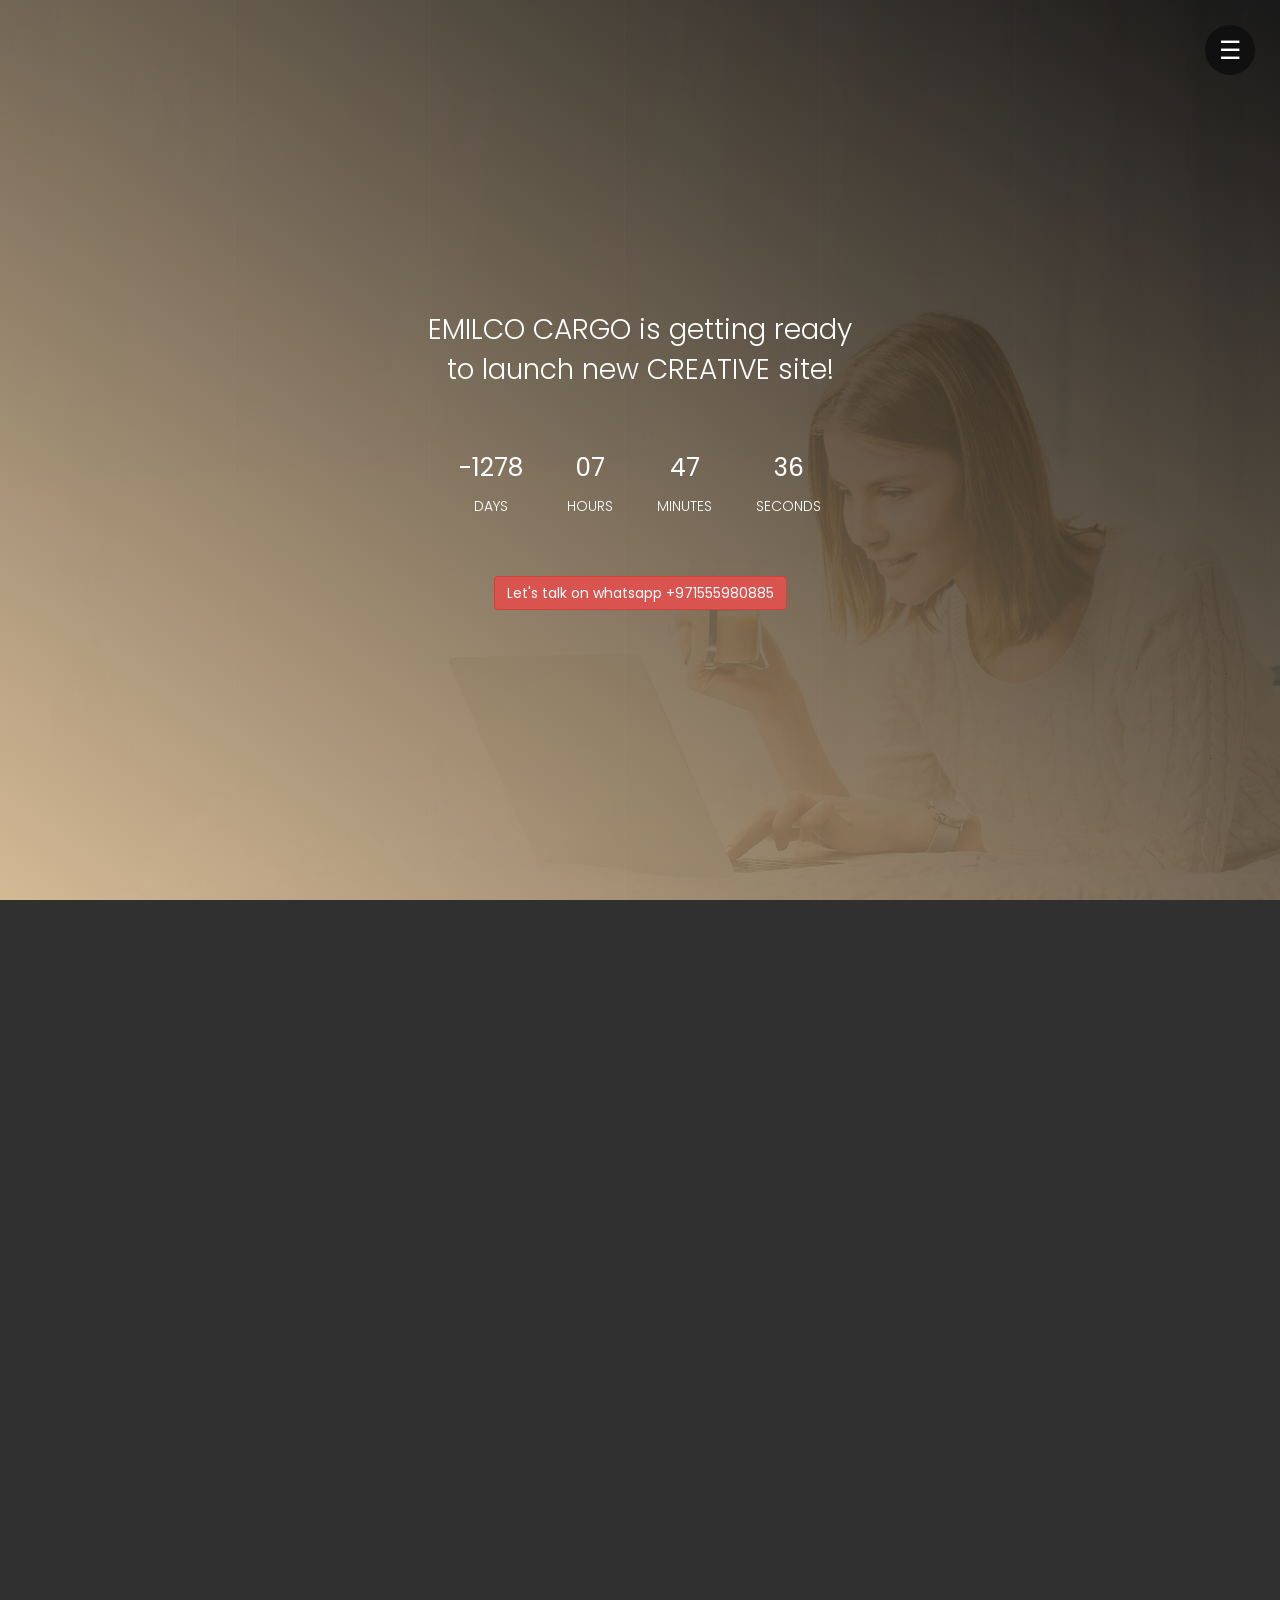
<file: coming-soon/index.html>
<!DOCTYPE html>
<html lang="en">
<head>

     <title>EMILCO CARGO is getting ready - Coming Soon</title>

     <meta charset="UTF-8">
     <meta http-equiv="X-UA-Compatible" content="IE=Edge">
     <meta name="description" content="">
     <meta name="keywords" content="">
     <meta name="team" content="">
     <meta name="viewport" content="width=device-width, initial-scale=1, maximum-scale=1">

     <link rel="stylesheet" href="css/bootstrap.min.css">
     <link rel="stylesheet" href="css/vegas.min.css">
     <link rel="stylesheet" href="css/font-awesome.min.css">

     <!-- MAIN CSS -->
     <link rel="stylesheet" href="css/templatemo-style.css">

</head>
<body>

     <!-- PRE LOADER -->
     <section class="preloader">
          <div class="spinner">

               <span class="spinner-rotate"></span>
               
          </div>
     </section>


     <!-- GRID LINE -->
    <section class="grid">
         <div class="container">
            <div class="row">

              <div class="col-md-2 col-sm-2">
                <div class="grid-line"></div>
              </div>
              <div class="col-md-2 col-sm-2">
                <div class="grid-line"></div>
              </div>
              <div class="col-md-2 col-sm-2">
                <div class="grid-line"></div>
              </div>
              <div class="col-md-2 col-sm-2">
                <div class="grid-line"></div>
              </div>
              <div class="col-md-2 col-sm-2">
                <div class="grid-line"></div>
              </div>

            </div>
         </div>
    </section>


    <div class="menu-bg"></div>
    <div class="menu-burger">☰</div>

    <div class="menu-items">
       <div class="container">
         <div class="row">
           <div class="col-md-offset-2 col-md-4 col-sm-6">
            <h1>Navigations</h1>
             <ul class="menu">
                <li><a href="#">Home</a></li>
                <li><a href="#">About us</a></li>
                <li><a href="https://emilco.app/" target="_blank">emilco app</a></li>
                <li><a href="mailto:emilcodubai@outlook.com" target="_blank">Email Us</a></li>
            </ul>
           </div>

           <div class="col-md-4 col-sm-6">
             <address>
               <h1>Our Location</h1>
               <p>8 3a Street Um Ramool Rashidiya<br> Dubai, United Arab Emirates</p>
               <div class="google-map">
                    <iframe src="https://www.google.com/maps/embed?pb=!1m18!1m12!1m3!1d3609.2352268557897!2d55.35521587613742!3d25.229001030410355!2m3!1f0!2f0!3f0!3m2!1i1024!2i768!4f13.1!3m3!1m2!1s0x3e5f5d781d2445c9%3A0x92b44044b79be4ab!2s8%203A%20Street%20-%20Umm%20Ramool%20-%20Dubai!5e0!3m2!1sfr!2sae!4v1683802725537!5m2!1sfr!2sae" width="600" height="450" style="border:0;" allowfullscreen="" loading="lazy" referrerpolicy="no-referrer-when-downgrade"></iframe>
               </div>
             </address>
           </div> 

           <div class="col-md-12 col-sm-12">
             <ul class="social-icon">
              <li class="line"></li>
               <li><a href="#" class="fa fa-facebook"></a></li>
               <li><a href="#" class="fa fa-twitter"></a></li>
               <li><a href="https://api.whatsapp.com/send/?phone=971555980885&text&type=phone_number&app_absent=0" class="fa fa-whatsapp" target="_blank"></a>
             </ul>
           </div>
         </div>
       </div>
    </div>


     <!-- HOME -->
     <section id="home">
        <div class="overlay"></div>
          <div class="container">
               <div class="row">

                    <div class="col-md-12 col-sm-12">
                         <div class="home-info">
                              <h1>EMILCO CARGO is getting ready <br>to launch new CREATIVE site!</h1>
                              <!-- You can change the date time in init.js file -->
                              <ul class="countdown">
                                   <li>
                                        <span class="days"></span>
                                        <h3>Days</h3>
                                   </li>
                                   <li>
                                        <span class="hours">10</span>
                                        <h3>hours</h3>
                                   </li>
                                   <li>
                                        <span class="minutes">15</span>
                                        <h3>minutes</h3>
                                   </li>
                                   <li>
                                        <span class="seconds">34</span>
                                        <h3>seconds</h3>
                                   </li>     
                              </ul>
                              <div class="subscribe-form">
                                
                                   <a href="https://api.whatsapp.com/send/?phone=971555980885&text&type=phone_number&app_absent=0"><button type="button" class="btn btn-danger">Let's talk on whatsapp +971555980885</button></a>
                                  
                             
                              </div>
                         </div>
                    </div>

               </div>
          </div>
     </section>

     <!-- SCRIPTS -->
     <script src="js/jquery.js"></script>
     <script src="js/bootstrap.min.js"></script>
     <script src="js/vegas.min.js"></script>
     <script src="js/countdown.js"></script>
     <script src="js/init.js"></script>
     <script src="js/custom.js"></script>

</body>
</html>
</file>
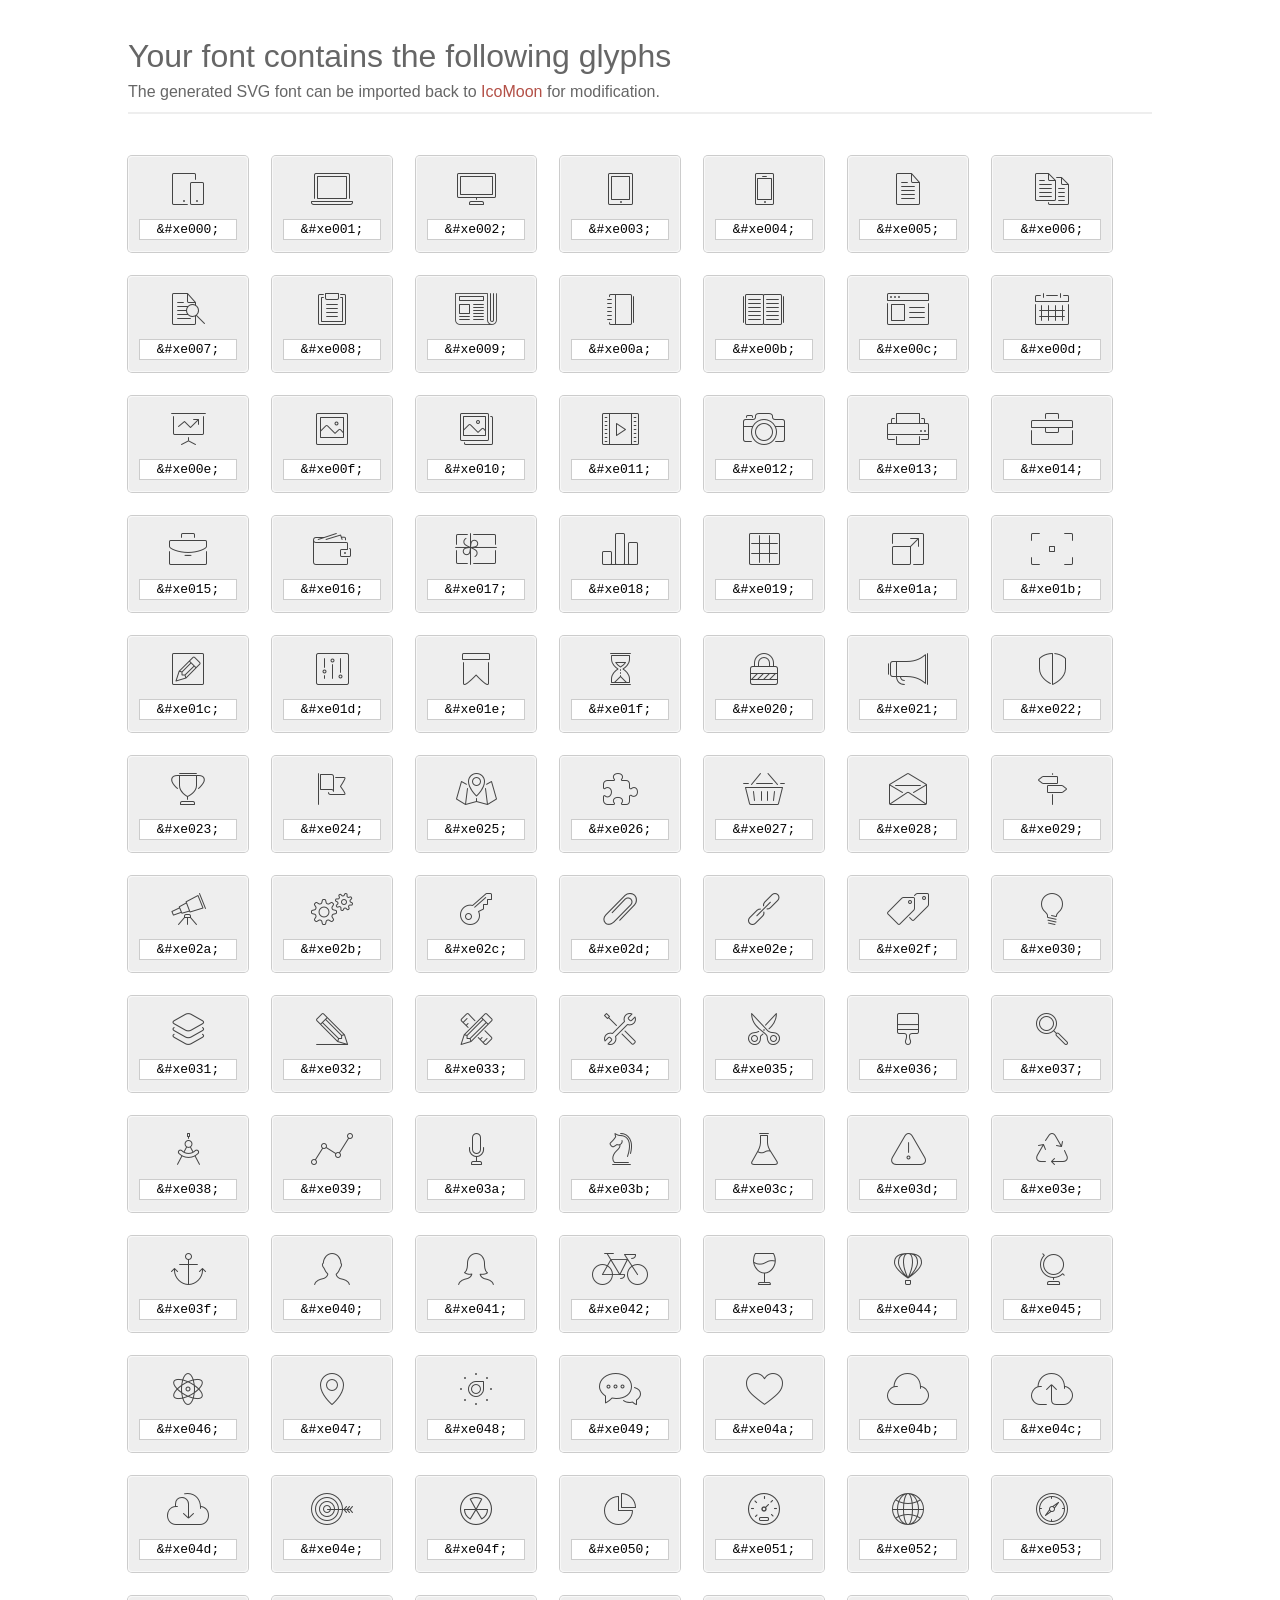
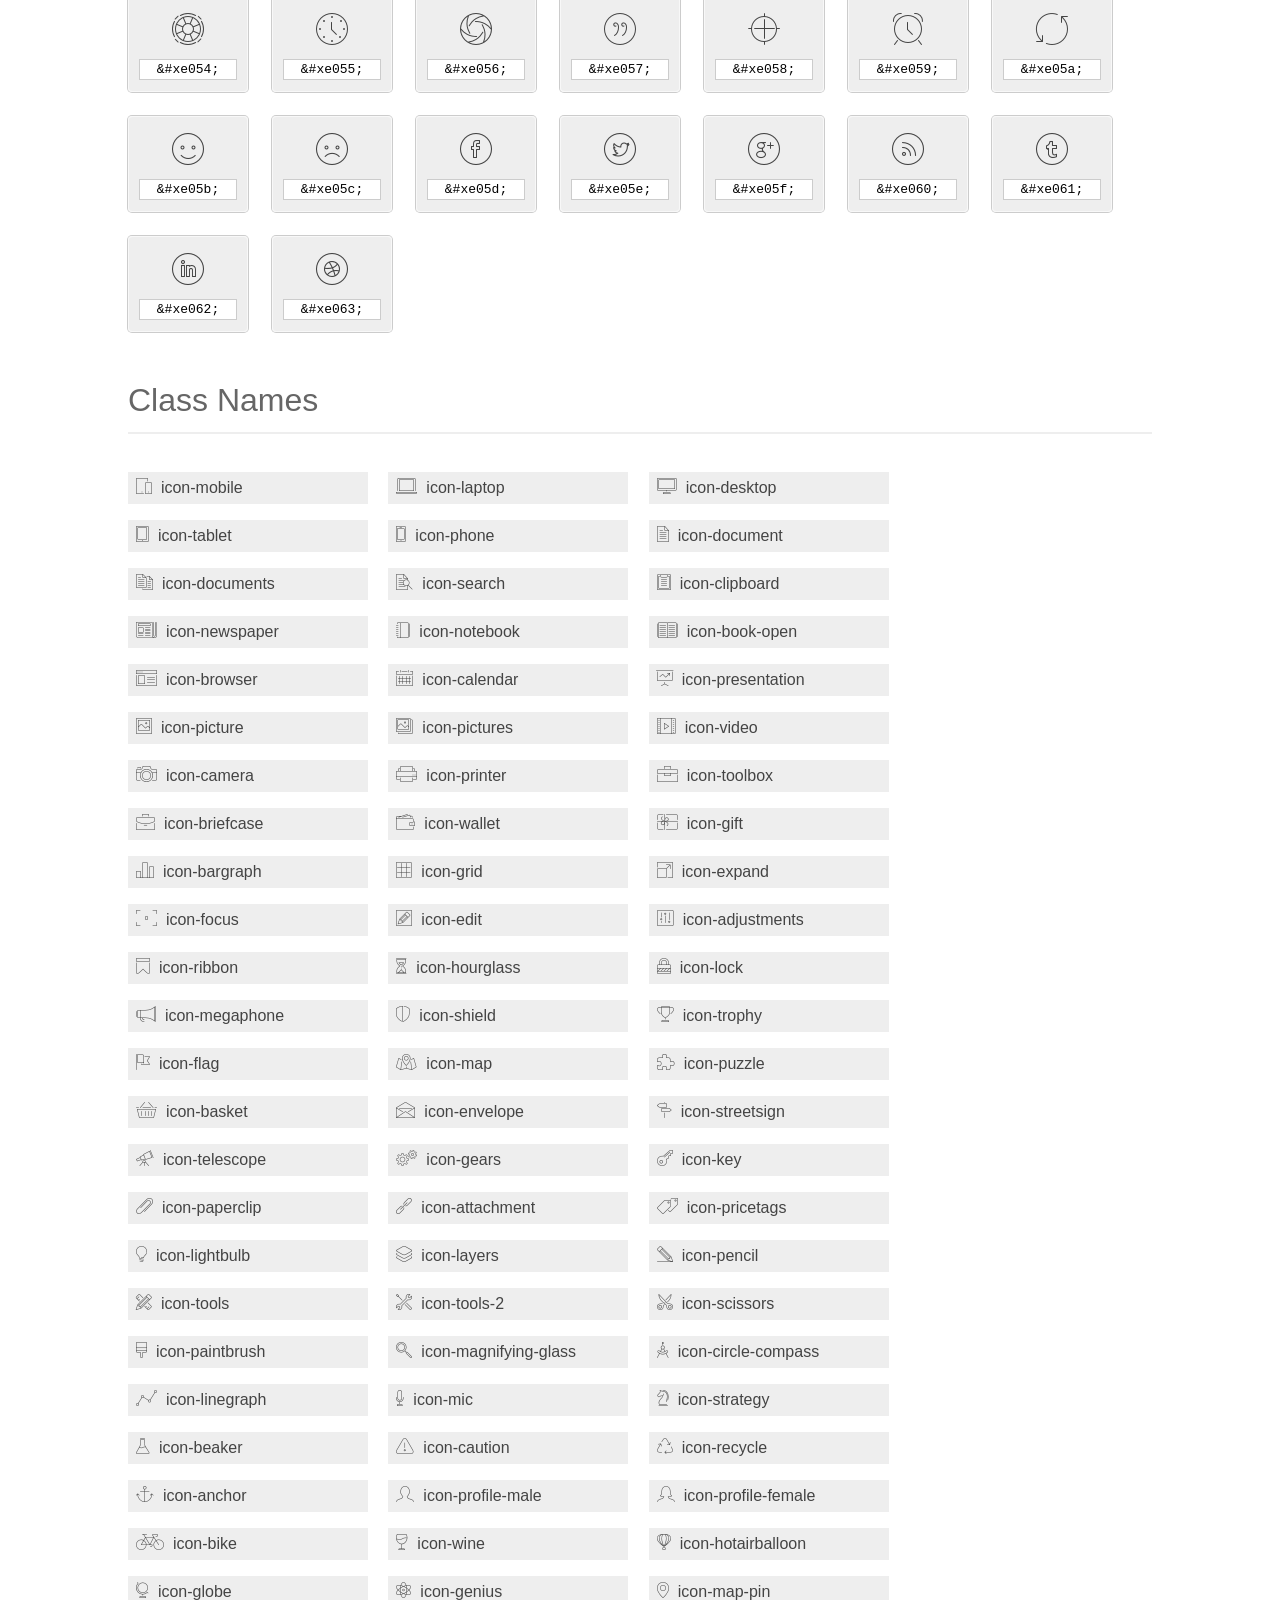
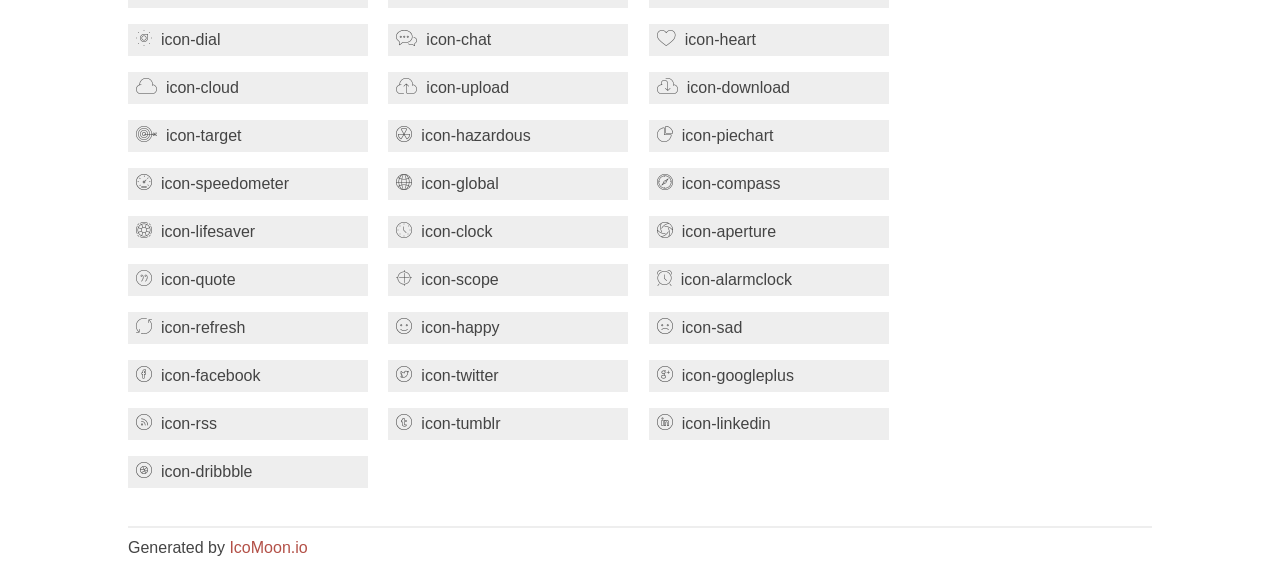
<file: gocargo/fonts/et-line-font/index.html>
<!doctype html>
<html>
<head>
<title>Your Font/Glyphs</title>
<link rel="stylesheet" href="style.css" />
<!--[if lte IE 7]><script src="lte-ie7.js"></script><![endif]-->
<style>
	section, header, footer {display: block;}
	body {
		font-family: sans-serif;
		color: #444;
		line-height: 1.5;
		font-size: 1em;
	}
	* {
		-moz-box-sizing: border-box;
		-webkit-box-sizing: border-box;
		box-sizing: border-box;
		margin: 0;
		padding: 0;
	}
	.glyph {
		font-size: 16px;
		float: left;
		text-align: center;
		background: #eee;
		padding: .75em;
		margin: .75em 1.5em .75em 0;
		width: 7.5em;
		border-radius: .25em;
		box-shadow: inset 0 0 0 1px #f8f8f8, 0 0 0 1px #CCC;
	}
	.glyph input {
		font-family: consolas, monospace;
		font-size: 13px;
		width: 100%;
		text-align: center;
		border: 0;
		box-shadow: 0 0 0 1px #ccc;
		padding: .125em;
	}
	.w-main {
		width: 80%;
	}
	.centered {
		margin-left: auto;
		margin-right: auto;
	}
	.fs1 {
		font-size: 2em;
	}
	header {
		margin: 2em 0;
		padding-bottom: .5em;
		color: #666;
		box-shadow: 0 2px #eee;
	}
	header h1 {
		font-size: 2em;
		font-weight: normal;
	}
	.clearfix:before, .clearfix:after { content: ""; display: table; }
	.clearfix:after, .clear { clear: both; }
	footer {
		margin-top: 2em;
		padding: .5em 0;
		box-shadow: 0 -2px #eee;
	}
	a, a:visited {
		color: #B35047;
		text-decoration: none;
	}
	a:hover, a:focus {color: #000;}
	.box1 {
		font-size: 16px;
		display: inline-block;
		width: 15em;
		padding: .25em .5em;
		background: #eee;
		margin: .5em 1em .5em 0;
	}
</style>
</head>
<body>
	<div class="w-main centered">
	<section class="mtm clearfix" id="glyphs">
	<header>
		<h1>Your font contains the following glyphs</h1>
		<p>The generated SVG font can be imported back to <a href="http://icomoon.io/app">IcoMoon</a> for modification.</p>
	</header>
	<div class="glyph">
		<div class="fs1" aria-hidden="true" data-icon="&#xe000;"></div>
		<input type="text" readonly="readonly" value="&amp;#xe000;" />
	</div>
	<div class="glyph">
		<div class="fs1" aria-hidden="true" data-icon="&#xe001;"></div>
		<input type="text" readonly="readonly" value="&amp;#xe001;" />
	</div>
	<div class="glyph">
		<div class="fs1" aria-hidden="true" data-icon="&#xe002;"></div>
		<input type="text" readonly="readonly" value="&amp;#xe002;" />
	</div>
	<div class="glyph">
		<div class="fs1" aria-hidden="true" data-icon="&#xe003;"></div>
		<input type="text" readonly="readonly" value="&amp;#xe003;" />
	</div>
	<div class="glyph">
		<div class="fs1" aria-hidden="true" data-icon="&#xe004;"></div>
		<input type="text" readonly="readonly" value="&amp;#xe004;" />
	</div>
	<div class="glyph">
		<div class="fs1" aria-hidden="true" data-icon="&#xe005;"></div>
		<input type="text" readonly="readonly" value="&amp;#xe005;" />
	</div>
	<div class="glyph">
		<div class="fs1" aria-hidden="true" data-icon="&#xe006;"></div>
		<input type="text" readonly="readonly" value="&amp;#xe006;" />
	</div>
	<div class="glyph">
		<div class="fs1" aria-hidden="true" data-icon="&#xe007;"></div>
		<input type="text" readonly="readonly" value="&amp;#xe007;" />
	</div>
	<div class="glyph">
		<div class="fs1" aria-hidden="true" data-icon="&#xe008;"></div>
		<input type="text" readonly="readonly" value="&amp;#xe008;" />
	</div>
	<div class="glyph">
		<div class="fs1" aria-hidden="true" data-icon="&#xe009;"></div>
		<input type="text" readonly="readonly" value="&amp;#xe009;" />
	</div>
	<div class="glyph">
		<div class="fs1" aria-hidden="true" data-icon="&#xe00a;"></div>
		<input type="text" readonly="readonly" value="&amp;#xe00a;" />
	</div>
	<div class="glyph">
		<div class="fs1" aria-hidden="true" data-icon="&#xe00b;"></div>
		<input type="text" readonly="readonly" value="&amp;#xe00b;" />
	</div>
	<div class="glyph">
		<div class="fs1" aria-hidden="true" data-icon="&#xe00c;"></div>
		<input type="text" readonly="readonly" value="&amp;#xe00c;" />
	</div>
	<div class="glyph">
		<div class="fs1" aria-hidden="true" data-icon="&#xe00d;"></div>
		<input type="text" readonly="readonly" value="&amp;#xe00d;" />
	</div>
	<div class="glyph">
		<div class="fs1" aria-hidden="true" data-icon="&#xe00e;"></div>
		<input type="text" readonly="readonly" value="&amp;#xe00e;" />
	</div>
	<div class="glyph">
		<div class="fs1" aria-hidden="true" data-icon="&#xe00f;"></div>
		<input type="text" readonly="readonly" value="&amp;#xe00f;" />
	</div>
	<div class="glyph">
		<div class="fs1" aria-hidden="true" data-icon="&#xe010;"></div>
		<input type="text" readonly="readonly" value="&amp;#xe010;" />
	</div>
	<div class="glyph">
		<div class="fs1" aria-hidden="true" data-icon="&#xe011;"></div>
		<input type="text" readonly="readonly" value="&amp;#xe011;" />
	</div>
	<div class="glyph">
		<div class="fs1" aria-hidden="true" data-icon="&#xe012;"></div>
		<input type="text" readonly="readonly" value="&amp;#xe012;" />
	</div>
	<div class="glyph">
		<div class="fs1" aria-hidden="true" data-icon="&#xe013;"></div>
		<input type="text" readonly="readonly" value="&amp;#xe013;" />
	</div>
	<div class="glyph">
		<div class="fs1" aria-hidden="true" data-icon="&#xe014;"></div>
		<input type="text" readonly="readonly" value="&amp;#xe014;" />
	</div>
	<div class="glyph">
		<div class="fs1" aria-hidden="true" data-icon="&#xe015;"></div>
		<input type="text" readonly="readonly" value="&amp;#xe015;" />
	</div>
	<div class="glyph">
		<div class="fs1" aria-hidden="true" data-icon="&#xe016;"></div>
		<input type="text" readonly="readonly" value="&amp;#xe016;" />
	</div>
	<div class="glyph">
		<div class="fs1" aria-hidden="true" data-icon="&#xe017;"></div>
		<input type="text" readonly="readonly" value="&amp;#xe017;" />
	</div>
	<div class="glyph">
		<div class="fs1" aria-hidden="true" data-icon="&#xe018;"></div>
		<input type="text" readonly="readonly" value="&amp;#xe018;" />
	</div>
	<div class="glyph">
		<div class="fs1" aria-hidden="true" data-icon="&#xe019;"></div>
		<input type="text" readonly="readonly" value="&amp;#xe019;" />
	</div>
	<div class="glyph">
		<div class="fs1" aria-hidden="true" data-icon="&#xe01a;"></div>
		<input type="text" readonly="readonly" value="&amp;#xe01a;" />
	</div>
	<div class="glyph">
		<div class="fs1" aria-hidden="true" data-icon="&#xe01b;"></div>
		<input type="text" readonly="readonly" value="&amp;#xe01b;" />
	</div>
	<div class="glyph">
		<div class="fs1" aria-hidden="true" data-icon="&#xe01c;"></div>
		<input type="text" readonly="readonly" value="&amp;#xe01c;" />
	</div>
	<div class="glyph">
		<div class="fs1" aria-hidden="true" data-icon="&#xe01d;"></div>
		<input type="text" readonly="readonly" value="&amp;#xe01d;" />
	</div>
	<div class="glyph">
		<div class="fs1" aria-hidden="true" data-icon="&#xe01e;"></div>
		<input type="text" readonly="readonly" value="&amp;#xe01e;" />
	</div>
	<div class="glyph">
		<div class="fs1" aria-hidden="true" data-icon="&#xe01f;"></div>
		<input type="text" readonly="readonly" value="&amp;#xe01f;" />
	</div>
	<div class="glyph">
		<div class="fs1" aria-hidden="true" data-icon="&#xe020;"></div>
		<input type="text" readonly="readonly" value="&amp;#xe020;" />
	</div>
	<div class="glyph">
		<div class="fs1" aria-hidden="true" data-icon="&#xe021;"></div>
		<input type="text" readonly="readonly" value="&amp;#xe021;" />
	</div>
	<div class="glyph">
		<div class="fs1" aria-hidden="true" data-icon="&#xe022;"></div>
		<input type="text" readonly="readonly" value="&amp;#xe022;" />
	</div>
	<div class="glyph">
		<div class="fs1" aria-hidden="true" data-icon="&#xe023;"></div>
		<input type="text" readonly="readonly" value="&amp;#xe023;" />
	</div>
	<div class="glyph">
		<div class="fs1" aria-hidden="true" data-icon="&#xe024;"></div>
		<input type="text" readonly="readonly" value="&amp;#xe024;" />
	</div>
	<div class="glyph">
		<div class="fs1" aria-hidden="true" data-icon="&#xe025;"></div>
		<input type="text" readonly="readonly" value="&amp;#xe025;" />
	</div>
	<div class="glyph">
		<div class="fs1" aria-hidden="true" data-icon="&#xe026;"></div>
		<input type="text" readonly="readonly" value="&amp;#xe026;" />
	</div>
	<div class="glyph">
		<div class="fs1" aria-hidden="true" data-icon="&#xe027;"></div>
		<input type="text" readonly="readonly" value="&amp;#xe027;" />
	</div>
	<div class="glyph">
		<div class="fs1" aria-hidden="true" data-icon="&#xe028;"></div>
		<input type="text" readonly="readonly" value="&amp;#xe028;" />
	</div>
	<div class="glyph">
		<div class="fs1" aria-hidden="true" data-icon="&#xe029;"></div>
		<input type="text" readonly="readonly" value="&amp;#xe029;" />
	</div>
	<div class="glyph">
		<div class="fs1" aria-hidden="true" data-icon="&#xe02a;"></div>
		<input type="text" readonly="readonly" value="&amp;#xe02a;" />
	</div>
	<div class="glyph">
		<div class="fs1" aria-hidden="true" data-icon="&#xe02b;"></div>
		<input type="text" readonly="readonly" value="&amp;#xe02b;" />
	</div>
	<div class="glyph">
		<div class="fs1" aria-hidden="true" data-icon="&#xe02c;"></div>
		<input type="text" readonly="readonly" value="&amp;#xe02c;" />
	</div>
	<div class="glyph">
		<div class="fs1" aria-hidden="true" data-icon="&#xe02d;"></div>
		<input type="text" readonly="readonly" value="&amp;#xe02d;" />
	</div>
	<div class="glyph">
		<div class="fs1" aria-hidden="true" data-icon="&#xe02e;"></div>
		<input type="text" readonly="readonly" value="&amp;#xe02e;" />
	</div>
	<div class="glyph">
		<div class="fs1" aria-hidden="true" data-icon="&#xe02f;"></div>
		<input type="text" readonly="readonly" value="&amp;#xe02f;" />
	</div>
	<div class="glyph">
		<div class="fs1" aria-hidden="true" data-icon="&#xe030;"></div>
		<input type="text" readonly="readonly" value="&amp;#xe030;" />
	</div>
	<div class="glyph">
		<div class="fs1" aria-hidden="true" data-icon="&#xe031;"></div>
		<input type="text" readonly="readonly" value="&amp;#xe031;" />
	</div>
	<div class="glyph">
		<div class="fs1" aria-hidden="true" data-icon="&#xe032;"></div>
		<input type="text" readonly="readonly" value="&amp;#xe032;" />
	</div>
	<div class="glyph">
		<div class="fs1" aria-hidden="true" data-icon="&#xe033;"></div>
		<input type="text" readonly="readonly" value="&amp;#xe033;" />
	</div>
	<div class="glyph">
		<div class="fs1" aria-hidden="true" data-icon="&#xe034;"></div>
		<input type="text" readonly="readonly" value="&amp;#xe034;" />
	</div>
	<div class="glyph">
		<div class="fs1" aria-hidden="true" data-icon="&#xe035;"></div>
		<input type="text" readonly="readonly" value="&amp;#xe035;" />
	</div>
	<div class="glyph">
		<div class="fs1" aria-hidden="true" data-icon="&#xe036;"></div>
		<input type="text" readonly="readonly" value="&amp;#xe036;" />
	</div>
	<div class="glyph">
		<div class="fs1" aria-hidden="true" data-icon="&#xe037;"></div>
		<input type="text" readonly="readonly" value="&amp;#xe037;" />
	</div>
	<div class="glyph">
		<div class="fs1" aria-hidden="true" data-icon="&#xe038;"></div>
		<input type="text" readonly="readonly" value="&amp;#xe038;" />
	</div>
	<div class="glyph">
		<div class="fs1" aria-hidden="true" data-icon="&#xe039;"></div>
		<input type="text" readonly="readonly" value="&amp;#xe039;" />
	</div>
	<div class="glyph">
		<div class="fs1" aria-hidden="true" data-icon="&#xe03a;"></div>
		<input type="text" readonly="readonly" value="&amp;#xe03a;" />
	</div>
	<div class="glyph">
		<div class="fs1" aria-hidden="true" data-icon="&#xe03b;"></div>
		<input type="text" readonly="readonly" value="&amp;#xe03b;" />
	</div>
	<div class="glyph">
		<div class="fs1" aria-hidden="true" data-icon="&#xe03c;"></div>
		<input type="text" readonly="readonly" value="&amp;#xe03c;" />
	</div>
	<div class="glyph">
		<div class="fs1" aria-hidden="true" data-icon="&#xe03d;"></div>
		<input type="text" readonly="readonly" value="&amp;#xe03d;" />
	</div>
	<div class="glyph">
		<div class="fs1" aria-hidden="true" data-icon="&#xe03e;"></div>
		<input type="text" readonly="readonly" value="&amp;#xe03e;" />
	</div>
	<div class="glyph">
		<div class="fs1" aria-hidden="true" data-icon="&#xe03f;"></div>
		<input type="text" readonly="readonly" value="&amp;#xe03f;" />
	</div>
	<div class="glyph">
		<div class="fs1" aria-hidden="true" data-icon="&#xe040;"></div>
		<input type="text" readonly="readonly" value="&amp;#xe040;" />
	</div>
	<div class="glyph">
		<div class="fs1" aria-hidden="true" data-icon="&#xe041;"></div>
		<input type="text" readonly="readonly" value="&amp;#xe041;" />
	</div>
	<div class="glyph">
		<div class="fs1" aria-hidden="true" data-icon="&#xe042;"></div>
		<input type="text" readonly="readonly" value="&amp;#xe042;" />
	</div>
	<div class="glyph">
		<div class="fs1" aria-hidden="true" data-icon="&#xe043;"></div>
		<input type="text" readonly="readonly" value="&amp;#xe043;" />
	</div>
	<div class="glyph">
		<div class="fs1" aria-hidden="true" data-icon="&#xe044;"></div>
		<input type="text" readonly="readonly" value="&amp;#xe044;" />
	</div>
	<div class="glyph">
		<div class="fs1" aria-hidden="true" data-icon="&#xe045;"></div>
		<input type="text" readonly="readonly" value="&amp;#xe045;" />
	</div>
	<div class="glyph">
		<div class="fs1" aria-hidden="true" data-icon="&#xe046;"></div>
		<input type="text" readonly="readonly" value="&amp;#xe046;" />
	</div>
	<div class="glyph">
		<div class="fs1" aria-hidden="true" data-icon="&#xe047;"></div>
		<input type="text" readonly="readonly" value="&amp;#xe047;" />
	</div>
	<div class="glyph">
		<div class="fs1" aria-hidden="true" data-icon="&#xe048;"></div>
		<input type="text" readonly="readonly" value="&amp;#xe048;" />
	</div>
	<div class="glyph">
		<div class="fs1" aria-hidden="true" data-icon="&#xe049;"></div>
		<input type="text" readonly="readonly" value="&amp;#xe049;" />
	</div>
	<div class="glyph">
		<div class="fs1" aria-hidden="true" data-icon="&#xe04a;"></div>
		<input type="text" readonly="readonly" value="&amp;#xe04a;" />
	</div>
	<div class="glyph">
		<div class="fs1" aria-hidden="true" data-icon="&#xe04b;"></div>
		<input type="text" readonly="readonly" value="&amp;#xe04b;" />
	</div>
	<div class="glyph">
		<div class="fs1" aria-hidden="true" data-icon="&#xe04c;"></div>
		<input type="text" readonly="readonly" value="&amp;#xe04c;" />
	</div>
	<div class="glyph">
		<div class="fs1" aria-hidden="true" data-icon="&#xe04d;"></div>
		<input type="text" readonly="readonly" value="&amp;#xe04d;" />
	</div>
	<div class="glyph">
		<div class="fs1" aria-hidden="true" data-icon="&#xe04e;"></div>
		<input type="text" readonly="readonly" value="&amp;#xe04e;" />
	</div>
	<div class="glyph">
		<div class="fs1" aria-hidden="true" data-icon="&#xe04f;"></div>
		<input type="text" readonly="readonly" value="&amp;#xe04f;" />
	</div>
	<div class="glyph">
		<div class="fs1" aria-hidden="true" data-icon="&#xe050;"></div>
		<input type="text" readonly="readonly" value="&amp;#xe050;" />
	</div>
	<div class="glyph">
		<div class="fs1" aria-hidden="true" data-icon="&#xe051;"></div>
		<input type="text" readonly="readonly" value="&amp;#xe051;" />
	</div>
	<div class="glyph">
		<div class="fs1" aria-hidden="true" data-icon="&#xe052;"></div>
		<input type="text" readonly="readonly" value="&amp;#xe052;" />
	</div>
	<div class="glyph">
		<div class="fs1" aria-hidden="true" data-icon="&#xe053;"></div>
		<input type="text" readonly="readonly" value="&amp;#xe053;" />
	</div>
	<div class="glyph">
		<div class="fs1" aria-hidden="true" data-icon="&#xe054;"></div>
		<input type="text" readonly="readonly" value="&amp;#xe054;" />
	</div>
	<div class="glyph">
		<div class="fs1" aria-hidden="true" data-icon="&#xe055;"></div>
		<input type="text" readonly="readonly" value="&amp;#xe055;" />
	</div>
	<div class="glyph">
		<div class="fs1" aria-hidden="true" data-icon="&#xe056;"></div>
		<input type="text" readonly="readonly" value="&amp;#xe056;" />
	</div>
	<div class="glyph">
		<div class="fs1" aria-hidden="true" data-icon="&#xe057;"></div>
		<input type="text" readonly="readonly" value="&amp;#xe057;" />
	</div>
	<div class="glyph">
		<div class="fs1" aria-hidden="true" data-icon="&#xe058;"></div>
		<input type="text" readonly="readonly" value="&amp;#xe058;" />
	</div>
	<div class="glyph">
		<div class="fs1" aria-hidden="true" data-icon="&#xe059;"></div>
		<input type="text" readonly="readonly" value="&amp;#xe059;" />
	</div>
	<div class="glyph">
		<div class="fs1" aria-hidden="true" data-icon="&#xe05a;"></div>
		<input type="text" readonly="readonly" value="&amp;#xe05a;" />
	</div>
	<div class="glyph">
		<div class="fs1" aria-hidden="true" data-icon="&#xe05b;"></div>
		<input type="text" readonly="readonly" value="&amp;#xe05b;" />
	</div>
	<div class="glyph">
		<div class="fs1" aria-hidden="true" data-icon="&#xe05c;"></div>
		<input type="text" readonly="readonly" value="&amp;#xe05c;" />
	</div>
	<div class="glyph">
		<div class="fs1" aria-hidden="true" data-icon="&#xe05d;"></div>
		<input type="text" readonly="readonly" value="&amp;#xe05d;" />
	</div>
	<div class="glyph">
		<div class="fs1" aria-hidden="true" data-icon="&#xe05e;"></div>
		<input type="text" readonly="readonly" value="&amp;#xe05e;" />
	</div>
	<div class="glyph">
		<div class="fs1" aria-hidden="true" data-icon="&#xe05f;"></div>
		<input type="text" readonly="readonly" value="&amp;#xe05f;" />
	</div>
	<div class="glyph">
		<div class="fs1" aria-hidden="true" data-icon="&#xe060;"></div>
		<input type="text" readonly="readonly" value="&amp;#xe060;" />
	</div>
	<div class="glyph">
		<div class="fs1" aria-hidden="true" data-icon="&#xe061;"></div>
		<input type="text" readonly="readonly" value="&amp;#xe061;" />
	</div>
	<div class="glyph">
		<div class="fs1" aria-hidden="true" data-icon="&#xe062;"></div>
		<input type="text" readonly="readonly" value="&amp;#xe062;" />
	</div>
	<div class="glyph">
		<div class="fs1" aria-hidden="true" data-icon="&#xe063;"></div>
		<input type="text" readonly="readonly" value="&amp;#xe063;" />
	</div>
	</section>
	<div class="clear"></div>
	<section class="mtm clearfix" id="glyphs">
	<header>
		<h1>Class Names</h1>
	</header>
	<span class="box1">
		<span aria-hidden="true" class="icon-mobile"></span>
		&nbsp;icon-mobile
	</span>
	<span class="box1">
		<span aria-hidden="true" class="icon-laptop"></span>
		&nbsp;icon-laptop
	</span>
	<span class="box1">
		<span aria-hidden="true" class="icon-desktop"></span>
		&nbsp;icon-desktop
	</span>
	<span class="box1">
		<span aria-hidden="true" class="icon-tablet"></span>
		&nbsp;icon-tablet
	</span>
	<span class="box1">
		<span aria-hidden="true" class="icon-phone"></span>
		&nbsp;icon-phone
	</span>
	<span class="box1">
		<span aria-hidden="true" class="icon-document"></span>
		&nbsp;icon-document
	</span>
	<span class="box1">
		<span aria-hidden="true" class="icon-documents"></span>
		&nbsp;icon-documents
	</span>
	<span class="box1">
		<span aria-hidden="true" class="icon-search"></span>
		&nbsp;icon-search
	</span>
	<span class="box1">
		<span aria-hidden="true" class="icon-clipboard"></span>
		&nbsp;icon-clipboard
	</span>
	<span class="box1">
		<span aria-hidden="true" class="icon-newspaper"></span>
		&nbsp;icon-newspaper
	</span>
	<span class="box1">
		<span aria-hidden="true" class="icon-notebook"></span>
		&nbsp;icon-notebook
	</span>
	<span class="box1">
		<span aria-hidden="true" class="icon-book-open"></span>
		&nbsp;icon-book-open
	</span>
	<span class="box1">
		<span aria-hidden="true" class="icon-browser"></span>
		&nbsp;icon-browser
	</span>
	<span class="box1">
		<span aria-hidden="true" class="icon-calendar"></span>
		&nbsp;icon-calendar
	</span>
	<span class="box1">
		<span aria-hidden="true" class="icon-presentation"></span>
		&nbsp;icon-presentation
	</span>
	<span class="box1">
		<span aria-hidden="true" class="icon-picture"></span>
		&nbsp;icon-picture
	</span>
	<span class="box1">
		<span aria-hidden="true" class="icon-pictures"></span>
		&nbsp;icon-pictures
	</span>
	<span class="box1">
		<span aria-hidden="true" class="icon-video"></span>
		&nbsp;icon-video
	</span>
	<span class="box1">
		<span aria-hidden="true" class="icon-camera"></span>
		&nbsp;icon-camera
	</span>
	<span class="box1">
		<span aria-hidden="true" class="icon-printer"></span>
		&nbsp;icon-printer
	</span>
	<span class="box1">
		<span aria-hidden="true" class="icon-toolbox"></span>
		&nbsp;icon-toolbox
	</span>
	<span class="box1">
		<span aria-hidden="true" class="icon-briefcase"></span>
		&nbsp;icon-briefcase
	</span>
	<span class="box1">
		<span aria-hidden="true" class="icon-wallet"></span>
		&nbsp;icon-wallet
	</span>
	<span class="box1">
		<span aria-hidden="true" class="icon-gift"></span>
		&nbsp;icon-gift
	</span>
	<span class="box1">
		<span aria-hidden="true" class="icon-bargraph"></span>
		&nbsp;icon-bargraph
	</span>
	<span class="box1">
		<span aria-hidden="true" class="icon-grid"></span>
		&nbsp;icon-grid
	</span>
	<span class="box1">
		<span aria-hidden="true" class="icon-expand"></span>
		&nbsp;icon-expand
	</span>
	<span class="box1">
		<span aria-hidden="true" class="icon-focus"></span>
		&nbsp;icon-focus
	</span>
	<span class="box1">
		<span aria-hidden="true" class="icon-edit"></span>
		&nbsp;icon-edit
	</span>
	<span class="box1">
		<span aria-hidden="true" class="icon-adjustments"></span>
		&nbsp;icon-adjustments
	</span>
	<span class="box1">
		<span aria-hidden="true" class="icon-ribbon"></span>
		&nbsp;icon-ribbon
	</span>
	<span class="box1">
		<span aria-hidden="true" class="icon-hourglass"></span>
		&nbsp;icon-hourglass
	</span>
	<span class="box1">
		<span aria-hidden="true" class="icon-lock"></span>
		&nbsp;icon-lock
	</span>
	<span class="box1">
		<span aria-hidden="true" class="icon-megaphone"></span>
		&nbsp;icon-megaphone
	</span>
	<span class="box1">
		<span aria-hidden="true" class="icon-shield"></span>
		&nbsp;icon-shield
	</span>
	<span class="box1">
		<span aria-hidden="true" class="icon-trophy"></span>
		&nbsp;icon-trophy
	</span>
	<span class="box1">
		<span aria-hidden="true" class="icon-flag"></span>
		&nbsp;icon-flag
	</span>
	<span class="box1">
		<span aria-hidden="true" class="icon-map"></span>
		&nbsp;icon-map
	</span>
	<span class="box1">
		<span aria-hidden="true" class="icon-puzzle"></span>
		&nbsp;icon-puzzle
	</span>
	<span class="box1">
		<span aria-hidden="true" class="icon-basket"></span>
		&nbsp;icon-basket
	</span>
	<span class="box1">
		<span aria-hidden="true" class="icon-envelope"></span>
		&nbsp;icon-envelope
	</span>
	<span class="box1">
		<span aria-hidden="true" class="icon-streetsign"></span>
		&nbsp;icon-streetsign
	</span>
	<span class="box1">
		<span aria-hidden="true" class="icon-telescope"></span>
		&nbsp;icon-telescope
	</span>
	<span class="box1">
		<span aria-hidden="true" class="icon-gears"></span>
		&nbsp;icon-gears
	</span>
	<span class="box1">
		<span aria-hidden="true" class="icon-key"></span>
		&nbsp;icon-key
	</span>
	<span class="box1">
		<span aria-hidden="true" class="icon-paperclip"></span>
		&nbsp;icon-paperclip
	</span>
	<span class="box1">
		<span aria-hidden="true" class="icon-attachment"></span>
		&nbsp;icon-attachment
	</span>
	<span class="box1">
		<span aria-hidden="true" class="icon-pricetags"></span>
		&nbsp;icon-pricetags
	</span>
	<span class="box1">
		<span aria-hidden="true" class="icon-lightbulb"></span>
		&nbsp;icon-lightbulb
	</span>
	<span class="box1">
		<span aria-hidden="true" class="icon-layers"></span>
		&nbsp;icon-layers
	</span>
	<span class="box1">
		<span aria-hidden="true" class="icon-pencil"></span>
		&nbsp;icon-pencil
	</span>
	<span class="box1">
		<span aria-hidden="true" class="icon-tools"></span>
		&nbsp;icon-tools
	</span>
	<span class="box1">
		<span aria-hidden="true" class="icon-tools-2"></span>
		&nbsp;icon-tools-2
	</span>
	<span class="box1">
		<span aria-hidden="true" class="icon-scissors"></span>
		&nbsp;icon-scissors
	</span>
	<span class="box1">
		<span aria-hidden="true" class="icon-paintbrush"></span>
		&nbsp;icon-paintbrush
	</span>
	<span class="box1">
		<span aria-hidden="true" class="icon-magnifying-glass"></span>
		&nbsp;icon-magnifying-glass
	</span>
	<span class="box1">
		<span aria-hidden="true" class="icon-circle-compass"></span>
		&nbsp;icon-circle-compass
	</span>
	<span class="box1">
		<span aria-hidden="true" class="icon-linegraph"></span>
		&nbsp;icon-linegraph
	</span>
	<span class="box1">
		<span aria-hidden="true" class="icon-mic"></span>
		&nbsp;icon-mic
	</span>
	<span class="box1">
		<span aria-hidden="true" class="icon-strategy"></span>
		&nbsp;icon-strategy
	</span>
	<span class="box1">
		<span aria-hidden="true" class="icon-beaker"></span>
		&nbsp;icon-beaker
	</span>
	<span class="box1">
		<span aria-hidden="true" class="icon-caution"></span>
		&nbsp;icon-caution
	</span>
	<span class="box1">
		<span aria-hidden="true" class="icon-recycle"></span>
		&nbsp;icon-recycle
	</span>
	<span class="box1">
		<span aria-hidden="true" class="icon-anchor"></span>
		&nbsp;icon-anchor
	</span>
	<span class="box1">
		<span aria-hidden="true" class="icon-profile-male"></span>
		&nbsp;icon-profile-male
	</span>
	<span class="box1">
		<span aria-hidden="true" class="icon-profile-female"></span>
		&nbsp;icon-profile-female
	</span>
	<span class="box1">
		<span aria-hidden="true" class="icon-bike"></span>
		&nbsp;icon-bike
	</span>
	<span class="box1">
		<span aria-hidden="true" class="icon-wine"></span>
		&nbsp;icon-wine
	</span>
	<span class="box1">
		<span aria-hidden="true" class="icon-hotairballoon"></span>
		&nbsp;icon-hotairballoon
	</span>
	<span class="box1">
		<span aria-hidden="true" class="icon-globe"></span>
		&nbsp;icon-globe
	</span>
	<span class="box1">
		<span aria-hidden="true" class="icon-genius"></span>
		&nbsp;icon-genius
	</span>
	<span class="box1">
		<span aria-hidden="true" class="icon-map-pin"></span>
		&nbsp;icon-map-pin
	</span>
	<span class="box1">
		<span aria-hidden="true" class="icon-dial"></span>
		&nbsp;icon-dial
	</span>
	<span class="box1">
		<span aria-hidden="true" class="icon-chat"></span>
		&nbsp;icon-chat
	</span>
	<span class="box1">
		<span aria-hidden="true" class="icon-heart"></span>
		&nbsp;icon-heart
	</span>
	<span class="box1">
		<span aria-hidden="true" class="icon-cloud"></span>
		&nbsp;icon-cloud
	</span>
	<span class="box1">
		<span aria-hidden="true" class="icon-upload"></span>
		&nbsp;icon-upload
	</span>
	<span class="box1">
		<span aria-hidden="true" class="icon-download"></span>
		&nbsp;icon-download
	</span>
	<span class="box1">
		<span aria-hidden="true" class="icon-target"></span>
		&nbsp;icon-target
	</span>
	<span class="box1">
		<span aria-hidden="true" class="icon-hazardous"></span>
		&nbsp;icon-hazardous
	</span>
	<span class="box1">
		<span aria-hidden="true" class="icon-piechart"></span>
		&nbsp;icon-piechart
	</span>
	<span class="box1">
		<span aria-hidden="true" class="icon-speedometer"></span>
		&nbsp;icon-speedometer
	</span>
	<span class="box1">
		<span aria-hidden="true" class="icon-global"></span>
		&nbsp;icon-global
	</span>
	<span class="box1">
		<span aria-hidden="true" class="icon-compass"></span>
		&nbsp;icon-compass
	</span>
	<span class="box1">
		<span aria-hidden="true" class="icon-lifesaver"></span>
		&nbsp;icon-lifesaver
	</span>
	<span class="box1">
		<span aria-hidden="true" class="icon-clock"></span>
		&nbsp;icon-clock
	</span>
	<span class="box1">
		<span aria-hidden="true" class="icon-aperture"></span>
		&nbsp;icon-aperture
	</span>
	<span class="box1">
		<span aria-hidden="true" class="icon-quote"></span>
		&nbsp;icon-quote
	</span>
	<span class="box1">
		<span aria-hidden="true" class="icon-scope"></span>
		&nbsp;icon-scope
	</span>
	<span class="box1">
		<span aria-hidden="true" class="icon-alarmclock"></span>
		&nbsp;icon-alarmclock
	</span>
	<span class="box1">
		<span aria-hidden="true" class="icon-refresh"></span>
		&nbsp;icon-refresh
	</span>
	<span class="box1">
		<span aria-hidden="true" class="icon-happy"></span>
		&nbsp;icon-happy
	</span>
	<span class="box1">
		<span aria-hidden="true" class="icon-sad"></span>
		&nbsp;icon-sad
	</span>
	<span class="box1">
		<span aria-hidden="true" class="icon-facebook"></span>
		&nbsp;icon-facebook
	</span>
	<span class="box1">
		<span aria-hidden="true" class="icon-twitter"></span>
		&nbsp;icon-twitter
	</span>
	<span class="box1">
		<span aria-hidden="true" class="icon-googleplus"></span>
		&nbsp;icon-googleplus
	</span>
	<span class="box1">
		<span aria-hidden="true" class="icon-rss"></span>
		&nbsp;icon-rss
	</span>
	<span class="box1">
		<span aria-hidden="true" class="icon-tumblr"></span>
		&nbsp;icon-tumblr
	</span>
	<span class="box1">
		<span aria-hidden="true" class="icon-linkedin"></span>
		&nbsp;icon-linkedin
	</span>
	<span class="box1">
		<span aria-hidden="true" class="icon-dribbble"></span>
		&nbsp;icon-dribbble
	</span>
	</section>
	<footer>
		<p>Generated by <a href="http://icomoon.io">IcoMoon.io</a></p>
	</footer>
	</div>
	<script>
	document.getElementById("glyphs").addEventListener("click", function(e) {
		var target = e.target;
		if (target.tagName === "INPUT") {
			target.select();
		}
	});
	</script>
</body>
</html>
</file>
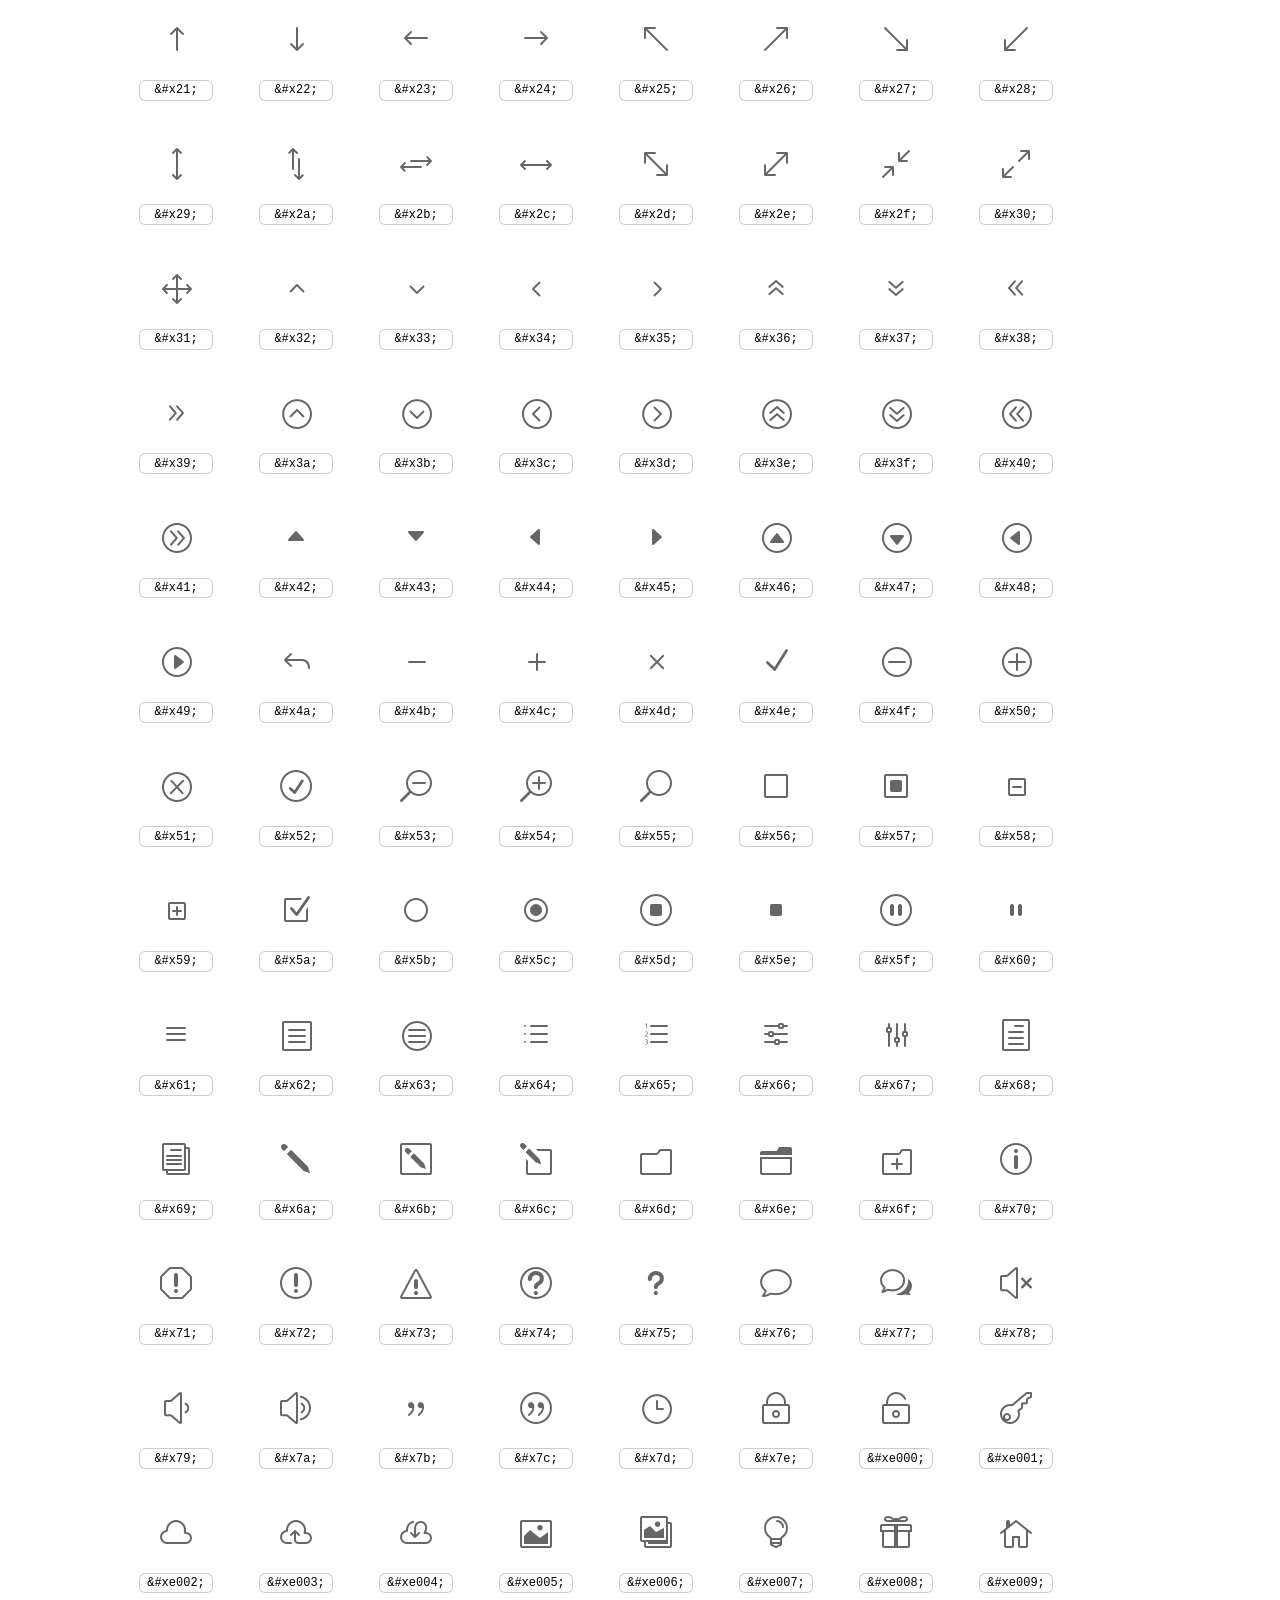
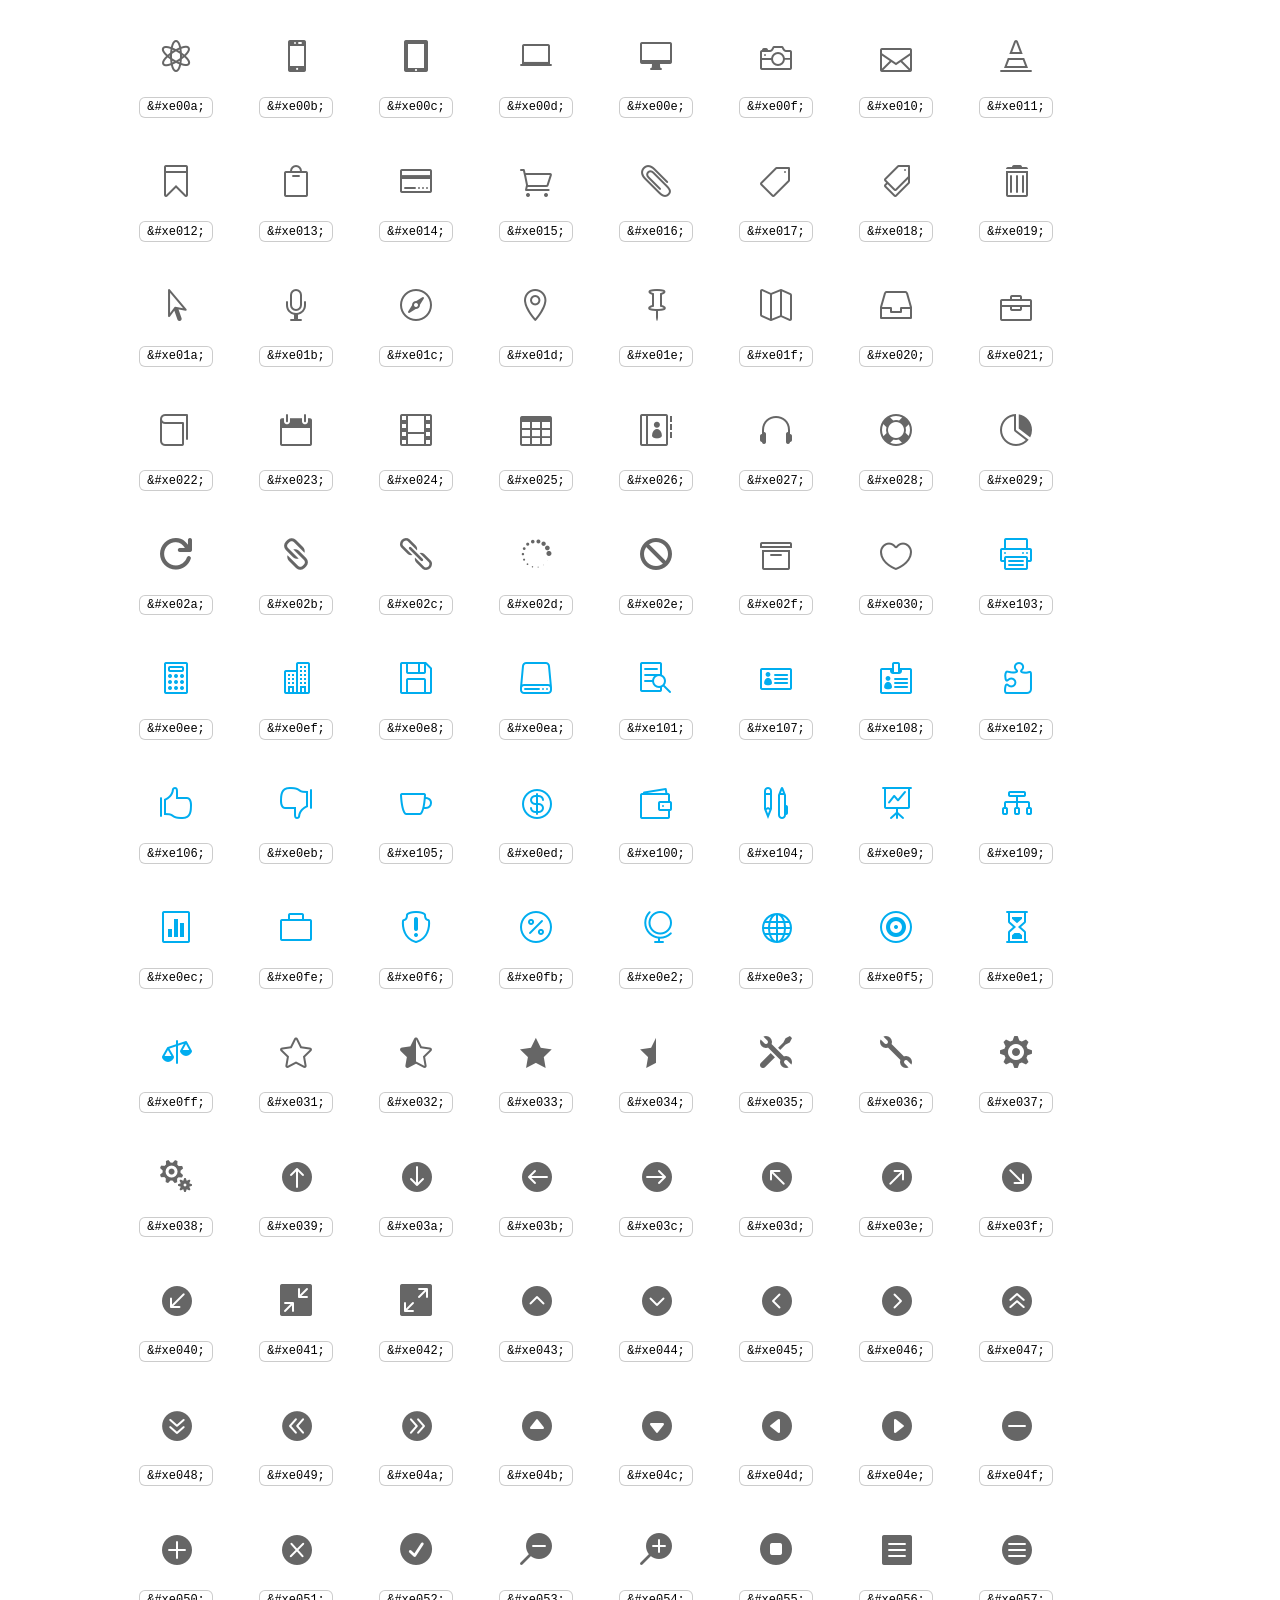
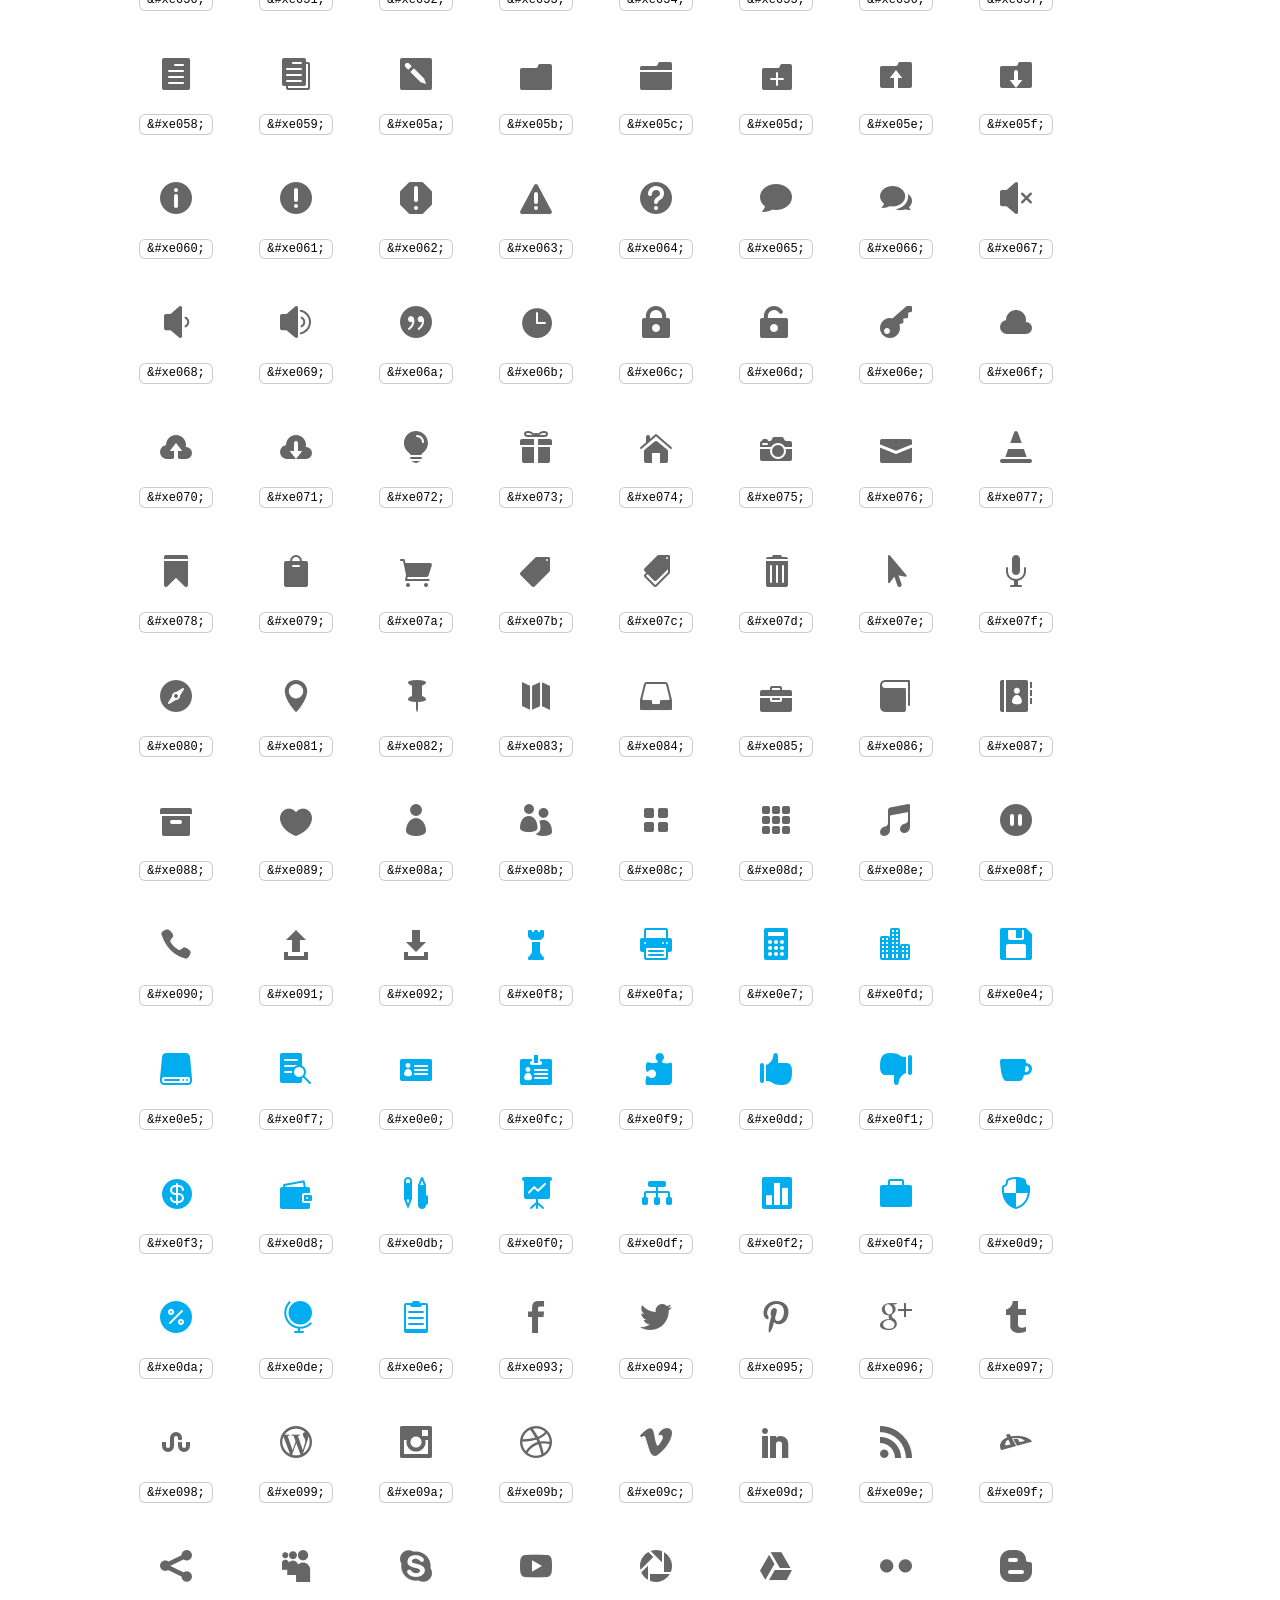
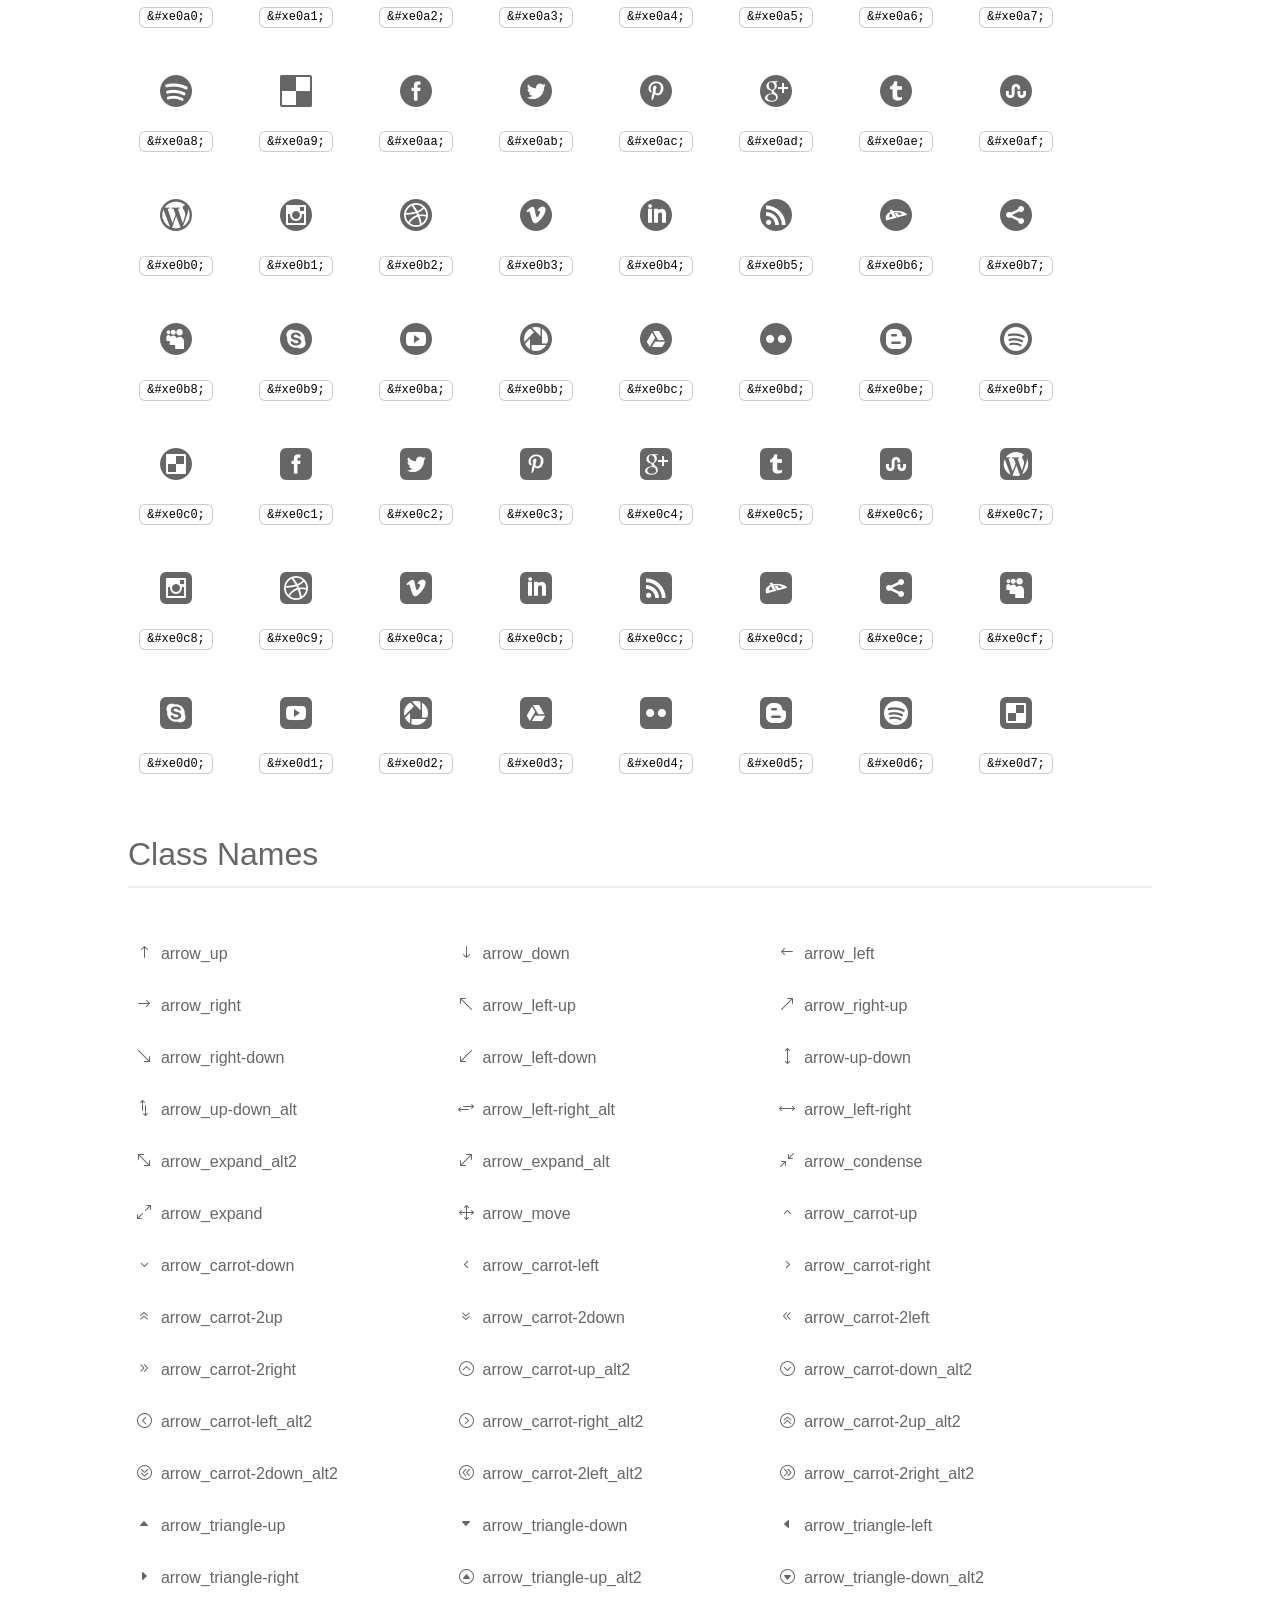
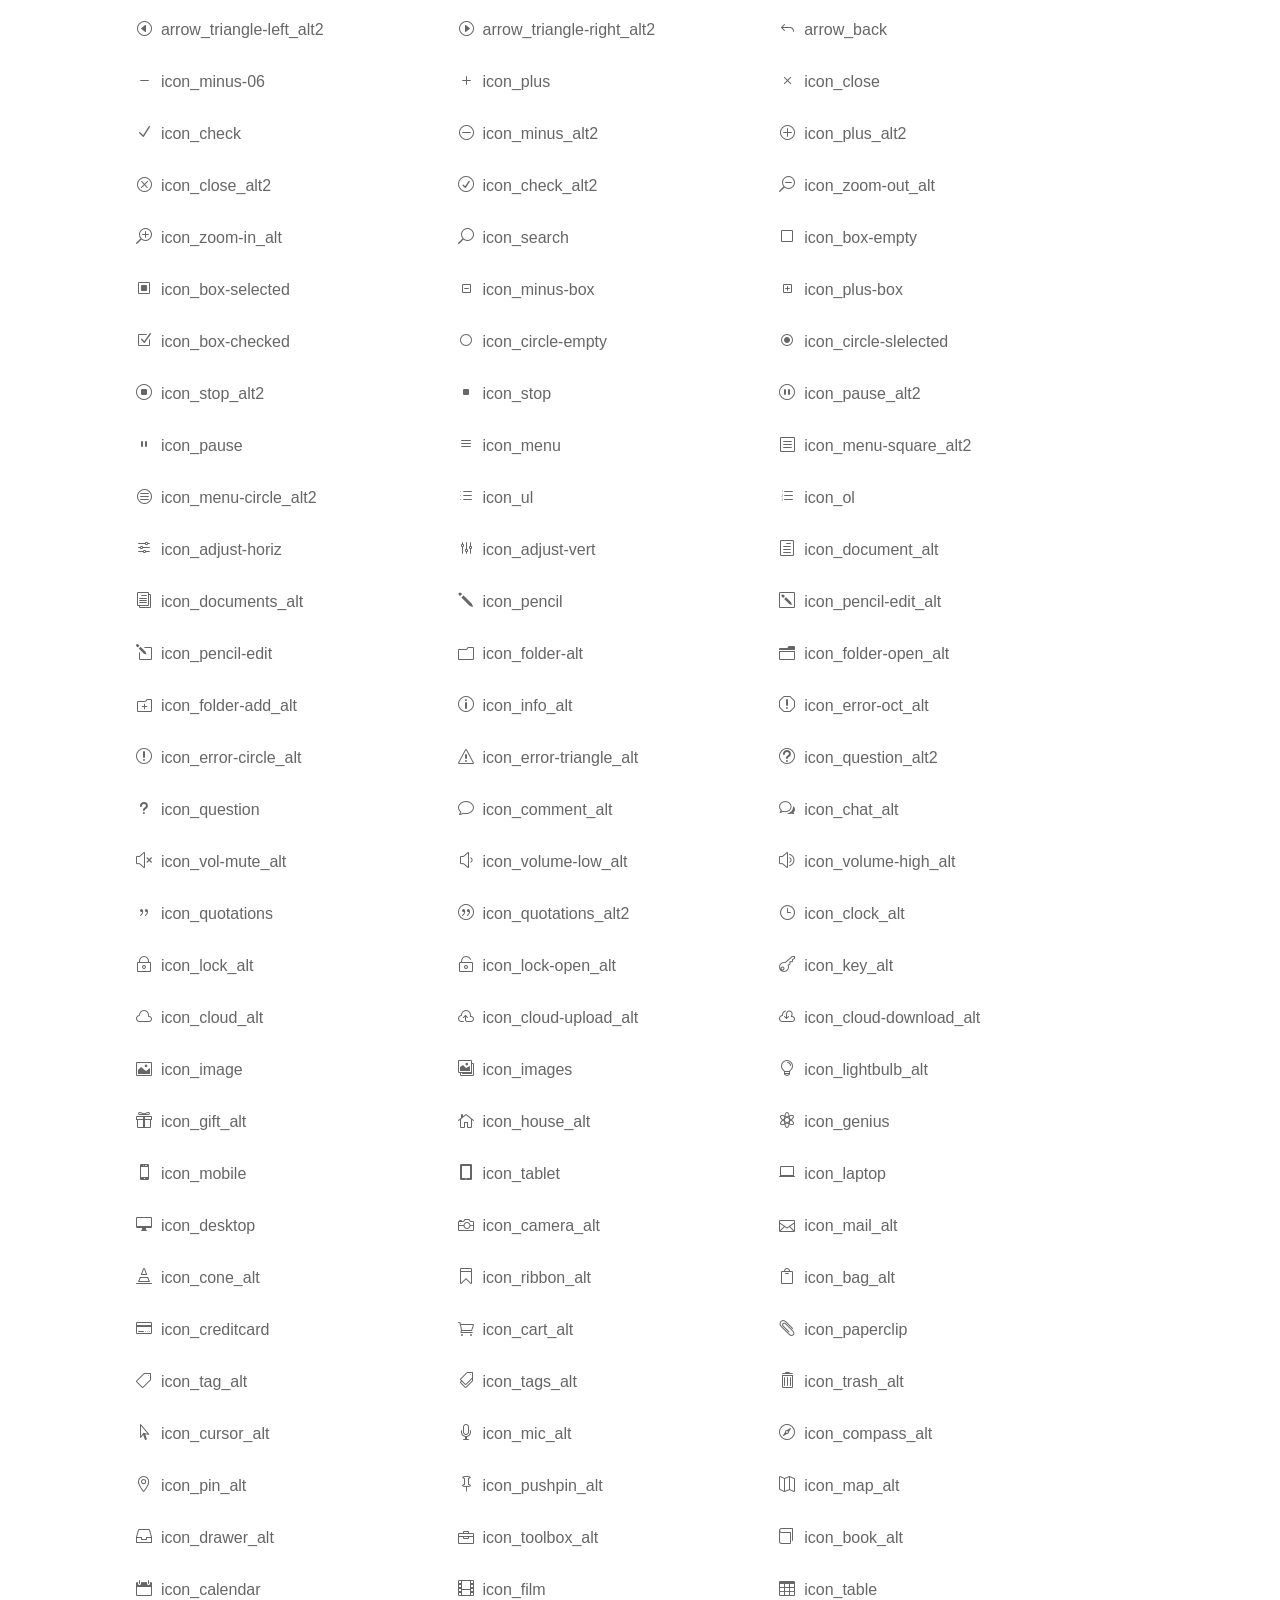
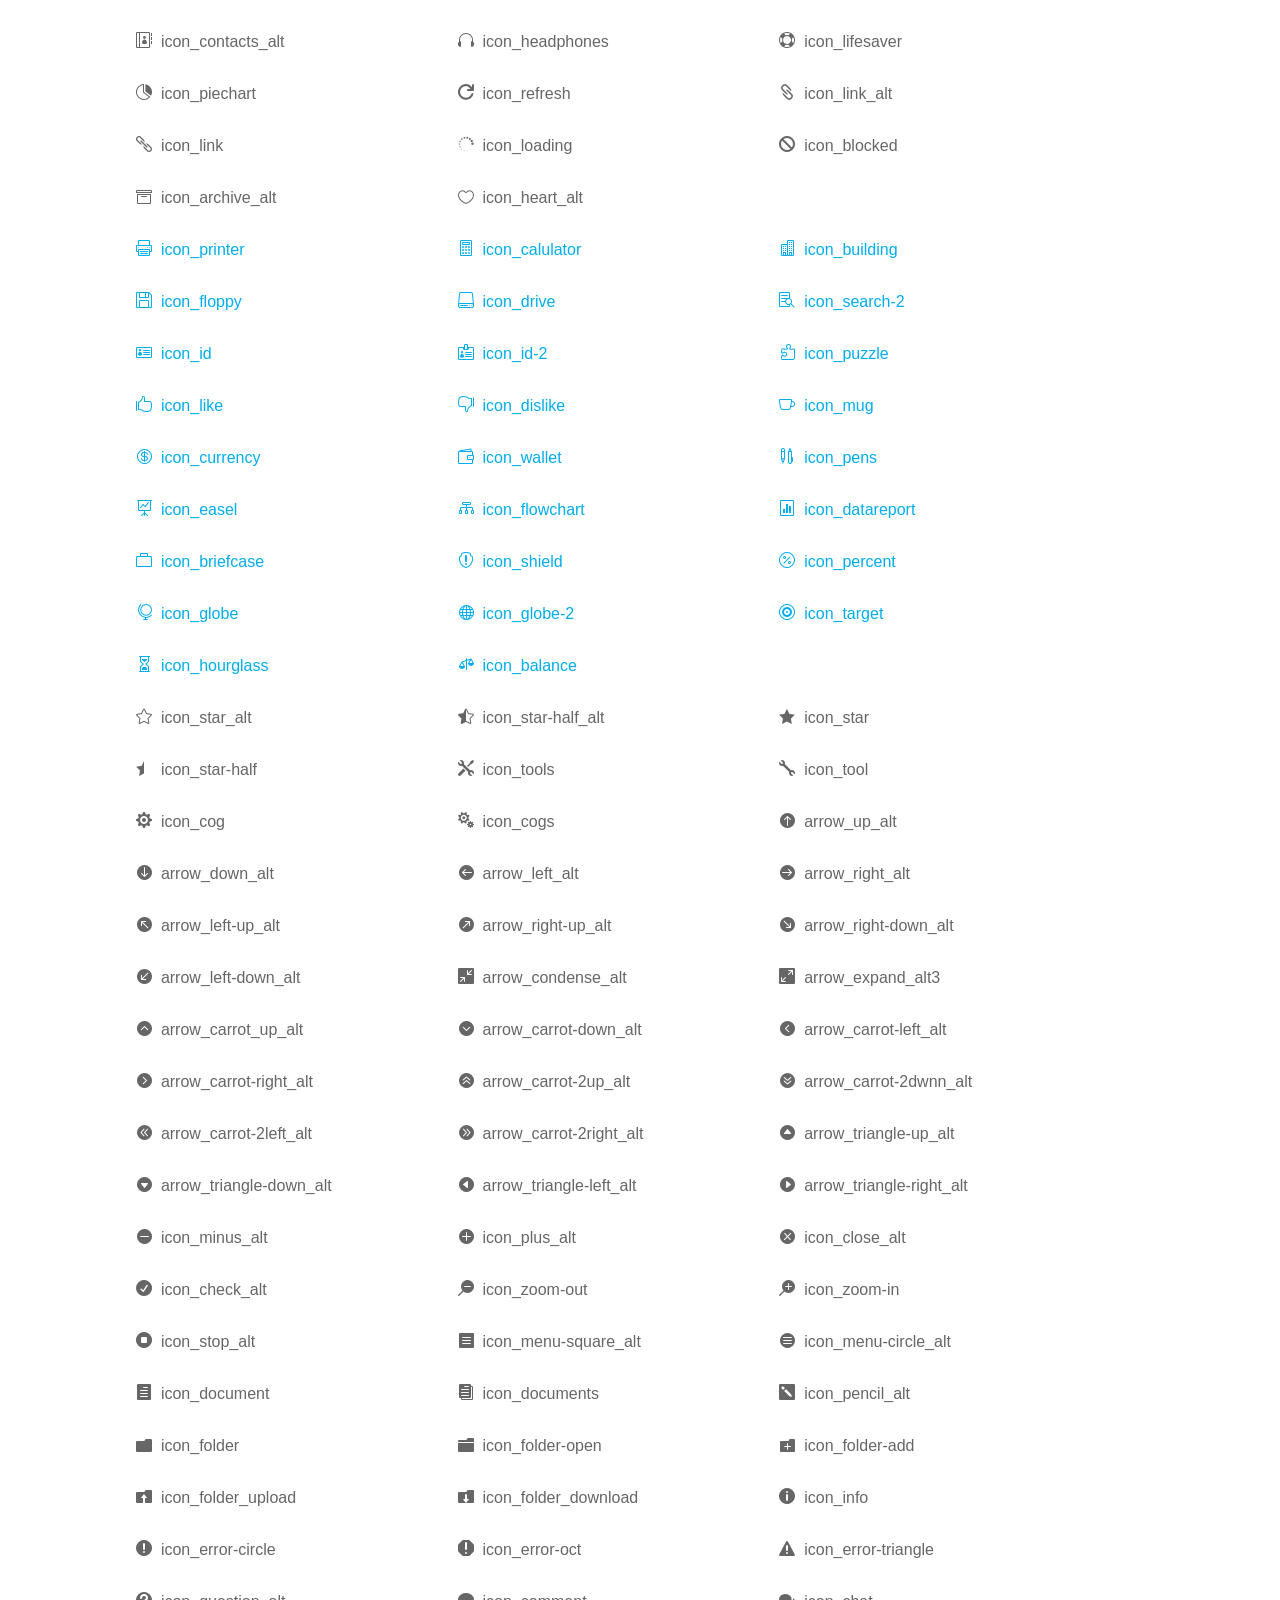
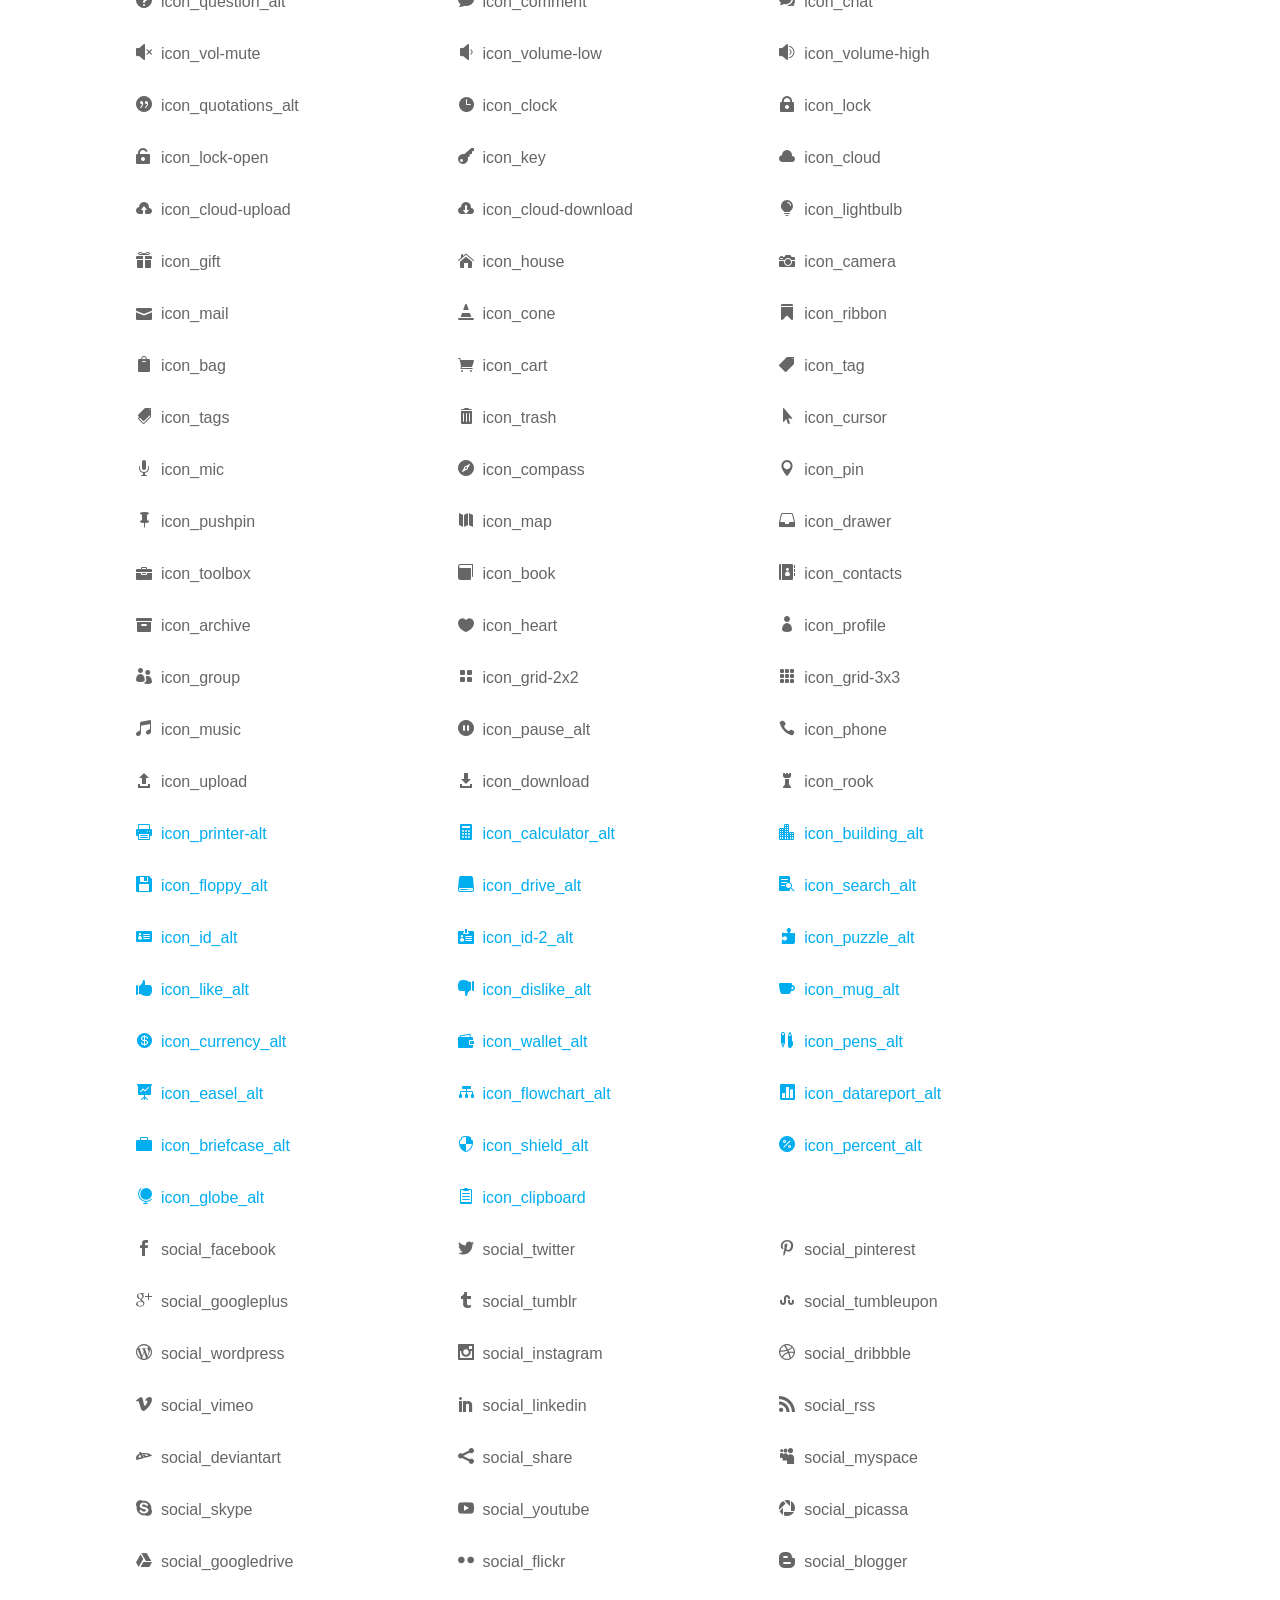
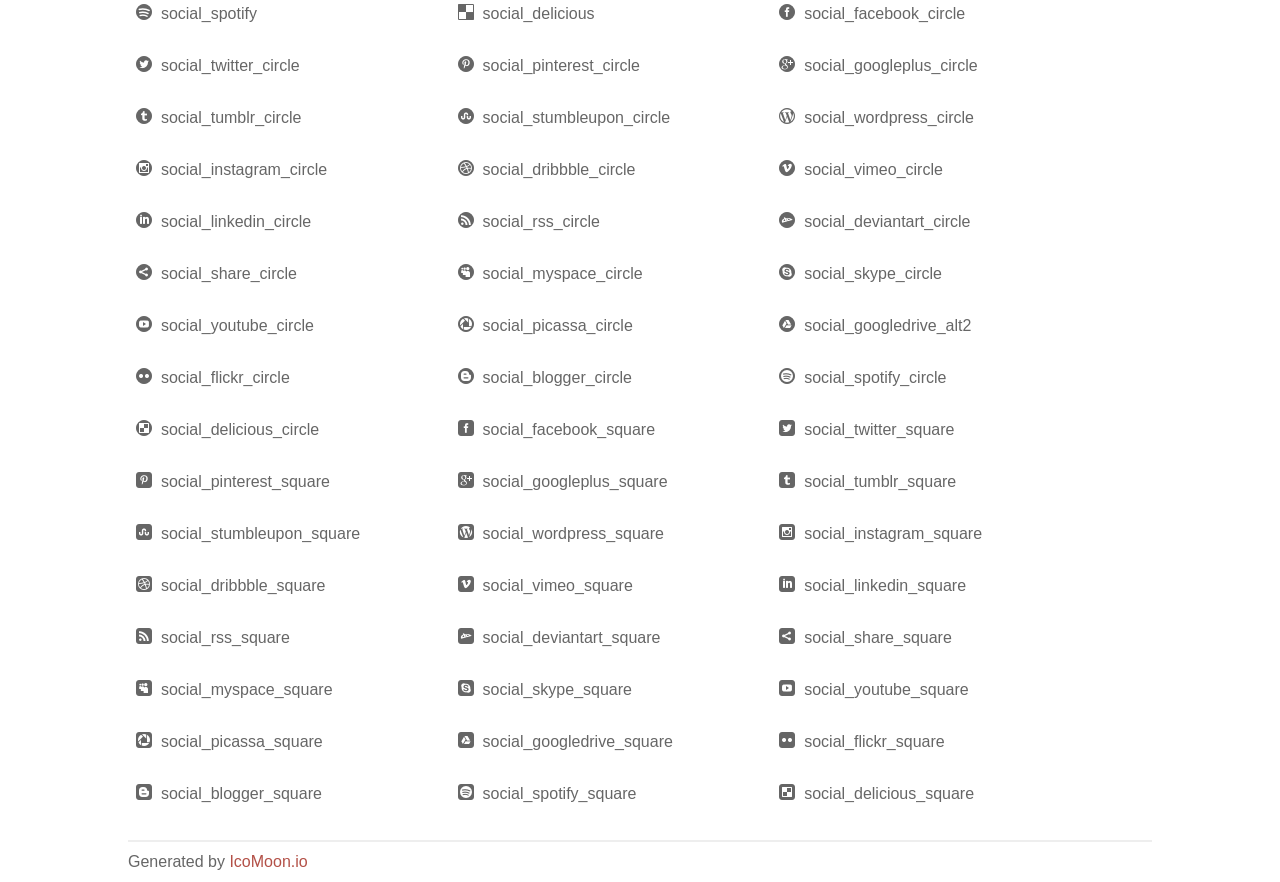
<file: gocargo/fonts/elegant_font/HTML_CSS/index.html>
<!doctype html>
<html>
<head>
<title>Your Font/Glyphs</title>
<link rel="stylesheet" href="style.css" />
<!--[if lte IE 7]><script src="lte-ie7.js"></script><![endif]-->
<style>
	section, header, footer {display: block;}
	body {
		font-family: sans-serif;
		color: #666;
		line-height: 1.5;
		font-size: 1em;
	}
	* {
		-moz-box-sizing: border-box;
		-webkit-box-sizing: border-box;
		box-sizing: border-box;
		margin: 0;
		padding: 0;
	}
	.glyph {
		float: left;
		text-align: center;
		padding: .75em;
		margin: .4em 1.5em .75em 0;
		width: 6em;
		text-shadow: none;
	}
	
	.glyph input {
		font-family: consolas, monospace;
		font-size: 12px;
		width: 100%;
		text-align: center;
		border: 0;
		box-shadow: 0 0 0 1px #ccc;
		padding: .2em;
                -moz-border-radius: 5px;
                -webkit-border-radius: 5px;
	}
	
	

	.new {
		color:#00adef !important;
	}

	
	.w-main {
		width: 80%;
	}
	.centered {
		margin-left: auto;
		margin-right: auto;
	}
	.fs1 {
		font-size: 2em;
	}
	header {
		margin: 2em 0;
		padding-bottom: .5em;
		color: #666;
		box-shadow: 0 2px #eee;
	}
	header h1 {
		font-size: 2em;
		font-weight: normal;
	}
	.clearfix:before, .clearfix:after { content: ""; display: table; }
	.clearfix:after, .clear { clear: both; }
	footer {
		margin-top: 2em;
		padding: .5em 0;
		box-shadow: 0 -2px #eee;
	}
	a, a:visited {
		color: #B35047;
		text-decoration: none;
	}
	a:hover, a:focus {color: #000;}
	
	.box1 {
		font-size: 16px;
		display: inline-block;
		width: 30%;
		padding: .25em .5em;
		margin: 20px 10px 0 0;
	}
</style>
</head>
<body>
	<div class="w-main centered">
	<section class="mtm clearfix" id="glyphs">
	<div class="glyph">
		<div class="fs1" aria-hidden="true" data-icon="&#x21;"></div>
		<input type="text" readonly value="&amp;#x21;" />
	</div>
	<div class="glyph">
		<div class="fs1" aria-hidden="true" data-icon="&#x22;"></div>
		<input type="text" readonly value="&amp;#x22;" />
	</div>
	<div class="glyph">
		<div class="fs1" aria-hidden="true" data-icon="&#x23;"></div>
		<input type="text" readonly value="&amp;#x23;" />
	</div>
	<div class="glyph">
		<div class="fs1" aria-hidden="true" data-icon="&#x24;"></div>
		<input type="text" readonly value="&amp;#x24;" />
	</div>
	<div class="glyph">
		<div class="fs1" aria-hidden="true" data-icon="&#x25;"></div>
		<input type="text" readonly value="&amp;#x25;" />
	</div>
	<div class="glyph">
		<div class="fs1" aria-hidden="true" data-icon="&#x26;"></div>
		<input type="text" readonly value="&amp;#x26;" />
	</div>
	<div class="glyph">
		<div class="fs1" aria-hidden="true" data-icon="&#x27;"></div>
		<input type="text" readonly value="&amp;#x27;" />
	</div>
	<div class="glyph">
		<div class="fs1" aria-hidden="true" data-icon="&#x28;"></div>
		<input type="text" readonly value="&amp;#x28;" />
	</div>
	<div class="glyph">
		<div class="fs1" aria-hidden="true" data-icon="&#x29;"></div>
		<input type="text" readonly value="&amp;#x29;" />
	</div>
	<div class="glyph">
		<div class="fs1" aria-hidden="true" data-icon="&#x2a;"></div>
		<input type="text" readonly value="&amp;#x2a;" />
	</div>
	<div class="glyph">
		<div class="fs1" aria-hidden="true" data-icon="&#x2b;"></div>
		<input type="text" readonly value="&amp;#x2b;" />
	</div>
	<div class="glyph">
		<div class="fs1" aria-hidden="true" data-icon="&#x2c;"></div>
		<input type="text" readonly value="&amp;#x2c;" />
	</div>
	<div class="glyph">
		<div class="fs1" aria-hidden="true" data-icon="&#x2d;"></div>
		<input type="text" readonly value="&amp;#x2d;" />
	</div>
	<div class="glyph">
		<div class="fs1" aria-hidden="true" data-icon="&#x2e;"></div>
		<input type="text" readonly value="&amp;#x2e;" />
	</div>
	<div class="glyph">
		<div class="fs1" aria-hidden="true" data-icon="&#x2f;"></div>
		<input type="text" readonly value="&amp;#x2f;" />
	</div>
	<div class="glyph">
		<div class="fs1" aria-hidden="true" data-icon="&#x30;"></div>
		<input type="text" readonly value="&amp;#x30;" />
	</div>
	<div class="glyph">
		<div class="fs1" aria-hidden="true" data-icon="&#x31;"></div>
		<input type="text" readonly value="&amp;#x31;" />
	</div>
	<div class="glyph">
		<div class="fs1" aria-hidden="true" data-icon="&#x32;"></div>
		<input type="text" readonly value="&amp;#x32;" />
	</div>
	<div class="glyph">
		<div class="fs1" aria-hidden="true" data-icon="&#x33;"></div>
		<input type="text" readonly value="&amp;#x33;" />
	</div>
	<div class="glyph">
		<div class="fs1" aria-hidden="true" data-icon="&#x34;"></div>
		<input type="text" readonly value="&amp;#x34;" />
	</div>
	<div class="glyph">
		<div class="fs1" aria-hidden="true" data-icon="&#x35;"></div>
		<input type="text" readonly value="&amp;#x35;" />
	</div>
	<div class="glyph">
		<div class="fs1" aria-hidden="true" data-icon="&#x36;"></div>
		<input type="text" readonly value="&amp;#x36;" />
	</div>
	<div class="glyph">
		<div class="fs1" aria-hidden="true" data-icon="&#x37;"></div>
		<input type="text" readonly value="&amp;#x37;" />
	</div>
	<div class="glyph">
		<div class="fs1" aria-hidden="true" data-icon="&#x38;"></div>
		<input type="text" readonly value="&amp;#x38;" />
	</div>
	<div class="glyph">
		<div class="fs1" aria-hidden="true" data-icon="&#x39;"></div>
		<input type="text" readonly value="&amp;#x39;" />
	</div>
	<div class="glyph">
		<div class="fs1" aria-hidden="true" data-icon="&#x3a;"></div>
		<input type="text" readonly value="&amp;#x3a;" />
	</div>
	<div class="glyph">
		<div class="fs1" aria-hidden="true" data-icon="&#x3b;"></div>
		<input type="text" readonly value="&amp;#x3b;" />
	</div>
	<div class="glyph">
		<div class="fs1" aria-hidden="true" data-icon="&#x3c;"></div>
		<input type="text" readonly value="&amp;#x3c;" />
	</div>
	<div class="glyph">
		<div class="fs1" aria-hidden="true" data-icon="&#x3d;"></div>
		<input type="text" readonly value="&amp;#x3d;" />
	</div>
	<div class="glyph">
		<div class="fs1" aria-hidden="true" data-icon="&#x3e;"></div>
		<input type="text" readonly value="&amp;#x3e;" />
	</div>
	<div class="glyph">
		<div class="fs1" aria-hidden="true" data-icon="&#x3f;"></div>
		<input type="text" readonly value="&amp;#x3f;" />
	</div>
	<div class="glyph">
		<div class="fs1" aria-hidden="true" data-icon="&#x40;"></div>
		<input type="text" readonly value="&amp;#x40;" />
	</div>
	<div class="glyph">
		<div class="fs1" aria-hidden="true" data-icon="&#x41;"></div>
		<input type="text" readonly value="&amp;#x41;" />
	</div>
	<div class="glyph">
		<div class="fs1" aria-hidden="true" data-icon="&#x42;"></div>
		<input type="text" readonly value="&amp;#x42;" />
	</div>
	<div class="glyph">
		<div class="fs1" aria-hidden="true" data-icon="&#x43;"></div>
		<input type="text" readonly value="&amp;#x43;" />
	</div>
	<div class="glyph">
		<div class="fs1" aria-hidden="true" data-icon="&#x44;"></div>
		<input type="text" readonly value="&amp;#x44;" />
	</div>
	<div class="glyph">
		<div class="fs1" aria-hidden="true" data-icon="&#x45;"></div>
		<input type="text" readonly value="&amp;#x45;" />
	</div>
	<div class="glyph">
		<div class="fs1" aria-hidden="true" data-icon="&#x46;"></div>
		<input type="text" readonly value="&amp;#x46;" />
	</div>
	<div class="glyph">
		<div class="fs1" aria-hidden="true" data-icon="&#x47;"></div>
		<input type="text" readonly value="&amp;#x47;" />
	</div>
	<div class="glyph">
		<div class="fs1" aria-hidden="true" data-icon="&#x48;"></div>
		<input type="text" readonly value="&amp;#x48;" />
	</div>
	<div class="glyph">
		<div class="fs1" aria-hidden="true" data-icon="&#x49;"></div>
		<input type="text" readonly value="&amp;#x49;" />
	</div>
	<div class="glyph">
		<div class="fs1" aria-hidden="true" data-icon="&#x4a;"></div>
		<input type="text" readonly value="&amp;#x4a;" />
	</div>
	<div class="glyph">
		<div class="fs1" aria-hidden="true" data-icon="&#x4b;"></div>
		<input type="text" readonly value="&amp;#x4b;" />
	</div>
	<div class="glyph">
		<div class="fs1" aria-hidden="true" data-icon="&#x4c;"></div>
		<input type="text" readonly value="&amp;#x4c;" />
	</div>
	<div class="glyph">
		<div class="fs1" aria-hidden="true" data-icon="&#x4d;"></div>
		<input type="text" readonly value="&amp;#x4d;" />
	</div>
	<div class="glyph">
		<div class="fs1" aria-hidden="true" data-icon="&#x4e;"></div>
		<input type="text" readonly value="&amp;#x4e;" />
	</div>
	<div class="glyph">
		<div class="fs1" aria-hidden="true" data-icon="&#x4f;"></div>
		<input type="text" readonly value="&amp;#x4f;" />
	</div>
	<div class="glyph">
		<div class="fs1" aria-hidden="true" data-icon="&#x50;"></div>
		<input type="text" readonly value="&amp;#x50;" />
	</div>
	<div class="glyph">
		<div class="fs1" aria-hidden="true" data-icon="&#x51;"></div>
		<input type="text" readonly value="&amp;#x51;" />
	</div>
	<div class="glyph">
		<div class="fs1" aria-hidden="true" data-icon="&#x52;"></div>
		<input type="text" readonly value="&amp;#x52;" />
	</div>
	<div class="glyph">
		<div class="fs1" aria-hidden="true" data-icon="&#x53;"></div>
		<input type="text" readonly value="&amp;#x53;" />
	</div>
	<div class="glyph">
		<div class="fs1" aria-hidden="true" data-icon="&#x54;"></div>
		<input type="text" readonly value="&amp;#x54;" />
	</div>
	<div class="glyph">
		<div class="fs1" aria-hidden="true" data-icon="&#x55;"></div>
		<input type="text" readonly value="&amp;#x55;" />
	</div>
	<div class="glyph">
		<div class="fs1" aria-hidden="true" data-icon="&#x56;"></div>
		<input type="text" readonly value="&amp;#x56;" />
	</div>
	<div class="glyph">
		<div class="fs1" aria-hidden="true" data-icon="&#x57;"></div>
		<input type="text" readonly value="&amp;#x57;" />
	</div>
	<div class="glyph">
		<div class="fs1" aria-hidden="true" data-icon="&#x58;"></div>
		<input type="text" readonly value="&amp;#x58;" />
	</div>
	<div class="glyph">
		<div class="fs1" aria-hidden="true" data-icon="&#x59;"></div>
		<input type="text" readonly value="&amp;#x59;" />
	</div>
	<div class="glyph">
		<div class="fs1" aria-hidden="true" data-icon="&#x5a;"></div>
		<input type="text" readonly value="&amp;#x5a;" />
	</div>
	<div class="glyph">
		<div class="fs1" aria-hidden="true" data-icon="&#x5b;"></div>
		<input type="text" readonly value="&amp;#x5b;" />
	</div>
	<div class="glyph">
		<div class="fs1" aria-hidden="true" data-icon="&#x5c;"></div>
		<input type="text" readonly value="&amp;#x5c;" />
	</div>
	<div class="glyph">
		<div class="fs1" aria-hidden="true" data-icon="&#x5d;"></div>
		<input type="text" readonly value="&amp;#x5d;" />
	</div>
	<div class="glyph">
		<div class="fs1" aria-hidden="true" data-icon="&#x5e;"></div>
		<input type="text" readonly value="&amp;#x5e;" />
	</div>
	<div class="glyph">
		<div class="fs1" aria-hidden="true" data-icon="&#x5f;"></div>
		<input type="text" readonly value="&amp;#x5f;" />
	</div>
	<div class="glyph">
		<div class="fs1" aria-hidden="true" data-icon="&#x60;"></div>
		<input type="text" readonly value="&amp;#x60;" />
	</div>
	<div class="glyph">
		<div class="fs1" aria-hidden="true" data-icon="&#x61;"></div>
		<input type="text" readonly value="&amp;#x61;" />
	</div>
	<div class="glyph">
		<div class="fs1" aria-hidden="true" data-icon="&#x62;"></div>
		<input type="text" readonly value="&amp;#x62;" />
	</div>
	<div class="glyph">
		<div class="fs1" aria-hidden="true" data-icon="&#x63;"></div>
		<input type="text" readonly value="&amp;#x63;" />
	</div>
	<div class="glyph">
		<div class="fs1" aria-hidden="true" data-icon="&#x64;"></div>
		<input type="text" readonly value="&amp;#x64;" />
	</div>
	<div class="glyph">
		<div class="fs1" aria-hidden="true" data-icon="&#x65;"></div>
		<input type="text" readonly value="&amp;#x65;" />
	</div>
	<div class="glyph">
		<div class="fs1" aria-hidden="true" data-icon="&#x66;"></div>
		<input type="text" readonly value="&amp;#x66;" />
	</div>
	<div class="glyph">
		<div class="fs1" aria-hidden="true" data-icon="&#x67;"></div>
		<input type="text" readonly value="&amp;#x67;" />
	</div>
	<div class="glyph">
		<div class="fs1" aria-hidden="true" data-icon="&#x68;"></div>
		<input type="text" readonly value="&amp;#x68;" />
	</div>
	<div class="glyph">
		<div class="fs1" aria-hidden="true" data-icon="&#x69;"></div>
		<input type="text" readonly value="&amp;#x69;" />
	</div>
	<div class="glyph">
		<div class="fs1" aria-hidden="true" data-icon="&#x6a;"></div>
		<input type="text" readonly value="&amp;#x6a;" />
	</div>
	<div class="glyph">
		<div class="fs1" aria-hidden="true" data-icon="&#x6b;"></div>
		<input type="text" readonly value="&amp;#x6b;" />
	</div>
	<div class="glyph">
		<div class="fs1" aria-hidden="true" data-icon="&#x6c;"></div>
		<input type="text" readonly value="&amp;#x6c;" />
	</div>
	<div class="glyph">
		<div class="fs1" aria-hidden="true" data-icon="&#x6d;"></div>
		<input type="text" readonly value="&amp;#x6d;" />
	</div>
	<div class="glyph">
		<div class="fs1" aria-hidden="true" data-icon="&#x6e;"></div>
		<input type="text" readonly value="&amp;#x6e;" />
	</div>
	<div class="glyph">
		<div class="fs1" aria-hidden="true" data-icon="&#x6f;"></div>
		<input type="text" readonly value="&amp;#x6f;" />
	</div>
	<div class="glyph">
		<div class="fs1" aria-hidden="true" data-icon="&#x70;"></div>
		<input type="text" readonly value="&amp;#x70;" />
	</div>
	<div class="glyph">
		<div class="fs1" aria-hidden="true" data-icon="&#x71;"></div>
		<input type="text" readonly value="&amp;#x71;" />
	</div>
	<div class="glyph">
		<div class="fs1" aria-hidden="true" data-icon="&#x72;"></div>
		<input type="text" readonly value="&amp;#x72;" />
	</div>
	<div class="glyph">
		<div class="fs1" aria-hidden="true" data-icon="&#x73;"></div>
		<input type="text" readonly value="&amp;#x73;" />
	</div>
	<div class="glyph">
		<div class="fs1" aria-hidden="true" data-icon="&#x74;"></div>
		<input type="text" readonly value="&amp;#x74;" />
	</div>
	<div class="glyph">
		<div class="fs1" aria-hidden="true" data-icon="&#x75;"></div>
		<input type="text" readonly value="&amp;#x75;" />
	</div>
	<div class="glyph">
		<div class="fs1" aria-hidden="true" data-icon="&#x76;"></div>
		<input type="text" readonly value="&amp;#x76;" />
	</div>
	<div class="glyph">
		<div class="fs1" aria-hidden="true" data-icon="&#x77;"></div>
		<input type="text" readonly value="&amp;#x77;" />
	</div>
	<div class="glyph">
		<div class="fs1" aria-hidden="true" data-icon="&#x78;"></div>
		<input type="text" readonly value="&amp;#x78;" />
	</div>
	<div class="glyph">
		<div class="fs1" aria-hidden="true" data-icon="&#x79;"></div>
		<input type="text" readonly value="&amp;#x79;" />
	</div>
	<div class="glyph">
		<div class="fs1" aria-hidden="true" data-icon="&#x7a;"></div>
		<input type="text" readonly value="&amp;#x7a;" />
	</div>
	<div class="glyph">
		<div class="fs1" aria-hidden="true" data-icon="&#x7b;"></div>
		<input type="text" readonly value="&amp;#x7b;" />
	</div>
	<div class="glyph">
		<div class="fs1" aria-hidden="true" data-icon="&#x7c;"></div>
		<input type="text" readonly value="&amp;#x7c;" />
	</div>
	<div class="glyph">
		<div class="fs1" aria-hidden="true" data-icon="&#x7d;"></div>
		<input type="text" readonly value="&amp;#x7d;" />
	</div>
	<div class="glyph">
		<div class="fs1" aria-hidden="true" data-icon="&#x7e;"></div>
		<input type="text" readonly value="&amp;#x7e;" />
	</div>
	<div class="glyph">
		<div class="fs1" aria-hidden="true" data-icon="&#xe000;"></div>
		<input type="text" readonly value="&amp;#xe000;" />
	</div>
	<div class="glyph">
		<div class="fs1" aria-hidden="true" data-icon="&#xe001;"></div>
		<input type="text" readonly value="&amp;#xe001;" />
	</div>
	<div class="glyph">
		<div class="fs1" aria-hidden="true" data-icon="&#xe002;"></div>
		<input type="text" readonly value="&amp;#xe002;" />
	</div>
	<div class="glyph">
		<div class="fs1" aria-hidden="true" data-icon="&#xe003;"></div>
		<input type="text" readonly value="&amp;#xe003;" />
	</div>
	<div class="glyph">
		<div class="fs1" aria-hidden="true" data-icon="&#xe004;"></div>
		<input type="text" readonly value="&amp;#xe004;" />
	</div>
	<div class="glyph">
		<div class="fs1" aria-hidden="true" data-icon="&#xe005;"></div>
		<input type="text" readonly value="&amp;#xe005;" />
	</div>
	<div class="glyph">
		<div class="fs1" aria-hidden="true" data-icon="&#xe006;"></div>
		<input type="text" readonly value="&amp;#xe006;" />
	</div>
	<div class="glyph">
		<div class="fs1" aria-hidden="true" data-icon="&#xe007;"></div>
		<input type="text" readonly value="&amp;#xe007;" />
	</div>
	<div class="glyph">
		<div class="fs1" aria-hidden="true" data-icon="&#xe008;"></div>
		<input type="text" readonly value="&amp;#xe008;" />
	</div>
	<div class="glyph">
		<div class="fs1" aria-hidden="true" data-icon="&#xe009;"></div>
		<input type="text" readonly value="&amp;#xe009;" />
	</div>
	<div class="glyph">
		<div class="fs1" aria-hidden="true" data-icon="&#xe00a;"></div>
		<input type="text" readonly value="&amp;#xe00a;" />
	</div>
	<div class="glyph">
		<div class="fs1" aria-hidden="true" data-icon="&#xe00b;"></div>
		<input type="text" readonly value="&amp;#xe00b;" />
	</div>
	<div class="glyph">
		<div class="fs1" aria-hidden="true" data-icon="&#xe00c;"></div>
		<input type="text" readonly value="&amp;#xe00c;" />
	</div>
	<div class="glyph">
		<div class="fs1" aria-hidden="true" data-icon="&#xe00d;"></div>
		<input type="text" readonly value="&amp;#xe00d;" />
	</div>
	<div class="glyph">
		<div class="fs1" aria-hidden="true" data-icon="&#xe00e;"></div>
		<input type="text" readonly value="&amp;#xe00e;" />
	</div>
	<div class="glyph">
		<div class="fs1" aria-hidden="true" data-icon="&#xe00f;"></div>
		<input type="text" readonly value="&amp;#xe00f;" />
	</div>
	<div class="glyph">
		<div class="fs1" aria-hidden="true" data-icon="&#xe010;"></div>
		<input type="text" readonly value="&amp;#xe010;" />
	</div>
	<div class="glyph">
		<div class="fs1" aria-hidden="true" data-icon="&#xe011;"></div>
		<input type="text" readonly value="&amp;#xe011;" />
	</div>
	<div class="glyph">
		<div class="fs1" aria-hidden="true" data-icon="&#xe012;"></div>
		<input type="text" readonly value="&amp;#xe012;" />
	</div>
	<div class="glyph">
		<div class="fs1" aria-hidden="true" data-icon="&#xe013;"></div>
		<input type="text" readonly value="&amp;#xe013;" />
	</div>
	<div class="glyph">
		<div class="fs1" aria-hidden="true" data-icon="&#xe014;"></div>
		<input type="text" readonly value="&amp;#xe014;" />
	</div>
	<div class="glyph">
		<div class="fs1" aria-hidden="true" data-icon="&#xe015;"></div>
		<input type="text" readonly value="&amp;#xe015;" />
	</div>
	<div class="glyph">
		<div class="fs1" aria-hidden="true" data-icon="&#xe016;"></div>
		<input type="text" readonly value="&amp;#xe016;" />
	</div>
	<div class="glyph">
		<div class="fs1" aria-hidden="true" data-icon="&#xe017;"></div>
		<input type="text" readonly value="&amp;#xe017;" />
	</div>
	<div class="glyph">
		<div class="fs1" aria-hidden="true" data-icon="&#xe018;"></div>
		<input type="text" readonly value="&amp;#xe018;" />
	</div>
	<div class="glyph">
		<div class="fs1" aria-hidden="true" data-icon="&#xe019;"></div>
		<input type="text" readonly value="&amp;#xe019;" />
	</div>
	<div class="glyph">
		<div class="fs1" aria-hidden="true" data-icon="&#xe01a;"></div>
		<input type="text" readonly value="&amp;#xe01a;" />
	</div>
	<div class="glyph">
		<div class="fs1" aria-hidden="true" data-icon="&#xe01b;"></div>
		<input type="text" readonly value="&amp;#xe01b;" />
	</div>
	<div class="glyph">
		<div class="fs1" aria-hidden="true" data-icon="&#xe01c;"></div>
		<input type="text" readonly value="&amp;#xe01c;" />
	</div>
	<div class="glyph">
		<div class="fs1" aria-hidden="true" data-icon="&#xe01d;"></div>
		<input type="text" readonly value="&amp;#xe01d;" />
	</div>
	<div class="glyph">
		<div class="fs1" aria-hidden="true" data-icon="&#xe01e;"></div>
		<input type="text" readonly value="&amp;#xe01e;" />
	</div>
	<div class="glyph">
		<div class="fs1" aria-hidden="true" data-icon="&#xe01f;"></div>
		<input type="text" readonly value="&amp;#xe01f;" />
	</div>
	<div class="glyph">
		<div class="fs1" aria-hidden="true" data-icon="&#xe020;"></div>
		<input type="text" readonly value="&amp;#xe020;" />
	</div>
	<div class="glyph">
		<div class="fs1" aria-hidden="true" data-icon="&#xe021;"></div>
		<input type="text" readonly value="&amp;#xe021;" />
	</div>
	<div class="glyph">
		<div class="fs1" aria-hidden="true" data-icon="&#xe022;"></div>
		<input type="text" readonly value="&amp;#xe022;" />
	</div>
	<div class="glyph">
		<div class="fs1" aria-hidden="true" data-icon="&#xe023;"></div>
		<input type="text" readonly value="&amp;#xe023;" />
	</div>
	<div class="glyph">
		<div class="fs1" aria-hidden="true" data-icon="&#xe024;"></div>
		<input type="text" readonly value="&amp;#xe024;" />
	</div>
	<div class="glyph">
		<div class="fs1" aria-hidden="true" data-icon="&#xe025;"></div>
		<input type="text" readonly value="&amp;#xe025;" />
	</div>
	<div class="glyph">
		<div class="fs1" aria-hidden="true" data-icon="&#xe026;"></div>
		<input type="text" readonly value="&amp;#xe026;" />
	</div>
	<div class="glyph">
		<div class="fs1" aria-hidden="true" data-icon="&#xe027;"></div>
		<input type="text" readonly value="&amp;#xe027;" />
	</div>
	<div class="glyph">
		<div class="fs1" aria-hidden="true" data-icon="&#xe028;"></div>
		<input type="text" readonly value="&amp;#xe028;" />
	</div>
	<div class="glyph">
		<div class="fs1" aria-hidden="true" data-icon="&#xe029;"></div>
		<input type="text" readonly value="&amp;#xe029;" />
	</div>
	<div class="glyph">
		<div class="fs1" aria-hidden="true" data-icon="&#xe02a;"></div>
		<input type="text" readonly value="&amp;#xe02a;" />
	</div>
	<div class="glyph">
		<div class="fs1" aria-hidden="true" data-icon="&#xe02b;"></div>
		<input type="text" readonly value="&amp;#xe02b;" />
	</div>
	<div class="glyph">
		<div class="fs1" aria-hidden="true" data-icon="&#xe02c;"></div>
		<input type="text" readonly value="&amp;#xe02c;" />
	</div>
	<div class="glyph">
		<div class="fs1" aria-hidden="true" data-icon="&#xe02d;"></div>
		<input type="text" readonly value="&amp;#xe02d;" />
	</div>
	<div class="glyph">
		<div class="fs1" aria-hidden="true" data-icon="&#xe02e;"></div>
		<input type="text" readonly value="&amp;#xe02e;" />
	</div>
	<div class="glyph">
		<div class="fs1" aria-hidden="true" data-icon="&#xe02f;"></div>
		<input type="text" readonly value="&amp;#xe02f;" />
	</div>
	<div class="glyph">
		<div class="fs1" aria-hidden="true" data-icon="&#xe030;"></div>
		<input type="text" readonly value="&amp;#xe030;" />
	</div>
    
    <div class="new">
    
    <div class="glyph">
		<div class="fs1" aria-hidden="true" data-icon="&#xe103;"></div>
		<input type="text" readonly value="&amp;#xe103;" />
	</div>
	<div class="glyph">
		<div class="fs1" aria-hidden="true" data-icon="&#xe0ee;"></div>
		<input type="text" readonly value="&amp;#xe0ee;" />
	</div>
	<div class="glyph">
		<div class="fs1" aria-hidden="true" data-icon="&#xe0ef;"></div>
		<input type="text" readonly value="&amp;#xe0ef;" />
	</div>
	<div class="glyph">
		<div class="fs1" aria-hidden="true" data-icon="&#xe0e8;"></div>
		<input type="text" readonly value="&amp;#xe0e8;" />
	</div>
	<div class="glyph">
		<div class="fs1" aria-hidden="true" data-icon="&#xe0ea;"></div>
		<input type="text" readonly value="&amp;#xe0ea;" />
	</div>
	<div class="glyph">
		<div class="fs1" aria-hidden="true" data-icon="&#xe101;"></div>
		<input type="text" readonly value="&amp;#xe101;" />
	</div>
	<div class="glyph">
		<div class="fs1" aria-hidden="true" data-icon="&#xe107;"></div>
		<input type="text" readonly value="&amp;#xe107;" />
	</div>
	<div class="glyph">
		<div class="fs1" aria-hidden="true" data-icon="&#xe108;"></div>
		<input type="text" readonly value="&amp;#xe108;" />
	</div>
	<div class="glyph">
		<div class="fs1" aria-hidden="true" data-icon="&#xe102;"></div>
		<input type="text" readonly value="&amp;#xe102;" />
	</div>
	<div class="glyph">
		<div class="fs1" aria-hidden="true" data-icon="&#xe106;"></div>
		<input type="text" readonly value="&amp;#xe106;" />
	</div>
	<div class="glyph">
		<div class="fs1" aria-hidden="true" data-icon="&#xe0eb;"></div>
		<input type="text" readonly value="&amp;#xe0eb;" />
	</div>
	<div class="glyph">
		<div class="fs1" aria-hidden="true" data-icon="&#xe105;"></div>
		<input type="text" readonly value="&amp;#xe105;" />
	</div>
	<div class="glyph">
		<div class="fs1" aria-hidden="true" data-icon="&#xe0ed;"></div>
		<input type="text" readonly value="&amp;#xe0ed;" />
	</div>
	<div class="glyph">
		<div class="fs1" aria-hidden="true" data-icon="&#xe100;"></div>
		<input type="text" readonly value="&amp;#xe100;" />
	</div>
	<div class="glyph">
		<div class="fs1" aria-hidden="true" data-icon="&#xe104;"></div>
		<input type="text" readonly value="&amp;#xe104;" />
	</div>
	<div class="glyph">
		<div class="fs1" aria-hidden="true" data-icon="&#xe0e9;"></div>
		<input type="text" readonly value="&amp;#xe0e9;" />
	</div>
	<div class="glyph">
		<div class="fs1" aria-hidden="true" data-icon="&#xe109;"></div>
		<input type="text" readonly value="&amp;#xe109;" />
	</div>
	<div class="glyph">
		<div class="fs1" aria-hidden="true" data-icon="&#xe0ec;"></div>
		<input type="text" readonly value="&amp;#xe0ec;" />
	</div>
	<div class="glyph">
		<div class="fs1" aria-hidden="true" data-icon="&#xe0fe;"></div>
		<input type="text" readonly value="&amp;#xe0fe;" />
	</div>
	<div class="glyph">
		<div class="fs1" aria-hidden="true" data-icon="&#xe0f6;"></div>
		<input type="text" readonly value="&amp;#xe0f6;" />
	</div>
	<div class="glyph">
		<div class="fs1" aria-hidden="true" data-icon="&#xe0fb;"></div>
		<input type="text" readonly value="&amp;#xe0fb;" />
	</div>
	<div class="glyph">
		<div class="fs1" aria-hidden="true" data-icon="&#xe0e2;"></div>
		<input type="text" readonly value="&amp;#xe0e2;" />
	</div>
	<div class="glyph">
		<div class="fs1" aria-hidden="true" data-icon="&#xe0e3;"></div>
		<input type="text" readonly value="&amp;#xe0e3;" />
	</div>
	<div class="glyph">
		<div class="fs1" aria-hidden="true" data-icon="&#xe0f5;"></div>
		<input type="text" readonly value="&amp;#xe0f5;" />
	</div>
	<div class="glyph">
		<div class="fs1" aria-hidden="true" data-icon="&#xe0e1;"></div>
		<input type="text" readonly value="&amp;#xe0e1;" />
	</div>
	<div class="glyph">
		<div class="fs1" aria-hidden="true" data-icon="&#xe0ff;"></div>
		<input type="text" readonly value="&amp;#xe0ff;" />
	</div>
    
    </div>
    
	<div class="glyph">
		<div class="fs1" aria-hidden="true" data-icon="&#xe031;"></div>
		<input type="text" readonly value="&amp;#xe031;" />
	</div>
	<div class="glyph">
		<div class="fs1" aria-hidden="true" data-icon="&#xe032;"></div>
		<input type="text" readonly value="&amp;#xe032;" />
	</div>
	<div class="glyph">
		<div class="fs1" aria-hidden="true" data-icon="&#xe033;"></div>
		<input type="text" readonly value="&amp;#xe033;" />
	</div>
	<div class="glyph">
		<div class="fs1" aria-hidden="true" data-icon="&#xe034;"></div>
		<input type="text" readonly value="&amp;#xe034;" />
	</div>
	<div class="glyph">
		<div class="fs1" aria-hidden="true" data-icon="&#xe035;"></div>
		<input type="text" readonly value="&amp;#xe035;" />
	</div>
	<div class="glyph">
		<div class="fs1" aria-hidden="true" data-icon="&#xe036;"></div>
		<input type="text" readonly value="&amp;#xe036;" />
	</div>
	<div class="glyph">
		<div class="fs1" aria-hidden="true" data-icon="&#xe037;"></div>
		<input type="text" readonly value="&amp;#xe037;" />
	</div>
	<div class="glyph">
		<div class="fs1" aria-hidden="true" data-icon="&#xe038;"></div>
		<input type="text" readonly value="&amp;#xe038;" />
	</div>
	<div class="glyph">
		<div class="fs1" aria-hidden="true" data-icon="&#xe039;"></div>
		<input type="text" readonly value="&amp;#xe039;" />
	</div>
	<div class="glyph">
		<div class="fs1" aria-hidden="true" data-icon="&#xe03a;"></div>
		<input type="text" readonly value="&amp;#xe03a;" />
	</div>
	<div class="glyph">
		<div class="fs1" aria-hidden="true" data-icon="&#xe03b;"></div>
		<input type="text" readonly value="&amp;#xe03b;" />
	</div>
	<div class="glyph">
		<div class="fs1" aria-hidden="true" data-icon="&#xe03c;"></div>
		<input type="text" readonly value="&amp;#xe03c;" />
	</div>
	<div class="glyph">
		<div class="fs1" aria-hidden="true" data-icon="&#xe03d;"></div>
		<input type="text" readonly value="&amp;#xe03d;" />
	</div>
	<div class="glyph">
		<div class="fs1" aria-hidden="true" data-icon="&#xe03e;"></div>
		<input type="text" readonly value="&amp;#xe03e;" />
	</div>
	<div class="glyph">
		<div class="fs1" aria-hidden="true" data-icon="&#xe03f;"></div>
		<input type="text" readonly value="&amp;#xe03f;" />
	</div>
	<div class="glyph">
		<div class="fs1" aria-hidden="true" data-icon="&#xe040;"></div>
		<input type="text" readonly value="&amp;#xe040;" />
	</div>
	<div class="glyph">
		<div class="fs1" aria-hidden="true" data-icon="&#xe041;"></div>
		<input type="text" readonly value="&amp;#xe041;" />
	</div>
	<div class="glyph">
		<div class="fs1" aria-hidden="true" data-icon="&#xe042;"></div>
		<input type="text" readonly value="&amp;#xe042;" />
	</div>
	<div class="glyph">
		<div class="fs1" aria-hidden="true" data-icon="&#xe043;"></div>
		<input type="text" readonly value="&amp;#xe043;" />
	</div>
	<div class="glyph">
		<div class="fs1" aria-hidden="true" data-icon="&#xe044;"></div>
		<input type="text" readonly value="&amp;#xe044;" />
	</div>
	<div class="glyph">
		<div class="fs1" aria-hidden="true" data-icon="&#xe045;"></div>
		<input type="text" readonly value="&amp;#xe045;" />
	</div>
	<div class="glyph">
		<div class="fs1" aria-hidden="true" data-icon="&#xe046;"></div>
		<input type="text" readonly value="&amp;#xe046;" />
	</div>
	<div class="glyph">
		<div class="fs1" aria-hidden="true" data-icon="&#xe047;"></div>
		<input type="text" readonly value="&amp;#xe047;" />
	</div>
	<div class="glyph">
		<div class="fs1" aria-hidden="true" data-icon="&#xe048;"></div>
		<input type="text" readonly value="&amp;#xe048;" />
	</div>
	<div class="glyph">
		<div class="fs1" aria-hidden="true" data-icon="&#xe049;"></div>
		<input type="text" readonly value="&amp;#xe049;" />
	</div>
	<div class="glyph">
		<div class="fs1" aria-hidden="true" data-icon="&#xe04a;"></div>
		<input type="text" readonly value="&amp;#xe04a;" />
	</div>
	<div class="glyph">
		<div class="fs1" aria-hidden="true" data-icon="&#xe04b;"></div>
		<input type="text" readonly value="&amp;#xe04b;" />
	</div>
	<div class="glyph">
		<div class="fs1" aria-hidden="true" data-icon="&#xe04c;"></div>
		<input type="text" readonly value="&amp;#xe04c;" />
	</div>
	<div class="glyph">
		<div class="fs1" aria-hidden="true" data-icon="&#xe04d;"></div>
		<input type="text" readonly value="&amp;#xe04d;" />
	</div>
	<div class="glyph">
		<div class="fs1" aria-hidden="true" data-icon="&#xe04e;"></div>
		<input type="text" readonly value="&amp;#xe04e;" />
	</div>
	<div class="glyph">
		<div class="fs1" aria-hidden="true" data-icon="&#xe04f;"></div>
		<input type="text" readonly value="&amp;#xe04f;" />
	</div>
	<div class="glyph">
		<div class="fs1" aria-hidden="true" data-icon="&#xe050;"></div>
		<input type="text" readonly value="&amp;#xe050;" />
	</div>
	<div class="glyph">
		<div class="fs1" aria-hidden="true" data-icon="&#xe051;"></div>
		<input type="text" readonly value="&amp;#xe051;" />
	</div>
	<div class="glyph">
		<div class="fs1" aria-hidden="true" data-icon="&#xe052;"></div>
		<input type="text" readonly value="&amp;#xe052;" />
	</div>
	<div class="glyph">
		<div class="fs1" aria-hidden="true" data-icon="&#xe053;"></div>
		<input type="text" readonly value="&amp;#xe053;" />
	</div>
	<div class="glyph">
		<div class="fs1" aria-hidden="true" data-icon="&#xe054;"></div>
		<input type="text" readonly value="&amp;#xe054;" />
	</div>
	<div class="glyph">
		<div class="fs1" aria-hidden="true" data-icon="&#xe055;"></div>
		<input type="text" readonly value="&amp;#xe055;" />
	</div>
	<div class="glyph">
		<div class="fs1" aria-hidden="true" data-icon="&#xe056;"></div>
		<input type="text" readonly value="&amp;#xe056;" />
	</div>
	<div class="glyph">
		<div class="fs1" aria-hidden="true" data-icon="&#xe057;"></div>
		<input type="text" readonly value="&amp;#xe057;" />
	</div>
	<div class="glyph">
		<div class="fs1" aria-hidden="true" data-icon="&#xe058;"></div>
		<input type="text" readonly value="&amp;#xe058;" />
	</div>
	<div class="glyph">
		<div class="fs1" aria-hidden="true" data-icon="&#xe059;"></div>
		<input type="text" readonly value="&amp;#xe059;" />
	</div>
	<div class="glyph">
		<div class="fs1" aria-hidden="true" data-icon="&#xe05a;"></div>
		<input type="text" readonly value="&amp;#xe05a;" />
	</div>
	<div class="glyph">
		<div class="fs1" aria-hidden="true" data-icon="&#xe05b;"></div>
		<input type="text" readonly value="&amp;#xe05b;" />
	</div>
	<div class="glyph">
		<div class="fs1" aria-hidden="true" data-icon="&#xe05c;"></div>
		<input type="text" readonly value="&amp;#xe05c;" />
	</div>
	<div class="glyph">
		<div class="fs1" aria-hidden="true" data-icon="&#xe05d;"></div>
		<input type="text" readonly value="&amp;#xe05d;" />
	</div>
	<div class="glyph">
		<div class="fs1" aria-hidden="true" data-icon="&#xe05e;"></div>
		<input type="text" readonly value="&amp;#xe05e;" />
	</div>
	<div class="glyph">
		<div class="fs1" aria-hidden="true" data-icon="&#xe05f;"></div>
		<input type="text" readonly value="&amp;#xe05f;" />
	</div>
	<div class="glyph">
		<div class="fs1" aria-hidden="true" data-icon="&#xe060;"></div>
		<input type="text" readonly value="&amp;#xe060;" />
	</div>
	<div class="glyph">
		<div class="fs1" aria-hidden="true" data-icon="&#xe061;"></div>
		<input type="text" readonly value="&amp;#xe061;" />
	</div>
	<div class="glyph">
		<div class="fs1" aria-hidden="true" data-icon="&#xe062;"></div>
		<input type="text" readonly value="&amp;#xe062;" />
	</div>
	<div class="glyph">
		<div class="fs1" aria-hidden="true" data-icon="&#xe063;"></div>
		<input type="text" readonly value="&amp;#xe063;" />
	</div>
	<div class="glyph">
		<div class="fs1" aria-hidden="true" data-icon="&#xe064;"></div>
		<input type="text" readonly value="&amp;#xe064;" />
	</div>
	<div class="glyph">
		<div class="fs1" aria-hidden="true" data-icon="&#xe065;"></div>
		<input type="text" readonly value="&amp;#xe065;" />
	</div>
	<div class="glyph">
		<div class="fs1" aria-hidden="true" data-icon="&#xe066;"></div>
		<input type="text" readonly value="&amp;#xe066;" />
	</div>
	<div class="glyph">
		<div class="fs1" aria-hidden="true" data-icon="&#xe067;"></div>
		<input type="text" readonly value="&amp;#xe067;" />
	</div>
	<div class="glyph">
		<div class="fs1" aria-hidden="true" data-icon="&#xe068;"></div>
		<input type="text" readonly value="&amp;#xe068;" />
	</div>
	<div class="glyph">
		<div class="fs1" aria-hidden="true" data-icon="&#xe069;"></div>
		<input type="text" readonly value="&amp;#xe069;" />
	</div>
	<div class="glyph">
		<div class="fs1" aria-hidden="true" data-icon="&#xe06a;"></div>
		<input type="text" readonly value="&amp;#xe06a;" />
	</div>
	<div class="glyph">
		<div class="fs1" aria-hidden="true" data-icon="&#xe06b;"></div>
		<input type="text" readonly value="&amp;#xe06b;" />
	</div>
	<div class="glyph">
		<div class="fs1" aria-hidden="true" data-icon="&#xe06c;"></div>
		<input type="text" readonly value="&amp;#xe06c;" />
	</div>
	<div class="glyph">
		<div class="fs1" aria-hidden="true" data-icon="&#xe06d;"></div>
		<input type="text" readonly value="&amp;#xe06d;" />
	</div>
	<div class="glyph">
		<div class="fs1" aria-hidden="true" data-icon="&#xe06e;"></div>
		<input type="text" readonly value="&amp;#xe06e;" />
	</div>
	<div class="glyph">
		<div class="fs1" aria-hidden="true" data-icon="&#xe06f;"></div>
		<input type="text" readonly value="&amp;#xe06f;" />
	</div>
	<div class="glyph">
		<div class="fs1" aria-hidden="true" data-icon="&#xe070;"></div>
		<input type="text" readonly value="&amp;#xe070;" />
	</div>
	<div class="glyph">
		<div class="fs1" aria-hidden="true" data-icon="&#xe071;"></div>
		<input type="text" readonly value="&amp;#xe071;" />
	</div>
	<div class="glyph">
		<div class="fs1" aria-hidden="true" data-icon="&#xe072;"></div>
		<input type="text" readonly value="&amp;#xe072;" />
	</div>
	<div class="glyph">
		<div class="fs1" aria-hidden="true" data-icon="&#xe073;"></div>
		<input type="text" readonly value="&amp;#xe073;" />
	</div>
	<div class="glyph">
		<div class="fs1" aria-hidden="true" data-icon="&#xe074;"></div>
		<input type="text" readonly value="&amp;#xe074;" />
	</div>
	<div class="glyph">
		<div class="fs1" aria-hidden="true" data-icon="&#xe075;"></div>
		<input type="text" readonly value="&amp;#xe075;" />
	</div>
	<div class="glyph">
		<div class="fs1" aria-hidden="true" data-icon="&#xe076;"></div>
		<input type="text" readonly value="&amp;#xe076;" />
	</div>
	<div class="glyph">
		<div class="fs1" aria-hidden="true" data-icon="&#xe077;"></div>
		<input type="text" readonly value="&amp;#xe077;" />
	</div>
	<div class="glyph">
		<div class="fs1" aria-hidden="true" data-icon="&#xe078;"></div>
		<input type="text" readonly value="&amp;#xe078;" />
	</div>
	<div class="glyph">
		<div class="fs1" aria-hidden="true" data-icon="&#xe079;"></div>
		<input type="text" readonly value="&amp;#xe079;" />
	</div>
	<div class="glyph">
		<div class="fs1" aria-hidden="true" data-icon="&#xe07a;"></div>
		<input type="text" readonly value="&amp;#xe07a;" />
	</div>
	<div class="glyph">
		<div class="fs1" aria-hidden="true" data-icon="&#xe07b;"></div>
		<input type="text" readonly value="&amp;#xe07b;" />
	</div>
	<div class="glyph">
		<div class="fs1" aria-hidden="true" data-icon="&#xe07c;"></div>
		<input type="text" readonly value="&amp;#xe07c;" />
	</div>
	<div class="glyph">
		<div class="fs1" aria-hidden="true" data-icon="&#xe07d;"></div>
		<input type="text" readonly value="&amp;#xe07d;" />
	</div>
	<div class="glyph">
		<div class="fs1" aria-hidden="true" data-icon="&#xe07e;"></div>
		<input type="text" readonly value="&amp;#xe07e;" />
	</div>
	<div class="glyph">
		<div class="fs1" aria-hidden="true" data-icon="&#xe07f;"></div>
		<input type="text" readonly value="&amp;#xe07f;" />
	</div>
	<div class="glyph">
		<div class="fs1" aria-hidden="true" data-icon="&#xe080;"></div>
		<input type="text" readonly value="&amp;#xe080;" />
	</div>
	<div class="glyph">
		<div class="fs1" aria-hidden="true" data-icon="&#xe081;"></div>
		<input type="text" readonly value="&amp;#xe081;" />
	</div>
	<div class="glyph">
		<div class="fs1" aria-hidden="true" data-icon="&#xe082;"></div>
		<input type="text" readonly value="&amp;#xe082;" />
	</div>
	<div class="glyph">
		<div class="fs1" aria-hidden="true" data-icon="&#xe083;"></div>
		<input type="text" readonly value="&amp;#xe083;" />
	</div>
	<div class="glyph">
		<div class="fs1" aria-hidden="true" data-icon="&#xe084;"></div>
		<input type="text" readonly value="&amp;#xe084;" />
	</div>
	<div class="glyph">
		<div class="fs1" aria-hidden="true" data-icon="&#xe085;"></div>
		<input type="text" readonly value="&amp;#xe085;" />
	</div>
	<div class="glyph">
		<div class="fs1" aria-hidden="true" data-icon="&#xe086;"></div>
		<input type="text" readonly value="&amp;#xe086;" />
	</div>
	<div class="glyph">
		<div class="fs1" aria-hidden="true" data-icon="&#xe087;"></div>
		<input type="text" readonly value="&amp;#xe087;" />
	</div>
	<div class="glyph">
		<div class="fs1" aria-hidden="true" data-icon="&#xe088;"></div>
		<input type="text" readonly value="&amp;#xe088;" />
	</div>
	<div class="glyph">
		<div class="fs1" aria-hidden="true" data-icon="&#xe089;"></div>
		<input type="text" readonly value="&amp;#xe089;" />
	</div>
	<div class="glyph">
		<div class="fs1" aria-hidden="true" data-icon="&#xe08a;"></div>
		<input type="text" readonly value="&amp;#xe08a;" />
	</div>
	<div class="glyph">
		<div class="fs1" aria-hidden="true" data-icon="&#xe08b;"></div>
		<input type="text" readonly value="&amp;#xe08b;" />
	</div>
	<div class="glyph">
		<div class="fs1" aria-hidden="true" data-icon="&#xe08c;"></div>
		<input type="text" readonly value="&amp;#xe08c;" />
	</div>
	<div class="glyph">
		<div class="fs1" aria-hidden="true" data-icon="&#xe08d;"></div>
		<input type="text" readonly value="&amp;#xe08d;" />
	</div>
	<div class="glyph">
		<div class="fs1" aria-hidden="true" data-icon="&#xe08e;"></div>
		<input type="text" readonly value="&amp;#xe08e;" />
	</div>
	<div class="glyph">
		<div class="fs1" aria-hidden="true" data-icon="&#xe08f;"></div>
		<input type="text" readonly value="&amp;#xe08f;" />
	</div>
	<div class="glyph">
		<div class="fs1" aria-hidden="true" data-icon="&#xe090;"></div>
		<input type="text" readonly value="&amp;#xe090;" />
	</div>
	<div class="glyph">
		<div class="fs1" aria-hidden="true" data-icon="&#xe091;"></div>
		<input type="text" readonly value="&amp;#xe091;" />
	</div>
	<div class="glyph">
		<div class="fs1" aria-hidden="true" data-icon="&#xe092;"></div>
		<input type="text" readonly value="&amp;#xe092;" />
	</div>
    
    <div class="new">
    
    <div class="glyph">
		<div class="fs1" aria-hidden="true" data-icon="&#xe0f8;"></div>
		<input type="text" readonly value="&amp;#xe0f8;" />
	</div>
	<div class="glyph">
		<div class="fs1" aria-hidden="true" data-icon="&#xe0fa;"></div>
		<input type="text" readonly value="&amp;#xe0fa;" />
	</div>
	<div class="glyph">
		<div class="fs1" aria-hidden="true" data-icon="&#xe0e7;"></div>
		<input type="text" readonly value="&amp;#xe0e7;" />
	</div>
	<div class="glyph">
		<div class="fs1" aria-hidden="true" data-icon="&#xe0fd;"></div>
		<input type="text" readonly value="&amp;#xe0fd;" />
	</div>
	<div class="glyph">
		<div class="fs1" aria-hidden="true" data-icon="&#xe0e4;"></div>
		<input type="text" readonly value="&amp;#xe0e4;" />
	</div>
	<div class="glyph">
		<div class="fs1" aria-hidden="true" data-icon="&#xe0e5;"></div>
		<input type="text" readonly value="&amp;#xe0e5;" />
	</div>
	<div class="glyph">
		<div class="fs1" aria-hidden="true" data-icon="&#xe0f7;"></div>
		<input type="text" readonly value="&amp;#xe0f7;" />
	</div>
	<div class="glyph">
		<div class="fs1" aria-hidden="true" data-icon="&#xe0e0;"></div>
		<input type="text" readonly value="&amp;#xe0e0;" />
	</div>
	<div class="glyph">
		<div class="fs1" aria-hidden="true" data-icon="&#xe0fc;"></div>
		<input type="text" readonly value="&amp;#xe0fc;" />
	</div>
	<div class="glyph">
		<div class="fs1" aria-hidden="true" data-icon="&#xe0f9;"></div>
		<input type="text" readonly value="&amp;#xe0f9;" />
	</div>
	<div class="glyph">
		<div class="fs1" aria-hidden="true" data-icon="&#xe0dd;"></div>
		<input type="text" readonly value="&amp;#xe0dd;" />
	</div>
	<div class="glyph">
		<div class="fs1" aria-hidden="true" data-icon="&#xe0f1;"></div>
		<input type="text" readonly value="&amp;#xe0f1;" />
	</div>
	<div class="glyph">
		<div class="fs1" aria-hidden="true" data-icon="&#xe0dc;"></div>
		<input type="text" readonly value="&amp;#xe0dc;" />
	</div>
	<div class="glyph">
		<div class="fs1" aria-hidden="true" data-icon="&#xe0f3;"></div>
		<input type="text" readonly value="&amp;#xe0f3;" />
	</div>
	<div class="glyph">
		<div class="fs1" aria-hidden="true" data-icon="&#xe0d8;"></div>
		<input type="text" readonly value="&amp;#xe0d8;" />
	</div>
	<div class="glyph">
		<div class="fs1" aria-hidden="true" data-icon="&#xe0db;"></div>
		<input type="text" readonly value="&amp;#xe0db;" />
	</div>
	<div class="glyph">
		<div class="fs1" aria-hidden="true" data-icon="&#xe0f0;"></div>
		<input type="text" readonly value="&amp;#xe0f0;" />
	</div>
	<div class="glyph">
		<div class="fs1" aria-hidden="true" data-icon="&#xe0df;"></div>
		<input type="text" readonly value="&amp;#xe0df;" />
	</div>
	<div class="glyph">
		<div class="fs1" aria-hidden="true" data-icon="&#xe0f2;"></div>
		<input type="text" readonly value="&amp;#xe0f2;" />
	</div>
	<div class="glyph">
		<div class="fs1" aria-hidden="true" data-icon="&#xe0f4;"></div>
		<input type="text" readonly value="&amp;#xe0f4;" />
	</div>
	<div class="glyph">
		<div class="fs1" aria-hidden="true" data-icon="&#xe0d9;"></div>
		<input type="text" readonly value="&amp;#xe0d9;" />
	</div>
	<div class="glyph">
		<div class="fs1" aria-hidden="true" data-icon="&#xe0da;"></div>
		<input type="text" readonly value="&amp;#xe0da;" />
	</div>
	<div class="glyph">
		<div class="fs1" aria-hidden="true" data-icon="&#xe0de;"></div>
		<input type="text" readonly value="&amp;#xe0de;" />
	</div>
	<div class="glyph">
		<div class="fs1" aria-hidden="true" data-icon="&#xe0e6;"></div>
		<input type="text" readonly value="&amp;#xe0e6;" />
	</div>
    
    </div>
    
	<div class="glyph">
		<div class="fs1" aria-hidden="true" data-icon="&#xe093;"></div>
		<input type="text" readonly value="&amp;#xe093;" />
	</div>
	<div class="glyph">
		<div class="fs1" aria-hidden="true" data-icon="&#xe094;"></div>
		<input type="text" readonly value="&amp;#xe094;" />
	</div>
	<div class="glyph">
		<div class="fs1" aria-hidden="true" data-icon="&#xe095;"></div>
		<input type="text" readonly value="&amp;#xe095;" />
	</div>
	<div class="glyph">
		<div class="fs1" aria-hidden="true" data-icon="&#xe096;"></div>
		<input type="text" readonly value="&amp;#xe096;" />
	</div>
	<div class="glyph">
		<div class="fs1" aria-hidden="true" data-icon="&#xe097;"></div>
		<input type="text" readonly value="&amp;#xe097;" />
	</div>
	<div class="glyph">
		<div class="fs1" aria-hidden="true" data-icon="&#xe098;"></div>
		<input type="text" readonly value="&amp;#xe098;" />
	</div>
	<div class="glyph">
		<div class="fs1" aria-hidden="true" data-icon="&#xe099;"></div>
		<input type="text" readonly value="&amp;#xe099;" />
	</div>
	<div class="glyph">
		<div class="fs1" aria-hidden="true" data-icon="&#xe09a;"></div>
		<input type="text" readonly value="&amp;#xe09a;" />
	</div>
	<div class="glyph">
		<div class="fs1" aria-hidden="true" data-icon="&#xe09b;"></div>
		<input type="text" readonly value="&amp;#xe09b;" />
	</div>
	<div class="glyph">
		<div class="fs1" aria-hidden="true" data-icon="&#xe09c;"></div>
		<input type="text" readonly value="&amp;#xe09c;" />
	</div>
	<div class="glyph">
		<div class="fs1" aria-hidden="true" data-icon="&#xe09d;"></div>
		<input type="text" readonly value="&amp;#xe09d;" />
	</div>
	<div class="glyph">
		<div class="fs1" aria-hidden="true" data-icon="&#xe09e;"></div>
		<input type="text" readonly value="&amp;#xe09e;" />
	</div>
	<div class="glyph">
		<div class="fs1" aria-hidden="true" data-icon="&#xe09f;"></div>
		<input type="text" readonly value="&amp;#xe09f;" />
	</div>
	<div class="glyph">
		<div class="fs1" aria-hidden="true" data-icon="&#xe0a0;"></div>
		<input type="text" readonly value="&amp;#xe0a0;" />
	</div>
	<div class="glyph">
		<div class="fs1" aria-hidden="true" data-icon="&#xe0a1;"></div>
		<input type="text" readonly value="&amp;#xe0a1;" />
	</div>
	<div class="glyph">
		<div class="fs1" aria-hidden="true" data-icon="&#xe0a2;"></div>
		<input type="text" readonly value="&amp;#xe0a2;" />
	</div>
	<div class="glyph">
		<div class="fs1" aria-hidden="true" data-icon="&#xe0a3;"></div>
		<input type="text" readonly value="&amp;#xe0a3;" />
	</div>
	<div class="glyph">
		<div class="fs1" aria-hidden="true" data-icon="&#xe0a4;"></div>
		<input type="text" readonly value="&amp;#xe0a4;" />
	</div>
	<div class="glyph">
		<div class="fs1" aria-hidden="true" data-icon="&#xe0a5;"></div>
		<input type="text" readonly value="&amp;#xe0a5;" />
	</div>
	<div class="glyph">
		<div class="fs1" aria-hidden="true" data-icon="&#xe0a6;"></div>
		<input type="text" readonly value="&amp;#xe0a6;" />
	</div>
	<div class="glyph">
		<div class="fs1" aria-hidden="true" data-icon="&#xe0a7;"></div>
		<input type="text" readonly value="&amp;#xe0a7;" />
	</div>
	<div class="glyph">
		<div class="fs1" aria-hidden="true" data-icon="&#xe0a8;"></div>
		<input type="text" readonly value="&amp;#xe0a8;" />
	</div>
	<div class="glyph">
		<div class="fs1" aria-hidden="true" data-icon="&#xe0a9;"></div>
		<input type="text" readonly value="&amp;#xe0a9;" />
	</div>
	<div class="glyph">
		<div class="fs1" aria-hidden="true" data-icon="&#xe0aa;"></div>
		<input type="text" readonly value="&amp;#xe0aa;" />
	</div>
	<div class="glyph">
		<div class="fs1" aria-hidden="true" data-icon="&#xe0ab;"></div>
		<input type="text" readonly value="&amp;#xe0ab;" />
	</div>
	<div class="glyph">
		<div class="fs1" aria-hidden="true" data-icon="&#xe0ac;"></div>
		<input type="text" readonly value="&amp;#xe0ac;" />
	</div>
	<div class="glyph">
		<div class="fs1" aria-hidden="true" data-icon="&#xe0ad;"></div>
		<input type="text" readonly value="&amp;#xe0ad;" />
	</div>
	<div class="glyph">
		<div class="fs1" aria-hidden="true" data-icon="&#xe0ae;"></div>
		<input type="text" readonly value="&amp;#xe0ae;" />
	</div>
	<div class="glyph">
		<div class="fs1" aria-hidden="true" data-icon="&#xe0af;"></div>
		<input type="text" readonly value="&amp;#xe0af;" />
	</div>
	<div class="glyph">
		<div class="fs1" aria-hidden="true" data-icon="&#xe0b0;"></div>
		<input type="text" readonly value="&amp;#xe0b0;" />
	</div>
	<div class="glyph">
		<div class="fs1" aria-hidden="true" data-icon="&#xe0b1;"></div>
		<input type="text" readonly value="&amp;#xe0b1;" />
	</div>
	<div class="glyph">
		<div class="fs1" aria-hidden="true" data-icon="&#xe0b2;"></div>
		<input type="text" readonly value="&amp;#xe0b2;" />
	</div>
	<div class="glyph">
		<div class="fs1" aria-hidden="true" data-icon="&#xe0b3;"></div>
		<input type="text" readonly value="&amp;#xe0b3;" />
	</div>
	<div class="glyph">
		<div class="fs1" aria-hidden="true" data-icon="&#xe0b4;"></div>
		<input type="text" readonly value="&amp;#xe0b4;" />
	</div>
	<div class="glyph">
		<div class="fs1" aria-hidden="true" data-icon="&#xe0b5;"></div>
		<input type="text" readonly value="&amp;#xe0b5;" />
	</div>
	<div class="glyph">
		<div class="fs1" aria-hidden="true" data-icon="&#xe0b6;"></div>
		<input type="text" readonly value="&amp;#xe0b6;" />
	</div>
	<div class="glyph">
		<div class="fs1" aria-hidden="true" data-icon="&#xe0b7;"></div>
		<input type="text" readonly value="&amp;#xe0b7;" />
	</div>
	<div class="glyph">
		<div class="fs1" aria-hidden="true" data-icon="&#xe0b8;"></div>
		<input type="text" readonly value="&amp;#xe0b8;" />
	</div>
	<div class="glyph">
		<div class="fs1" aria-hidden="true" data-icon="&#xe0b9;"></div>
		<input type="text" readonly value="&amp;#xe0b9;" />
	</div>
	<div class="glyph">
		<div class="fs1" aria-hidden="true" data-icon="&#xe0ba;"></div>
		<input type="text" readonly value="&amp;#xe0ba;" />
	</div>
	<div class="glyph">
		<div class="fs1" aria-hidden="true" data-icon="&#xe0bb;"></div>
		<input type="text" readonly value="&amp;#xe0bb;" />
	</div>
	<div class="glyph">
		<div class="fs1" aria-hidden="true" data-icon="&#xe0bc;"></div>
		<input type="text" readonly value="&amp;#xe0bc;" />
	</div>
	<div class="glyph">
		<div class="fs1" aria-hidden="true" data-icon="&#xe0bd;"></div>
		<input type="text" readonly value="&amp;#xe0bd;" />
	</div>
	<div class="glyph">
		<div class="fs1" aria-hidden="true" data-icon="&#xe0be;"></div>
		<input type="text" readonly value="&amp;#xe0be;" />
	</div>
	<div class="glyph">
		<div class="fs1" aria-hidden="true" data-icon="&#xe0bf;"></div>
		<input type="text" readonly value="&amp;#xe0bf;" />
	</div>
	<div class="glyph">
		<div class="fs1" aria-hidden="true" data-icon="&#xe0c0;"></div>
		<input type="text" readonly value="&amp;#xe0c0;" />
	</div>
	<div class="glyph">
		<div class="fs1" aria-hidden="true" data-icon="&#xe0c1;"></div>
		<input type="text" readonly value="&amp;#xe0c1;" />
	</div>
	<div class="glyph">
		<div class="fs1" aria-hidden="true" data-icon="&#xe0c2;"></div>
		<input type="text" readonly value="&amp;#xe0c2;" />
	</div>
	<div class="glyph">
		<div class="fs1" aria-hidden="true" data-icon="&#xe0c3;"></div>
		<input type="text" readonly value="&amp;#xe0c3;" />
	</div>
	<div class="glyph">
		<div class="fs1" aria-hidden="true" data-icon="&#xe0c4;"></div>
		<input type="text" readonly value="&amp;#xe0c4;" />
	</div>
	<div class="glyph">
		<div class="fs1" aria-hidden="true" data-icon="&#xe0c5;"></div>
		<input type="text" readonly value="&amp;#xe0c5;" />
	</div>
	<div class="glyph">
		<div class="fs1" aria-hidden="true" data-icon="&#xe0c6;"></div>
		<input type="text" readonly value="&amp;#xe0c6;" />
	</div>
	<div class="glyph">
		<div class="fs1" aria-hidden="true" data-icon="&#xe0c7;"></div>
		<input type="text" readonly value="&amp;#xe0c7;" />
	</div>
	<div class="glyph">
		<div class="fs1" aria-hidden="true" data-icon="&#xe0c8;"></div>
		<input type="text" readonly value="&amp;#xe0c8;" />
	</div>
	<div class="glyph">
		<div class="fs1" aria-hidden="true" data-icon="&#xe0c9;"></div>
		<input type="text" readonly value="&amp;#xe0c9;" />
	</div>
	<div class="glyph">
		<div class="fs1" aria-hidden="true" data-icon="&#xe0ca;"></div>
		<input type="text" readonly value="&amp;#xe0ca;" />
	</div>
	<div class="glyph">
		<div class="fs1" aria-hidden="true" data-icon="&#xe0cb;"></div>
		<input type="text" readonly value="&amp;#xe0cb;" />
	</div>
	<div class="glyph">
		<div class="fs1" aria-hidden="true" data-icon="&#xe0cc;"></div>
		<input type="text" readonly value="&amp;#xe0cc;" />
	</div>
	<div class="glyph">
		<div class="fs1" aria-hidden="true" data-icon="&#xe0cd;"></div>
		<input type="text" readonly value="&amp;#xe0cd;" />
	</div>
	<div class="glyph">
		<div class="fs1" aria-hidden="true" data-icon="&#xe0ce;"></div>
		<input type="text" readonly value="&amp;#xe0ce;" />
	</div>
	<div class="glyph">
		<div class="fs1" aria-hidden="true" data-icon="&#xe0cf;"></div>
		<input type="text" readonly value="&amp;#xe0cf;" />
	</div>
	<div class="glyph">
		<div class="fs1" aria-hidden="true" data-icon="&#xe0d0;"></div>
		<input type="text" readonly value="&amp;#xe0d0;" />
	</div>
	<div class="glyph">
		<div class="fs1" aria-hidden="true" data-icon="&#xe0d1;"></div>
		<input type="text" readonly value="&amp;#xe0d1;" />
	</div>
	<div class="glyph">
		<div class="fs1" aria-hidden="true" data-icon="&#xe0d2;"></div>
		<input type="text" readonly value="&amp;#xe0d2;" />
	</div>
	<div class="glyph">
		<div class="fs1" aria-hidden="true" data-icon="&#xe0d3;"></div>
		<input type="text" readonly value="&amp;#xe0d3;" />
	</div>    
	<div class="glyph">
		<div class="fs1" aria-hidden="true" data-icon="&#xe0d4;"></div>
		<input type="text" readonly value="&amp;#xe0d4;" />
	</div>
	<div class="glyph">
		<div class="fs1" aria-hidden="true" data-icon="&#xe0d5;"></div>
		<input type="text" readonly value="&amp;#xe0d5;" />
	</div>
	<div class="glyph">
		<div class="fs1" aria-hidden="true" data-icon="&#xe0d6;"></div>
		<input type="text" readonly value="&amp;#xe0d6;" />
	</div>
	<div class="glyph">
		<div class="fs1" aria-hidden="true" data-icon="&#xe0d7;"></div>
		<input type="text" readonly value="&amp;#xe0d7;" />
	</div>    
	</section>
	<div class="clear"></div>
	<section class="mtm clearfix" id="glyphs">
	<header>
		<h1>Class Names</h1>
	</header>
	<span class="box1">
		<span aria-hidden="true" class="arrow_up"></span>
		&nbsp;arrow_up
	</span>
	<span class="box1">
		<span aria-hidden="true" class="arrow_down"></span>
		&nbsp;arrow_down
	</span>
	<span class="box1">
		<span aria-hidden="true" class="arrow_left"></span>
		&nbsp;arrow_left
	</span>
	<span class="box1">
		<span aria-hidden="true" class="arrow_right"></span>
		&nbsp;arrow_right
	</span>
	<span class="box1">
		<span aria-hidden="true" class="arrow_left-up"></span>
		&nbsp;arrow_left-up
	</span>
	<span class="box1">
		<span aria-hidden="true" class="arrow_right-up"></span>
		&nbsp;arrow_right-up
	</span>
	<span class="box1">
		<span aria-hidden="true" class="arrow_right-down"></span>
		&nbsp;arrow_right-down
	</span>
	<span class="box1">
		<span aria-hidden="true" class="arrow_left-down"></span>
		&nbsp;arrow_left-down
	</span>
	<span class="box1">
		<span aria-hidden="true" class="arrow-up-down"></span>
		&nbsp;arrow-up-down
	</span>
	<span class="box1">
		<span aria-hidden="true" class="arrow_up-down_alt"></span>
		&nbsp;arrow_up-down_alt
	</span>
	<span class="box1">
		<span aria-hidden="true" class="arrow_left-right_alt"></span>
		&nbsp;arrow_left-right_alt
	</span>
	<span class="box1">
		<span aria-hidden="true" class="arrow_left-right"></span>
		&nbsp;arrow_left-right
	</span>
	<span class="box1">
		<span aria-hidden="true" class="arrow_expand_alt2"></span>
		&nbsp;arrow_expand_alt2
	</span>
	<span class="box1">
		<span aria-hidden="true" class="arrow_expand_alt"></span>
		&nbsp;arrow_expand_alt
	</span>
	<span class="box1">
		<span aria-hidden="true" class="arrow_condense"></span>
		&nbsp;arrow_condense
	</span>
	<span class="box1">
		<span aria-hidden="true" class="arrow_expand"></span>
		&nbsp;arrow_expand
	</span>
	<span class="box1">
		<span aria-hidden="true" class="arrow_move"></span>
		&nbsp;arrow_move
	</span>
	<span class="box1">
		<span aria-hidden="true" class="arrow_carrot-up"></span>
		&nbsp;arrow_carrot-up
	</span>
	<span class="box1">
		<span aria-hidden="true" class="arrow_carrot-down"></span>
		&nbsp;arrow_carrot-down
	</span>
	<span class="box1">
		<span aria-hidden="true" class="arrow_carrot-left"></span>
		&nbsp;arrow_carrot-left
	</span>
	<span class="box1">
		<span aria-hidden="true" class="arrow_carrot-right"></span>
		&nbsp;arrow_carrot-right
	</span>
	<span class="box1">
		<span aria-hidden="true" class="arrow_carrot-2up"></span>
		&nbsp;arrow_carrot-2up
	</span>
	<span class="box1">
		<span aria-hidden="true" class="arrow_carrot-2down"></span>
		&nbsp;arrow_carrot-2down
	</span>
	<span class="box1">
		<span aria-hidden="true" class="arrow_carrot-2left"></span>
		&nbsp;arrow_carrot-2left
	</span>
	<span class="box1">
		<span aria-hidden="true" class="arrow_carrot-2right"></span>
		&nbsp;arrow_carrot-2right
	</span>
	<span class="box1">
		<span aria-hidden="true" class="arrow_carrot-up_alt2"></span>
		&nbsp;arrow_carrot-up_alt2
	</span>
	<span class="box1">
		<span aria-hidden="true" class="arrow_carrot-down_alt2"></span>
		&nbsp;arrow_carrot-down_alt2
	</span>
	<span class="box1">
		<span aria-hidden="true" class="arrow_carrot-left_alt2"></span>
		&nbsp;arrow_carrot-left_alt2
	</span>
	<span class="box1">
		<span aria-hidden="true" class="arrow_carrot-right_alt2"></span>
		&nbsp;arrow_carrot-right_alt2
	</span>
	<span class="box1">
		<span aria-hidden="true" class="arrow_carrot-2up_alt2"></span>
		&nbsp;arrow_carrot-2up_alt2
	</span>
	<span class="box1">
		<span aria-hidden="true" class="arrow_carrot-2down_alt2"></span>
		&nbsp;arrow_carrot-2down_alt2
	</span>
	<span class="box1">
		<span aria-hidden="true" class="arrow_carrot-2left_alt2"></span>
		&nbsp;arrow_carrot-2left_alt2
	</span>
	<span class="box1">
		<span aria-hidden="true" class="arrow_carrot-2right_alt2"></span>
		&nbsp;arrow_carrot-2right_alt2
	</span>
	<span class="box1">
		<span aria-hidden="true" class="arrow_triangle-up"></span>
		&nbsp;arrow_triangle-up
	</span>
	<span class="box1">
		<span aria-hidden="true" class="arrow_triangle-down"></span>
		&nbsp;arrow_triangle-down
	</span>
	<span class="box1">
		<span aria-hidden="true" class="arrow_triangle-left"></span>
		&nbsp;arrow_triangle-left
	</span>
	<span class="box1">
		<span aria-hidden="true" class="arrow_triangle-right"></span>
		&nbsp;arrow_triangle-right
	</span>
	<span class="box1">
		<span aria-hidden="true" class="arrow_triangle-up_alt2"></span>
		&nbsp;arrow_triangle-up_alt2
	</span>
	<span class="box1">
		<span aria-hidden="true" class="arrow_triangle-down_alt2"></span>
		&nbsp;arrow_triangle-down_alt2
	</span>
	<span class="box1">
		<span aria-hidden="true" class="arrow_triangle-left_alt2"></span>
		&nbsp;arrow_triangle-left_alt2
	</span>
	<span class="box1">
		<span aria-hidden="true" class="arrow_triangle-right_alt2"></span>
		&nbsp;arrow_triangle-right_alt2
	</span>
	<span class="box1">
		<span aria-hidden="true" class="arrow_back"></span>
		&nbsp;arrow_back
	</span>
	<span class="box1">
		<span aria-hidden="true" class="icon_minus-06"></span>
		&nbsp;icon_minus-06
	</span>
	<span class="box1">
		<span aria-hidden="true" class="icon_plus"></span>
		&nbsp;icon_plus
	</span>
	<span class="box1">
		<span aria-hidden="true" class="icon_close"></span>
		&nbsp;icon_close
	</span>
	<span class="box1">
		<span aria-hidden="true" class="icon_check"></span>
		&nbsp;icon_check
	</span>
	<span class="box1">
		<span aria-hidden="true" class="icon_minus_alt2"></span>
		&nbsp;icon_minus_alt2
	</span>
	<span class="box1">
		<span aria-hidden="true" class="icon_plus_alt2"></span>
		&nbsp;icon_plus_alt2
	</span>
	<span class="box1">
		<span aria-hidden="true" class="icon_close_alt2"></span>
		&nbsp;icon_close_alt2
	</span>
	<span class="box1">
		<span aria-hidden="true" class="icon_check_alt2"></span>
		&nbsp;icon_check_alt2
	</span>
	<span class="box1">
		<span aria-hidden="true" class="icon_zoom-out_alt"></span>
		&nbsp;icon_zoom-out_alt
	</span>
	<span class="box1">
		<span aria-hidden="true" class="icon_zoom-in_alt"></span>
		&nbsp;icon_zoom-in_alt
	</span>
	<span class="box1">
		<span aria-hidden="true" class="icon_search"></span>
		&nbsp;icon_search
	</span>
	<span class="box1">
		<span aria-hidden="true" class="icon_box-empty"></span>
		&nbsp;icon_box-empty
	</span>
	<span class="box1">
		<span aria-hidden="true" class="icon_box-selected"></span>
		&nbsp;icon_box-selected
	</span>
	<span class="box1">
		<span aria-hidden="true" class="icon_minus-box"></span>
		&nbsp;icon_minus-box
	</span>
	<span class="box1">
		<span aria-hidden="true" class="icon_plus-box"></span>
		&nbsp;icon_plus-box
	</span>
	<span class="box1">
		<span aria-hidden="true" class="icon_box-checked"></span>
		&nbsp;icon_box-checked
	</span>
	<span class="box1">
		<span aria-hidden="true" class="icon_circle-empty"></span>
		&nbsp;icon_circle-empty
	</span>
	<span class="box1">
		<span aria-hidden="true" class="icon_circle-slelected"></span>
		&nbsp;icon_circle-slelected
	</span>
	<span class="box1">
		<span aria-hidden="true" class="icon_stop_alt2"></span>
		&nbsp;icon_stop_alt2
	</span>
	<span class="box1">
		<span aria-hidden="true" class="icon_stop"></span>
		&nbsp;icon_stop
	</span>
	<span class="box1">
		<span aria-hidden="true" class="icon_pause_alt2"></span>
		&nbsp;icon_pause_alt2
	</span>
	<span class="box1">
		<span aria-hidden="true" class="icon_pause"></span>
		&nbsp;icon_pause
	</span>
	<span class="box1">
		<span aria-hidden="true" class="icon_menu"></span>
		&nbsp;icon_menu
	</span>
	<span class="box1">
		<span aria-hidden="true" class="icon_menu-square_alt2"></span>
		&nbsp;icon_menu-square_alt2
	</span>
	<span class="box1">
		<span aria-hidden="true" class="icon_menu-circle_alt2"></span>
		&nbsp;icon_menu-circle_alt2
	</span>
	<span class="box1">
		<span aria-hidden="true" class="icon_ul"></span>
		&nbsp;icon_ul
	</span>
	<span class="box1">
		<span aria-hidden="true" class="icon_ol"></span>
		&nbsp;icon_ol
	</span>
	<span class="box1">
		<span aria-hidden="true" class="icon_adjust-horiz"></span>
		&nbsp;icon_adjust-horiz
	</span>
	<span class="box1">
		<span aria-hidden="true" class="icon_adjust-vert"></span>
		&nbsp;icon_adjust-vert
	</span>
	<span class="box1">
		<span aria-hidden="true" class="icon_document_alt"></span>
		&nbsp;icon_document_alt
	</span>
	<span class="box1">
		<span aria-hidden="true" class="icon_documents_alt"></span>
		&nbsp;icon_documents_alt
	</span>
	<span class="box1">
		<span aria-hidden="true" class="icon_pencil"></span>
		&nbsp;icon_pencil
	</span>
	<span class="box1">
		<span aria-hidden="true" class="icon_pencil-edit_alt"></span>
		&nbsp;icon_pencil-edit_alt
	</span>
	<span class="box1">
		<span aria-hidden="true" class="icon_pencil-edit"></span>
		&nbsp;icon_pencil-edit
	</span>
	<span class="box1">
		<span aria-hidden="true" class="icon_folder-alt"></span>
		&nbsp;icon_folder-alt
	</span>
	<span class="box1">
		<span aria-hidden="true" class="icon_folder-open_alt"></span>
		&nbsp;icon_folder-open_alt
	</span>
	<span class="box1">
		<span aria-hidden="true" class="icon_folder-add_alt"></span>
		&nbsp;icon_folder-add_alt
	</span>
	<span class="box1">
		<span aria-hidden="true" class="icon_info_alt"></span>
		&nbsp;icon_info_alt
	</span>
	<span class="box1">
		<span aria-hidden="true" class="icon_error-oct_alt"></span>
		&nbsp;icon_error-oct_alt
	</span>
	<span class="box1">
		<span aria-hidden="true" class="icon_error-circle_alt"></span>
		&nbsp;icon_error-circle_alt
	</span>
	<span class="box1">
		<span aria-hidden="true" class="icon_error-triangle_alt"></span>
		&nbsp;icon_error-triangle_alt
	</span>
	<span class="box1">
		<span aria-hidden="true" class="icon_question_alt2"></span>
		&nbsp;icon_question_alt2
	</span>
	<span class="box1">
		<span aria-hidden="true" class="icon_question"></span>
		&nbsp;icon_question
	</span>
	<span class="box1">
		<span aria-hidden="true" class="icon_comment_alt"></span>
		&nbsp;icon_comment_alt
	</span>
	<span class="box1">
		<span aria-hidden="true" class="icon_chat_alt"></span>
		&nbsp;icon_chat_alt
	</span>
	<span class="box1">
		<span aria-hidden="true" class="icon_vol-mute_alt"></span>
		&nbsp;icon_vol-mute_alt
	</span>
	<span class="box1">
		<span aria-hidden="true" class="icon_volume-low_alt"></span>
		&nbsp;icon_volume-low_alt
	</span>
	<span class="box1">
		<span aria-hidden="true" class="icon_volume-high_alt"></span>
		&nbsp;icon_volume-high_alt
	</span>
	<span class="box1">
		<span aria-hidden="true" class="icon_quotations"></span>
		&nbsp;icon_quotations
	</span>
	<span class="box1">
		<span aria-hidden="true" class="icon_quotations_alt2"></span>
		&nbsp;icon_quotations_alt2
	</span>
	<span class="box1">
		<span aria-hidden="true" class="icon_clock_alt"></span>
		&nbsp;icon_clock_alt
	</span>
	<span class="box1">
		<span aria-hidden="true" class="icon_lock_alt"></span>
		&nbsp;icon_lock_alt
	</span>
	<span class="box1">
		<span aria-hidden="true" class="icon_lock-open_alt"></span>
		&nbsp;icon_lock-open_alt
	</span>
	<span class="box1">
		<span aria-hidden="true" class="icon_key_alt"></span>
		&nbsp;icon_key_alt
	</span>
	<span class="box1">
		<span aria-hidden="true" class="icon_cloud_alt"></span>
		&nbsp;icon_cloud_alt
	</span>
	<span class="box1">
		<span aria-hidden="true" class="icon_cloud-upload_alt"></span>
		&nbsp;icon_cloud-upload_alt
	</span>
	<span class="box1">
		<span aria-hidden="true" class="icon_cloud-download_alt"></span>
		&nbsp;icon_cloud-download_alt
	</span>
	<span class="box1">
		<span aria-hidden="true" class="icon_image"></span>
		&nbsp;icon_image
	</span>
	<span class="box1">
		<span aria-hidden="true" class="icon_images"></span>
		&nbsp;icon_images
	</span>
	<span class="box1">
		<span aria-hidden="true" class="icon_lightbulb_alt"></span>
		&nbsp;icon_lightbulb_alt
	</span>
	<span class="box1">
		<span aria-hidden="true" class="icon_gift_alt"></span>
		&nbsp;icon_gift_alt
	</span>
	<span class="box1">
		<span aria-hidden="true" class="icon_house_alt"></span>
		&nbsp;icon_house_alt
	</span>
	<span class="box1">
		<span aria-hidden="true" class="icon_genius"></span>
		&nbsp;icon_genius
	</span>
	<span class="box1">
		<span aria-hidden="true" class="icon_mobile"></span>
		&nbsp;icon_mobile
	</span>
	<span class="box1">
		<span aria-hidden="true" class="icon_tablet"></span>
		&nbsp;icon_tablet
	</span>
	<span class="box1">
		<span aria-hidden="true" class="icon_laptop"></span>
		&nbsp;icon_laptop
	</span>
	<span class="box1">
		<span aria-hidden="true" class="icon_desktop"></span>
		&nbsp;icon_desktop
	</span>
	<span class="box1">
		<span aria-hidden="true" class="icon_camera_alt"></span>
		&nbsp;icon_camera_alt
	</span>
	<span class="box1">
		<span aria-hidden="true" class="icon_mail_alt"></span>
		&nbsp;icon_mail_alt
	</span>
	<span class="box1">
		<span aria-hidden="true" class="icon_cone_alt"></span>
		&nbsp;icon_cone_alt
	</span>
	<span class="box1">
		<span aria-hidden="true" class="icon_ribbon_alt"></span>
		&nbsp;icon_ribbon_alt
	</span>
	<span class="box1">
		<span aria-hidden="true" class="icon_bag_alt"></span>
		&nbsp;icon_bag_alt
	</span>
	<span class="box1">
		<span aria-hidden="true" class="icon_creditcard"></span>
		&nbsp;icon_creditcard
	</span>
	<span class="box1">
		<span aria-hidden="true" class="icon_cart_alt"></span>
		&nbsp;icon_cart_alt
	</span>
	<span class="box1">
		<span aria-hidden="true" class="icon_paperclip"></span>
		&nbsp;icon_paperclip
	</span>
	<span class="box1">
		<span aria-hidden="true" class="icon_tag_alt"></span>
		&nbsp;icon_tag_alt
	</span>
	<span class="box1">
		<span aria-hidden="true" class="icon_tags_alt"></span>
		&nbsp;icon_tags_alt
	</span>
	<span class="box1">
		<span aria-hidden="true" class="icon_trash_alt"></span>
		&nbsp;icon_trash_alt
	</span>
	<span class="box1">
		<span aria-hidden="true" class="icon_cursor_alt"></span>
		&nbsp;icon_cursor_alt
	</span>
	<span class="box1">
		<span aria-hidden="true" class="icon_mic_alt"></span>
		&nbsp;icon_mic_alt
	</span>
	<span class="box1">
		<span aria-hidden="true" class="icon_compass_alt"></span>
		&nbsp;icon_compass_alt
	</span>
	<span class="box1">
		<span aria-hidden="true" class="icon_pin_alt"></span>
		&nbsp;icon_pin_alt
	</span>
	<span class="box1">
		<span aria-hidden="true" class="icon_pushpin_alt"></span>
		&nbsp;icon_pushpin_alt
	</span>
	<span class="box1">
		<span aria-hidden="true" class="icon_map_alt"></span>
		&nbsp;icon_map_alt
	</span>
	<span class="box1">
		<span aria-hidden="true" class="icon_drawer_alt"></span>
		&nbsp;icon_drawer_alt
	</span>
	<span class="box1">
		<span aria-hidden="true" class="icon_toolbox_alt"></span>
		&nbsp;icon_toolbox_alt
	</span>
	<span class="box1">
		<span aria-hidden="true" class="icon_book_alt"></span>
		&nbsp;icon_book_alt
	</span>
	<span class="box1">
		<span aria-hidden="true" class="icon_calendar"></span>
		&nbsp;icon_calendar
	</span>
	<span class="box1">
		<span aria-hidden="true" class="icon_film"></span>
		&nbsp;icon_film
	</span>
	<span class="box1">
		<span aria-hidden="true" class="icon_table"></span>
		&nbsp;icon_table
	</span>
	<span class="box1">
		<span aria-hidden="true" class="icon_contacts_alt"></span>
		&nbsp;icon_contacts_alt
	</span>
	<span class="box1">
		<span aria-hidden="true" class="icon_headphones"></span>
		&nbsp;icon_headphones
	</span>
	<span class="box1">
		<span aria-hidden="true" class="icon_lifesaver"></span>
		&nbsp;icon_lifesaver
	</span>
	<span class="box1">
		<span aria-hidden="true" class="icon_piechart"></span>
		&nbsp;icon_piechart
	</span>
	<span class="box1">
		<span aria-hidden="true" class="icon_refresh"></span>
		&nbsp;icon_refresh
	</span>
	<span class="box1">
		<span aria-hidden="true" class="icon_link_alt"></span>
		&nbsp;icon_link_alt
	</span>
	<span class="box1">
		<span aria-hidden="true" class="icon_link"></span>
		&nbsp;icon_link
	</span>
	<span class="box1">
		<span aria-hidden="true" class="icon_loading"></span>
		&nbsp;icon_loading
	</span>
	<span class="box1">
		<span aria-hidden="true" class="icon_blocked"></span>
		&nbsp;icon_blocked
	</span>
	<span class="box1">
		<span aria-hidden="true" class="icon_archive_alt"></span>
		&nbsp;icon_archive_alt
	</span>
	<span class="box1">
		<span aria-hidden="true" class="icon_heart_alt"></span>
		&nbsp;icon_heart_alt
	</span>
    
    <div class="new">
    
    <span class="box1">
		<span aria-hidden="true" class="icon_printer"></span>
		&nbsp;icon_printer
	</span>
	<span class="box1">
		<span aria-hidden="true" class="icon_calulator"></span>
		&nbsp;icon_calulator
	</span>
	<span class="box1">
		<span aria-hidden="true" class="icon_building"></span>
		&nbsp;icon_building
	</span>
	<span class="box1">
		<span aria-hidden="true" class="icon_floppy"></span>
		&nbsp;icon_floppy
	</span>
	<span class="box1">
		<span aria-hidden="true" class="icon_drive"></span>
		&nbsp;icon_drive
	</span>
	<span class="box1">
		<span aria-hidden="true" class="icon_search-2"></span>
		&nbsp;icon_search-2
	</span>
	<span class="box1">
		<span aria-hidden="true" class="icon_id"></span>
		&nbsp;icon_id
	</span>
	<span class="box1">
		<span aria-hidden="true" class="icon_id-2"></span>
		&nbsp;icon_id-2
	</span>
	<span class="box1">
		<span aria-hidden="true" class="icon_puzzle"></span>
		&nbsp;icon_puzzle
	</span>
	<span class="box1">
		<span aria-hidden="true" class="icon_like"></span>
		&nbsp;icon_like
	</span>
	<span class="box1">
		<span aria-hidden="true" class="icon_dislike"></span>
		&nbsp;icon_dislike
	</span>
	<span class="box1">
		<span aria-hidden="true" class="icon_mug"></span>
		&nbsp;icon_mug
	</span>
	<span class="box1">
		<span aria-hidden="true" class="icon_currency"></span>
		&nbsp;icon_currency
	</span>
	<span class="box1">
		<span aria-hidden="true" class="icon_wallet"></span>
		&nbsp;icon_wallet
	</span>
	<span class="box1">
		<span aria-hidden="true" class="icon_pens"></span>
		&nbsp;icon_pens
	</span>
	<span class="box1">
		<span aria-hidden="true" class="icon_easel"></span>
		&nbsp;icon_easel
	</span>
	<span class="box1">
		<span aria-hidden="true" class="icon_flowchart"></span>
		&nbsp;icon_flowchart
	</span>
	<span class="box1">
		<span aria-hidden="true" class="icon_datareport"></span>
		&nbsp;icon_datareport
	</span>
	<span class="box1">
		<span aria-hidden="true" class="icon_briefcase"></span>
		&nbsp;icon_briefcase
	</span>
	<span class="box1">
		<span aria-hidden="true" class="icon_shield"></span>
		&nbsp;icon_shield
	</span>
	<span class="box1">
		<span aria-hidden="true" class="icon_percent"></span>
		&nbsp;icon_percent
	</span>
	<span class="box1">
		<span aria-hidden="true" class="icon_globe"></span>
		&nbsp;icon_globe
	</span>
	<span class="box1">
		<span aria-hidden="true" class="icon_globe-2"></span>
		&nbsp;icon_globe-2
	</span>
	<span class="box1">
		<span aria-hidden="true" class="icon_target"></span>
		&nbsp;icon_target
	</span>
	<span class="box1">
		<span aria-hidden="true" class="icon_hourglass"></span>
		&nbsp;icon_hourglass
	</span>
	<span class="box1">
		<span aria-hidden="true" class="icon_balance"></span>
		&nbsp;icon_balance
	</span>
    
    </div>
    
	<span class="box1">
		<span aria-hidden="true" class="icon_star_alt"></span>
		&nbsp;icon_star_alt
	</span>
	<span class="box1">
		<span aria-hidden="true" class="icon_star-half_alt"></span>
		&nbsp;icon_star-half_alt
	</span>
	<span class="box1">
		<span aria-hidden="true" class="icon_star"></span>
		&nbsp;icon_star
	</span>
	<span class="box1">
		<span aria-hidden="true" class="icon_star-half"></span>
		&nbsp;icon_star-half
	</span>
	<span class="box1">
		<span aria-hidden="true" class="icon_tools"></span>
		&nbsp;icon_tools
	</span>
	<span class="box1">
		<span aria-hidden="true" class="icon_tool"></span>
		&nbsp;icon_tool
	</span>
	<span class="box1">
		<span aria-hidden="true" class="icon_cog"></span>
		&nbsp;icon_cog
	</span>
	<span class="box1">
		<span aria-hidden="true" class="icon_cogs"></span>
		&nbsp;icon_cogs
	</span>
	<span class="box1">
		<span aria-hidden="true" class="arrow_up_alt"></span>
		&nbsp;arrow_up_alt
	</span>
	<span class="box1">
		<span aria-hidden="true" class="arrow_down_alt"></span>
		&nbsp;arrow_down_alt
	</span>
	<span class="box1">
		<span aria-hidden="true" class="arrow_left_alt"></span>
		&nbsp;arrow_left_alt
	</span>
	<span class="box1">
		<span aria-hidden="true" class="arrow_right_alt"></span>
		&nbsp;arrow_right_alt
	</span>
	<span class="box1">
		<span aria-hidden="true" class="arrow_left-up_alt"></span>
		&nbsp;arrow_left-up_alt
	</span>
	<span class="box1">
		<span aria-hidden="true" class="arrow_right-up_alt"></span>
		&nbsp;arrow_right-up_alt
	</span>
	<span class="box1">
		<span aria-hidden="true" class="arrow_right-down_alt"></span>
		&nbsp;arrow_right-down_alt
	</span>
	<span class="box1">
		<span aria-hidden="true" class="arrow_left-down_alt"></span>
		&nbsp;arrow_left-down_alt
	</span>
	<span class="box1">
		<span aria-hidden="true" class="arrow_condense_alt"></span>
		&nbsp;arrow_condense_alt
	</span>
	<span class="box1">
		<span aria-hidden="true" class="arrow_expand_alt3"></span>
		&nbsp;arrow_expand_alt3
	</span>
	<span class="box1">
		<span aria-hidden="true" class="arrow_carrot_up_alt"></span>
		&nbsp;arrow_carrot_up_alt
	</span>
	<span class="box1">
		<span aria-hidden="true" class="arrow_carrot-down_alt"></span>
		&nbsp;arrow_carrot-down_alt
	</span>
	<span class="box1">
		<span aria-hidden="true" class="arrow_carrot-left_alt"></span>
		&nbsp;arrow_carrot-left_alt
	</span>
	<span class="box1">
		<span aria-hidden="true" class="arrow_carrot-right_alt"></span>
		&nbsp;arrow_carrot-right_alt
	</span>
	<span class="box1">
		<span aria-hidden="true" class="arrow_carrot-2up_alt"></span>
		&nbsp;arrow_carrot-2up_alt
	</span>
	<span class="box1">
		<span aria-hidden="true" class="arrow_carrot-2dwnn_alt"></span>
		&nbsp;arrow_carrot-2dwnn_alt
	</span>
	<span class="box1">
		<span aria-hidden="true" class="arrow_carrot-2left_alt"></span>
		&nbsp;arrow_carrot-2left_alt
	</span>
	<span class="box1">
		<span aria-hidden="true" class="arrow_carrot-2right_alt"></span>
		&nbsp;arrow_carrot-2right_alt
	</span>
	<span class="box1">
		<span aria-hidden="true" class="arrow_triangle-up_alt"></span>
		&nbsp;arrow_triangle-up_alt
	</span>
	<span class="box1">
		<span aria-hidden="true" class="arrow_triangle-down_alt"></span>
		&nbsp;arrow_triangle-down_alt
	</span>
	<span class="box1">
		<span aria-hidden="true" class="arrow_triangle-left_alt"></span>
		&nbsp;arrow_triangle-left_alt
	</span>
	<span class="box1">
		<span aria-hidden="true" class="arrow_triangle-right_alt"></span>
		&nbsp;arrow_triangle-right_alt
	</span>
	<span class="box1">
		<span aria-hidden="true" class="icon_minus_alt"></span>
		&nbsp;icon_minus_alt
	</span>
	<span class="box1">
		<span aria-hidden="true" class="icon_plus_alt"></span>
		&nbsp;icon_plus_alt
	</span>
	<span class="box1">
		<span aria-hidden="true" class="icon_close_alt"></span>
		&nbsp;icon_close_alt
	</span>
	<span class="box1">
		<span aria-hidden="true" class="icon_check_alt"></span>
		&nbsp;icon_check_alt
	</span>
	<span class="box1">
		<span aria-hidden="true" class="icon_zoom-out"></span>
		&nbsp;icon_zoom-out
	</span>
	<span class="box1">
		<span aria-hidden="true" class="icon_zoom-in"></span>
		&nbsp;icon_zoom-in
	</span>
	<span class="box1">
		<span aria-hidden="true" class="icon_stop_alt"></span>
		&nbsp;icon_stop_alt
	</span>
	<span class="box1">
		<span aria-hidden="true" class="icon_menu-square_alt"></span>
		&nbsp;icon_menu-square_alt
	</span>
	<span class="box1">
		<span aria-hidden="true" class="icon_menu-circle_alt"></span>
		&nbsp;icon_menu-circle_alt
	</span>
	<span class="box1">
		<span aria-hidden="true" class="icon_document"></span>
		&nbsp;icon_document
	</span>
	<span class="box1">
		<span aria-hidden="true" class="icon_documents"></span>
		&nbsp;icon_documents
	</span>
	<span class="box1">
		<span aria-hidden="true" class="icon_pencil_alt"></span>
		&nbsp;icon_pencil_alt
	</span>
	<span class="box1">
		<span aria-hidden="true" class="icon_folder"></span>
		&nbsp;icon_folder
	</span>
	<span class="box1">
		<span aria-hidden="true" class="icon_folder-open"></span>
		&nbsp;icon_folder-open
	</span>
	<span class="box1">
		<span aria-hidden="true" class="icon_folder-add"></span>
		&nbsp;icon_folder-add
	</span>
	<span class="box1">
		<span aria-hidden="true" class="icon_folder_upload"></span>
		&nbsp;icon_folder_upload
	</span>
	<span class="box1">
		<span aria-hidden="true" class="icon_folder_download"></span>
		&nbsp;icon_folder_download
	</span>
	<span class="box1">
		<span aria-hidden="true" class="icon_info"></span>
		&nbsp;icon_info
	</span>
	<span class="box1">
		<span aria-hidden="true" class="icon_error-circle"></span>
		&nbsp;icon_error-circle
	</span>
	<span class="box1">
		<span aria-hidden="true" class="icon_error-oct"></span>
		&nbsp;icon_error-oct
	</span>
	<span class="box1">
		<span aria-hidden="true" class="icon_error-triangle"></span>
		&nbsp;icon_error-triangle
	</span>
	<span class="box1">
		<span aria-hidden="true" class="icon_question_alt"></span>
		&nbsp;icon_question_alt
	</span>
	<span class="box1">
		<span aria-hidden="true" class="icon_comment"></span>
		&nbsp;icon_comment
	</span>
	<span class="box1">
		<span aria-hidden="true" class="icon_chat"></span>
		&nbsp;icon_chat
	</span>
	<span class="box1">
		<span aria-hidden="true" class="icon_vol-mute"></span>
		&nbsp;icon_vol-mute
	</span>
	<span class="box1">
		<span aria-hidden="true" class="icon_volume-low"></span>
		&nbsp;icon_volume-low
	</span>
	<span class="box1">
		<span aria-hidden="true" class="icon_volume-high"></span>
		&nbsp;icon_volume-high
	</span>
	<span class="box1">
		<span aria-hidden="true" class="icon_quotations_alt"></span>
		&nbsp;icon_quotations_alt
	</span>
	<span class="box1">
		<span aria-hidden="true" class="icon_clock"></span>
		&nbsp;icon_clock
	</span>
	<span class="box1">
		<span aria-hidden="true" class="icon_lock"></span>
		&nbsp;icon_lock
	</span>
	<span class="box1">
		<span aria-hidden="true" class="icon_lock-open"></span>
		&nbsp;icon_lock-open
	</span>
	<span class="box1">
		<span aria-hidden="true" class="icon_key"></span>
		&nbsp;icon_key
	</span>
	<span class="box1">
		<span aria-hidden="true" class="icon_cloud"></span>
		&nbsp;icon_cloud
	</span>
	<span class="box1">
		<span aria-hidden="true" class="icon_cloud-upload"></span>
		&nbsp;icon_cloud-upload
	</span>
	<span class="box1">
		<span aria-hidden="true" class="icon_cloud-download"></span>
		&nbsp;icon_cloud-download
	</span>
	<span class="box1">
		<span aria-hidden="true" class="icon_lightbulb"></span>
		&nbsp;icon_lightbulb
	</span>
	<span class="box1">
		<span aria-hidden="true" class="icon_gift"></span>
		&nbsp;icon_gift
	</span>
	<span class="box1">
		<span aria-hidden="true" class="icon_house"></span>
		&nbsp;icon_house
	</span>
	<span class="box1">
		<span aria-hidden="true" class="icon_camera"></span>
		&nbsp;icon_camera
	</span>
	<span class="box1">
		<span aria-hidden="true" class="icon_mail"></span>
		&nbsp;icon_mail
	</span>
	<span class="box1">
		<span aria-hidden="true" class="icon_cone"></span>
		&nbsp;icon_cone
	</span>
	<span class="box1">
		<span aria-hidden="true" class="icon_ribbon"></span>
		&nbsp;icon_ribbon
	</span>
	<span class="box1">
		<span aria-hidden="true" class="icon_bag"></span>
		&nbsp;icon_bag
	</span>
	<span class="box1">
		<span aria-hidden="true" class="icon_cart"></span>
		&nbsp;icon_cart
	</span>
	<span class="box1">
		<span aria-hidden="true" class="icon_tag"></span>
		&nbsp;icon_tag
	</span>
	<span class="box1">
		<span aria-hidden="true" class="icon_tags"></span>
		&nbsp;icon_tags
	</span>
	<span class="box1">
		<span aria-hidden="true" class="icon_trash"></span>
		&nbsp;icon_trash
	</span>
	<span class="box1">
		<span aria-hidden="true" class="icon_cursor"></span>
		&nbsp;icon_cursor
	</span>
	<span class="box1">
		<span aria-hidden="true" class="icon_mic"></span>
		&nbsp;icon_mic
	</span>
	<span class="box1">
		<span aria-hidden="true" class="icon_compass"></span>
		&nbsp;icon_compass
	</span>
	<span class="box1">
		<span aria-hidden="true" class="icon_pin"></span>
		&nbsp;icon_pin
	</span>
	<span class="box1">
		<span aria-hidden="true" class="icon_pushpin"></span>
		&nbsp;icon_pushpin
	</span>
	<span class="box1">
		<span aria-hidden="true" class="icon_map"></span>
		&nbsp;icon_map
	</span>
	<span class="box1">
		<span aria-hidden="true" class="icon_drawer"></span>
		&nbsp;icon_drawer
	</span>
	<span class="box1">
		<span aria-hidden="true" class="icon_toolbox"></span>
		&nbsp;icon_toolbox
	</span>
	<span class="box1">
		<span aria-hidden="true" class="icon_book"></span>
		&nbsp;icon_book
	</span>
	<span class="box1">
		<span aria-hidden="true" class="icon_contacts"></span>
		&nbsp;icon_contacts
	</span>
	<span class="box1">
		<span aria-hidden="true" class="icon_archive"></span>
		&nbsp;icon_archive
	</span>
	<span class="box1">
		<span aria-hidden="true" class="icon_heart"></span>
		&nbsp;icon_heart
	</span>
	<span class="box1">
		<span aria-hidden="true" class="icon_profile"></span>
		&nbsp;icon_profile
	</span>
	<span class="box1">
		<span aria-hidden="true" class="icon_group"></span>
		&nbsp;icon_group
	</span>
	<span class="box1">
		<span aria-hidden="true" class="icon_grid-2x2"></span>
		&nbsp;icon_grid-2x2
	</span>
	<span class="box1">
		<span aria-hidden="true" class="icon_grid-3x3"></span>
		&nbsp;icon_grid-3x3
	</span>
	<span class="box1">
		<span aria-hidden="true" class="icon_music"></span>
		&nbsp;icon_music
	</span>
	<span class="box1">
		<span aria-hidden="true" class="icon_pause_alt"></span>
		&nbsp;icon_pause_alt
	</span>
	<span class="box1">
		<span aria-hidden="true" class="icon_phone"></span>
		&nbsp;icon_phone
	</span>
	<span class="box1">
		<span aria-hidden="true" class="icon_upload"></span>
		&nbsp;icon_upload
	</span>
	<span class="box1">
		<span aria-hidden="true" class="icon_download"></span>
		&nbsp;icon_download
	</span>
    <span class="box1">
		<span aria-hidden="true" class="icon_rook"></span>
		&nbsp;icon_rook
	</span>
    
    <div class="new">
    
	<span class="box1">
		<span aria-hidden="true" class="icon_printer-alt"></span>
		&nbsp;icon_printer-alt
	</span>
	<span class="box1">
		<span aria-hidden="true" class="icon_calculator_alt"></span>
		&nbsp;icon_calculator_alt
	</span>
	<span class="box1">
		<span aria-hidden="true" class="icon_building_alt"></span>
		&nbsp;icon_building_alt
	</span>
	<span class="box1">
		<span aria-hidden="true" class="icon_floppy_alt"></span>
		&nbsp;icon_floppy_alt
	</span>
	<span class="box1">
		<span aria-hidden="true" class="icon_drive_alt"></span>
		&nbsp;icon_drive_alt
	</span>
	<span class="box1">
		<span aria-hidden="true" class="icon_search_alt"></span>
		&nbsp;icon_search_alt
	</span>
	<span class="box1">
		<span aria-hidden="true" class="icon_id_alt"></span>
		&nbsp;icon_id_alt
	</span>
	<span class="box1">
		<span aria-hidden="true" class="icon_id-2_alt"></span>
		&nbsp;icon_id-2_alt
	</span>
	<span class="box1">
		<span aria-hidden="true" class="icon_puzzle_alt"></span>
		&nbsp;icon_puzzle_alt
	</span>
	<span class="box1">
		<span aria-hidden="true" class="icon_like_alt"></span>
		&nbsp;icon_like_alt
	</span>
	<span class="box1">
		<span aria-hidden="true" class="icon_dislike_alt"></span>
		&nbsp;icon_dislike_alt
	</span>
	<span class="box1">
		<span aria-hidden="true" class="icon_mug_alt"></span>
		&nbsp;icon_mug_alt
	</span>
	<span class="box1">
		<span aria-hidden="true" class="icon_currency_alt"></span>
		&nbsp;icon_currency_alt
	</span>
	<span class="box1">
		<span aria-hidden="true" class="icon_wallet_alt"></span>
		&nbsp;icon_wallet_alt
	</span>
	<span class="box1">
		<span aria-hidden="true" class="icon_pens_alt"></span>
		&nbsp;icon_pens_alt
	</span>
	<span class="box1">
		<span aria-hidden="true" class="icon_easel_alt"></span>
		&nbsp;icon_easel_alt
	</span>
	<span class="box1">
		<span aria-hidden="true" class="icon_flowchart_alt"></span>
		&nbsp;icon_flowchart_alt
	</span>
	<span class="box1">
		<span aria-hidden="true" class="icon_datareport_alt"></span>
		&nbsp;icon_datareport_alt
	</span>
	<span class="box1">
		<span aria-hidden="true" class="icon_briefcase_alt"></span>
		&nbsp;icon_briefcase_alt
	</span>
	<span class="box1">
		<span aria-hidden="true" class="icon_shield_alt"></span>
		&nbsp;icon_shield_alt
	</span>
	<span class="box1">
		<span aria-hidden="true" class="icon_percent_alt"></span>
		&nbsp;icon_percent_alt
	</span>
	<span class="box1">
		<span aria-hidden="true" class="icon_globe_alt"></span>
		&nbsp;icon_globe_alt
	</span>
	<span class="box1">
		<span aria-hidden="true" class="icon_clipboard"></span>
		&nbsp;icon_clipboard
	</span>
    
    </div>
    
	<span class="box1">
		<span aria-hidden="true" class="social_facebook"></span>
		&nbsp;social_facebook
	</span>
	<span class="box1">
		<span aria-hidden="true" class="social_twitter"></span>
		&nbsp;social_twitter
	</span>
	<span class="box1">
		<span aria-hidden="true" class="social_pinterest"></span>
		&nbsp;social_pinterest
	</span>
	<span class="box1">
		<span aria-hidden="true" class="social_googleplus"></span>
		&nbsp;social_googleplus
	</span>
	<span class="box1">
		<span aria-hidden="true" class="social_tumblr"></span>
		&nbsp;social_tumblr
	</span>
	<span class="box1">
		<span aria-hidden="true" class="social_tumbleupon"></span>
		&nbsp;social_tumbleupon
	</span>
	<span class="box1">
		<span aria-hidden="true" class="social_wordpress"></span>
		&nbsp;social_wordpress
	</span>
	<span class="box1">
		<span aria-hidden="true" class="social_instagram"></span>
		&nbsp;social_instagram
	</span>
	<span class="box1">
		<span aria-hidden="true" class="social_dribbble"></span>
		&nbsp;social_dribbble
	</span>
	<span class="box1">
		<span aria-hidden="true" class="social_vimeo"></span>
		&nbsp;social_vimeo
	</span>
	<span class="box1">
		<span aria-hidden="true" class="social_linkedin"></span>
		&nbsp;social_linkedin
	</span>
	<span class="box1">
		<span aria-hidden="true" class="social_rss"></span>
		&nbsp;social_rss
	</span>
	<span class="box1">
		<span aria-hidden="true" class="social_deviantart"></span>
		&nbsp;social_deviantart
	</span>
	<span class="box1">
		<span aria-hidden="true" class="social_share"></span>
		&nbsp;social_share
	</span>
	<span class="box1">
		<span aria-hidden="true" class="social_myspace"></span>
		&nbsp;social_myspace
	</span>
	<span class="box1">
		<span aria-hidden="true" class="social_skype"></span>
		&nbsp;social_skype
	</span>
	<span class="box1">
		<span aria-hidden="true" class="social_youtube"></span>
		&nbsp;social_youtube
	</span>
	<span class="box1">
		<span aria-hidden="true" class="social_picassa"></span>
		&nbsp;social_picassa
	</span>
	<span class="box1">
		<span aria-hidden="true" class="social_googledrive"></span>
		&nbsp;social_googledrive
	</span>
	<span class="box1">
		<span aria-hidden="true" class="social_flickr"></span>
		&nbsp;social_flickr
	</span>
	<span class="box1">
		<span aria-hidden="true" class="social_blogger"></span>
		&nbsp;social_blogger
	</span>
	<span class="box1">
		<span aria-hidden="true" class="social_spotify"></span>
		&nbsp;social_spotify
	</span>
	<span class="box1">
		<span aria-hidden="true" class="social_delicious"></span>
		&nbsp;social_delicious
	</span>
	<span class="box1">
		<span aria-hidden="true" class="social_facebook_circle"></span>
		&nbsp;social_facebook_circle
	</span>
	<span class="box1">
		<span aria-hidden="true" class="social_twitter_circle"></span>
		&nbsp;social_twitter_circle
	</span>
	<span class="box1">
		<span aria-hidden="true" class="social_pinterest_circle"></span>
		&nbsp;social_pinterest_circle
	</span>
	<span class="box1">
		<span aria-hidden="true" class="social_googleplus_circle"></span>
		&nbsp;social_googleplus_circle
	</span>
	<span class="box1">
		<span aria-hidden="true" class="social_tumblr_circle"></span>
		&nbsp;social_tumblr_circle
	</span>
	<span class="box1">
		<span aria-hidden="true" class="social_stumbleupon_circle"></span>
		&nbsp;social_stumbleupon_circle
	</span>
	<span class="box1">
		<span aria-hidden="true" class="social_wordpress_circle"></span>
		&nbsp;social_wordpress_circle
	</span>
	<span class="box1">
		<span aria-hidden="true" class="social_instagram_circle"></span>
		&nbsp;social_instagram_circle
	</span>
	<span class="box1">
		<span aria-hidden="true" class="social_dribbble_circle"></span>
		&nbsp;social_dribbble_circle
	</span>
	<span class="box1">
		<span aria-hidden="true" class="social_vimeo_circle"></span>
		&nbsp;social_vimeo_circle
	</span>
	<span class="box1">
		<span aria-hidden="true" class="social_linkedin_circle"></span>
		&nbsp;social_linkedin_circle
	</span>
	<span class="box1">
		<span aria-hidden="true" class="social_rss_circle"></span>
		&nbsp;social_rss_circle
	</span>
	<span class="box1">
		<span aria-hidden="true" class="social_deviantart_circle"></span>
		&nbsp;social_deviantart_circle
	</span>
	<span class="box1">
		<span aria-hidden="true" class="social_share_circle"></span>
		&nbsp;social_share_circle
	</span>
	<span class="box1">
		<span aria-hidden="true" class="social_myspace_circle"></span>
		&nbsp;social_myspace_circle
	</span>
	<span class="box1">
		<span aria-hidden="true" class="social_skype_circle"></span>
		&nbsp;social_skype_circle
	</span>
	<span class="box1">
		<span aria-hidden="true" class="social_youtube_circle"></span>
		&nbsp;social_youtube_circle
	</span>
	<span class="box1">
		<span aria-hidden="true" class="social_picassa_circle"></span>
		&nbsp;social_picassa_circle
	</span>
	<span class="box1">
		<span aria-hidden="true" class="social_googledrive_alt2"></span>
		&nbsp;social_googledrive_alt2
	</span>
	<span class="box1">
		<span aria-hidden="true" class="social_flickr_circle"></span>
		&nbsp;social_flickr_circle
	</span>
	<span class="box1">
		<span aria-hidden="true" class="social_blogger_circle"></span>
		&nbsp;social_blogger_circle
	</span>
	<span class="box1">
		<span aria-hidden="true" class="social_spotify_circle"></span>
		&nbsp;social_spotify_circle
	</span>
	<span class="box1">
		<span aria-hidden="true" class="social_delicious_circle"></span>
		&nbsp;social_delicious_circle
	</span>
	<span class="box1">
		<span aria-hidden="true" class="social_facebook_square"></span>
		&nbsp;social_facebook_square
	</span>
	<span class="box1">
		<span aria-hidden="true" class="social_twitter_square"></span>
		&nbsp;social_twitter_square
	</span>
	<span class="box1">
		<span aria-hidden="true" class="social_pinterest_square"></span>
		&nbsp;social_pinterest_square
	</span>
	<span class="box1">
		<span aria-hidden="true" class="social_googleplus_square"></span>
		&nbsp;social_googleplus_square
	</span>
	<span class="box1">
		<span aria-hidden="true" class="social_tumblr_square"></span>
		&nbsp;social_tumblr_square
	</span>
	<span class="box1">
		<span aria-hidden="true" class="social_stumbleupon_square"></span>
		&nbsp;social_stumbleupon_square
	</span>
	<span class="box1">
		<span aria-hidden="true" class="social_wordpress_square"></span>
		&nbsp;social_wordpress_square
	</span>
	<span class="box1">
		<span aria-hidden="true" class="social_instagram_square"></span>
		&nbsp;social_instagram_square
	</span>
	<span class="box1">
		<span aria-hidden="true" class="social_dribbble_square"></span>
		&nbsp;social_dribbble_square
	</span>
	<span class="box1">
		<span aria-hidden="true" class="social_vimeo_square"></span>
		&nbsp;social_vimeo_square
	</span>
	<span class="box1">
		<span aria-hidden="true" class="social_linkedin_square"></span>
		&nbsp;social_linkedin_square
	</span>
	<span class="box1">
		<span aria-hidden="true" class="social_rss_square"></span>
		&nbsp;social_rss_square
	</span>
	<span class="box1">
		<span aria-hidden="true" class="social_deviantart_square"></span>
		&nbsp;social_deviantart_square
	</span>
	<span class="box1">
		<span aria-hidden="true" class="social_share_square"></span>
		&nbsp;social_share_square
	</span>
	<span class="box1">
		<span aria-hidden="true" class="social_myspace_square"></span>
		&nbsp;social_myspace_square
	</span>
	<span class="box1">
		<span aria-hidden="true" class="social_skype_square"></span>
		&nbsp;social_skype_square
	</span>
	<span class="box1">
		<span aria-hidden="true" class="social_youtube_square"></span>
		&nbsp;social_youtube_square
	</span>
	<span class="box1">
		<span aria-hidden="true" class="social_picassa_square"></span>
		&nbsp;social_picassa_square
	</span>
	<span class="box1">
		<span aria-hidden="true" class="social_googledrive_square"></span>
		&nbsp;social_googledrive_square
	</span>
	<span class="box1">
		<span aria-hidden="true" class="social_flickr_square"></span>
		&nbsp;social_flickr_square
	</span>
	<span class="box1">
		<span aria-hidden="true" class="social_blogger_square"></span>
		&nbsp;social_blogger_square
	</span>
	<span class="box1">
		<span aria-hidden="true" class="social_spotify_square"></span>
		&nbsp;social_spotify_square
	</span>
	<span class="box1">
		<span aria-hidden="true" class="social_delicious_square"></span>
		&nbsp;social_delicious_square
	</span>
	</section>
	<footer>
		<p>Generated by <a href="http://icomoon.io">IcoMoon.io</a></p>
	</footer>
	</div>
	<script>
	document.getElementById("glyphs").addEventListener("click", function(e) {
		var target = e.target;
		if (target.tagName === "INPUT") {
			target.select();
		}
	});
	</script>
</body>
</html>
</file>
<file: coming-soon/css/templatemo-style.css>
/*

Get Ready Template

http://www.templatemo.com/tm-521-get-ready

*/
  
  @import url('https://fonts.googleapis.com/css?family=Poppins:300,400');

  body {
    margin: 0;
    -webkit-perspective: 1000;
    font-family: 'Poppins', sans-serif;
    background: #303030;
  }

  body, html {
    height: 100%;
    width: 100%;
    overflow-x: hidden;
  }



  /*---------------------------------------
     TYPOGRAPHY              
  -----------------------------------------*/

  h1,h2,h3,h4,h5,h6 {
    font-weight: 300;
    line-height: inherit;
  }

  h1 {
    color: #ffffff;
    font-size: 2em;
  }

  h2 {
    color: #353535;
    font-size: 2em;
  }

  p {
    color: #757575;
    font-size: 14px;
    font-weight: normal;
    line-height: 24px;
  }



  /*---------------------------------------
     GENERAL               
  -----------------------------------------*/

  html{
    -webkit-font-smoothing: antialiased;
  }

  a {
    color: #202020;
    text-decoration: none !important;
  }

  a,
  input, button,
  .form-control {
    -webkit-transition: 0.5s;
    transition: 0.5s;
  }

  a:hover, a:active, a:focus {
    color: #29ca8e;
    outline: none;
  }

  ::-webkit-scrollbar{
    width: 8px;
    height: 8px;
  }

  ::-webkit-scrollbar-thumb {
    cursor: pointer;
    background: #202020;
  }

  .overlay {
    background: linear-gradient(to top right, #d2b48c, #000000);
    opacity: 0.9;
    position: absolute;
    top: 0;
    right: 0;
    bottom: 0;
    left: 0;
    width: 100%;
    height: 100%;
  }

  .grid {
    position: fixed;
    width: 100%;
    height: 100%;
    z-index: 1;
  }

  .grid-line {
    height: 300vh;
    border-right: 1px solid rgba(255,255,255,0.02);
  }

  .google-map iframe {
    border: 0;
    margin-top: 20px;
  }

  .subscribe-form {
    position: relative;
  }

  .subscribe-form .form-control {
    background: #ffffff;
    box-shadow: none;
    border: 0;
    border-radius: 50px;
	width: 340px;
    height: 45px;
    padding: 6px 30px;
  }

  .subscribe-form button[type="submit"] {
    background: transparent;
    border: 0;
    outline: none;
  }

  .subscribe-form .fa {
    cursor: pointer;
    position: absolute;
    top: 12px;
    right: 12px;
    color: #d2b48c;
    font-size: 20px;
  }



  /*---------------------------------------
       PRE LOADER              
  -----------------------------------------*/

  .preloader {
    position: fixed;
    top: 0;
    left: 0;
    width: 100%;
    height: 100%;
    z-index: 99999;
    display: flex;
    flex-flow: row nowrap;
    justify-content: center;
    align-items: center;
    background: none repeat scroll 0 0 #ffffff;
  }

  .spinner {
    border: 1px solid transparent;
    border-radius: 3px;
    position: relative;
  }

  .spinner:before {
    content: '';
    box-sizing: border-box;
    position: absolute;
    top: 50%;
    left: 50%;
    width: 45px;
    height: 45px;
    margin-top: -10px;
    margin-left: -10px;
    border-radius: 50%;
    border: 1px solid #575757;
    border-top-color: #ffffff;
    animation: spinner .9s linear infinite;
  }

  @-webkit-@keyframes spinner {
    to {transform: rotate(360deg);}
  }

  @keyframes spinner {
    to {transform: rotate(360deg);}
  }


  /*---------------------------------------
      MENU              
  -----------------------------------------*/

  .menu, .menu-bg, .menu-burger {
    position: fixed;
    z-index: 222;
    width: 50px;
    height: 50px;
    line-height: 30px;
    font-size: 25px;
    text-align: center;
    border-radius: 100%;
    right: 25px;
    top: 25px;
  }

  .menu-bg {
    background: #101010;
    pointer-events: none;
    transition: .3s;
    right: 50px;
    top: 50px;
    transform: translate3d(50%, -50%, 0);
    transform-origin: center center;
  }

  .menu-bg.fs {
    transform: translate3d(50%, -50%, 0);
    width: 500vw;
    height: 500vw;
  }

  .menu-burger {
    color: #ffffff;
    padding-top: 11px;
    -webkit-user-select: none;
    cursor: pointer;
    transition: .4s;
    transform-origin: center;
    z-index: 9999;
  }

  .menu-burger.fs {
    transform: rotate(-180deg) translateY(5px);
  }

  .menu-items {
    display: flex;
    flex-direction: column;
    justify-content: center;
    align-content: center;
    position: absolute;
    z-index: 9999;
    width: 100%;
    height: 100%;
    opacity: 0;
    transition: .4s;
    margin-top: 50px;
    transform: translateY(-200%);
    pointer-events: none;
  }

  .menu-items ul.menu {
    position: relative;
    width: 100%;
    height: 100%;
    text-align: left;
    top: 10px;
  }

  .menu-items ul.menu li {
    display: block;
    list-style: none;
    transition: 1s;
    opacity: 0;
    margin: 5px 0;
  }

  .menu-items ul.menu li a {
    color: #ffffff;
    font-size: 18px;
    position: relative;
  }

  .menu-items ul.menu li a:after {
    content: "";
    width: 0;
    height: 2px;
    border-radius: 50px;
    position: absolute;
    bottom: 13px;
    transition: 0.5s;
    margin: 0 auto;
    display: block;
    right: 0;
    left: 0;
  }

  .menu-items ul.menu li a:hover:after {
    content: "";
    background: #d2b48c;
    width: 100%;
  }

  .menu-items.fs {
    transform: translateY(0);
    pointer-events: auto;
    opacity: 1;
  }

  .menu-items.fs ul li {
    opacity: 1;
  }

  address p {
    color: #f9f9f9;
  }



  /*---------------------------------------
      HOME          
  -----------------------------------------*/

  #home {
    display: -webkit-box;
    display: -webkit-flex;
    display: -ms-flexbox;
    display: flex;
    -webkit-box-align: center;
    -webkit-align-items: center;
    -ms-flex-align: center;
    align-items: center;
    text-align: center;
    position: relative;
  }

  #home .container {
    width: 100%;
  }

  .home-info {
    display: flex;
    flex-direction: column;
    justify-content: center;
    align-items: center;
    position: relative;
    z-index: 2;
    width: 100%;
    height: 100vh;
  }
  
  .countdown {
    text-align: center;
    margin: 50px 0;
    padding: 0;
  }

  .countdown li {
    color: #ffffff;
    list-style: none;
    display: inline-block;
    margin: 0 20px;
  }

  .countdown span {
    font-size: 25px;
  }

  .countdown h3 {
    font-size: 14px;
    text-transform: uppercase;
    margin: 10px 0;
  }



  /*---------------------------------------
     SOCIAL ICON              
  -----------------------------------------*/

  .social-icon {
    position: relative;
    padding: 0;
    margin: 30px 0 0 0;
    text-align: center;
  }

  .social-icon .line {
    background: #ffffff;
    width: 50px;
    height: 2px;
    margin-right: 10px;
    position: relative;
    bottom: 5px;
  }

  .social-icon li {
    display: inline-block;
    list-style: none;
  }

  .social-icon li a {
    border-radius: 50px;
    color: #ffffff;
    font-size: 15px;
    width: 35px;
    height: 35px;
    line-height: 35px;
    text-decoration: none;
    text-align: center;
    position: relative;
    margin: 5px 5px 5px 0;
  }

  .social-icon li a:hover {
    background: #d2b48c;
    color: #ffffff;
  }



  /*---------------------------------------
     RESPONSIVE STYLES              
  -----------------------------------------*/

  @media screen and (max-width: 480px) {

    .home-info {
      padding: 0 1em 0 1em;
    }

    .countdown li {
      margin: 0 12px;
    }

    address {
      margin-top: 50px;
    }
  }

  @media screen and (max-width: 360px) {

    h1 {
      font-size: 1.50em;
    }

    .menu-items {
      margin: 100px 0;
    }

    .countdown span {
      font-size: 20px;
    }

    .countdown h3 {
      font-size: 12px;
    }
  }
</file>
<file: gocargo/fonts/et-line-font/style.css>
@font-face {
	font-family: 'et-line';
	src:url('fonts/et-line.eot');
	src:url('fonts/et-line.eot?#iefix') format('embedded-opentype'),
		url('fonts/et-line.woff') format('woff'),
		url('fonts/et-line.ttf') format('truetype'),
		url('fonts/et-line.svg#et-line') format('svg');
	font-weight: normal;
	font-style: normal;
}

/* Use the following CSS code if you want to use data attributes for inserting your icons */
[data-icon]:before {
	font-family: 'et-line';
	content: attr(data-icon);
	speak: none;
	font-weight: normal;
	font-variant: normal;
	text-transform: none;
	line-height: 1;
	-webkit-font-smoothing: antialiased;
	-moz-osx-font-smoothing: grayscale;
	display:inline-block;
}

/* Use the following CSS code if you want to have a class per icon */
/*
Instead of a list of all class selectors,
you can use the generic selector below, but it's slower:
[class*="icon-"] {
*/
.icon-mobile, .icon-laptop, .icon-desktop, .icon-tablet, .icon-phone, .icon-document, .icon-documents, .icon-search, .icon-clipboard, .icon-newspaper, .icon-notebook, .icon-book-open, .icon-browser, .icon-calendar, .icon-presentation, .icon-picture, .icon-pictures, .icon-video, .icon-camera, .icon-printer, .icon-toolbox, .icon-briefcase, .icon-wallet, .icon-gift, .icon-bargraph, .icon-grid, .icon-expand, .icon-focus, .icon-edit, .icon-adjustments, .icon-ribbon, .icon-hourglass, .icon-lock, .icon-megaphone, .icon-shield, .icon-trophy, .icon-flag, .icon-map, .icon-puzzle, .icon-basket, .icon-envelope, .icon-streetsign, .icon-telescope, .icon-gears, .icon-key, .icon-paperclip, .icon-attachment, .icon-pricetags, .icon-lightbulb, .icon-layers, .icon-pencil, .icon-tools, .icon-tools-2, .icon-scissors, .icon-paintbrush, .icon-magnifying-glass, .icon-circle-compass, .icon-linegraph, .icon-mic, .icon-strategy, .icon-beaker, .icon-caution, .icon-recycle, .icon-anchor, .icon-profile-male, .icon-profile-female, .icon-bike, .icon-wine, .icon-hotairballoon, .icon-globe, .icon-genius, .icon-map-pin, .icon-dial, .icon-chat, .icon-heart, .icon-cloud, .icon-upload, .icon-download, .icon-target, .icon-hazardous, .icon-piechart, .icon-speedometer, .icon-global, .icon-compass, .icon-lifesaver, .icon-clock, .icon-aperture, .icon-quote, .icon-scope, .icon-alarmclock, .icon-refresh, .icon-happy, .icon-sad, .icon-facebook, .icon-twitter, .icon-googleplus, .icon-rss, .icon-tumblr, .icon-linkedin, .icon-dribbble {
	font-family: 'et-line';
	speak: none;
	font-style: normal;
	font-weight: normal;
	font-variant: normal;
	text-transform: none;
	line-height: 1;
	-webkit-font-smoothing: antialiased;
	-moz-osx-font-smoothing: grayscale;
	display:inline-block;
}
.icon-mobile:before {
	content: "\e000";
}
.icon-laptop:before {
	content: "\e001";
}
.icon-desktop:before {
	content: "\e002";
}
.icon-tablet:before {
	content: "\e003";
}
.icon-phone:before {
	content: "\e004";
}
.icon-document:before {
	content: "\e005";
}
.icon-documents:before {
	content: "\e006";
}
.icon-search:before {
	content: "\e007";
}
.icon-clipboard:before {
	content: "\e008";
}
.icon-newspaper:before {
	content: "\e009";
}
.icon-notebook:before {
	content: "\e00a";
}
.icon-book-open:before {
	content: "\e00b";
}
.icon-browser:before {
	content: "\e00c";
}
.icon-calendar:before {
	content: "\e00d";
}
.icon-presentation:before {
	content: "\e00e";
}
.icon-picture:before {
	content: "\e00f";
}
.icon-pictures:before {
	content: "\e010";
}
.icon-video:before {
	content: "\e011";
}
.icon-camera:before {
	content: "\e012";
}
.icon-printer:before {
	content: "\e013";
}
.icon-toolbox:before {
	content: "\e014";
}
.icon-briefcase:before {
	content: "\e015";
}
.icon-wallet:before {
	content: "\e016";
}
.icon-gift:before {
	content: "\e017";
}
.icon-bargraph:before {
	content: "\e018";
}
.icon-grid:before {
	content: "\e019";
}
.icon-expand:before {
	content: "\e01a";
}
.icon-focus:before {
	content: "\e01b";
}
.icon-edit:before {
	content: "\e01c";
}
.icon-adjustments:before {
	content: "\e01d";
}
.icon-ribbon:before {
	content: "\e01e";
}
.icon-hourglass:before {
	content: "\e01f";
}
.icon-lock:before {
	content: "\e020";
}
.icon-megaphone:before {
	content: "\e021";
}
.icon-shield:before {
	content: "\e022";
}
.icon-trophy:before {
	content: "\e023";
}
.icon-flag:before {
	content: "\e024";
}
.icon-map:before {
	content: "\e025";
}
.icon-puzzle:before {
	content: "\e026";
}
.icon-basket:before {
	content: "\e027";
}
.icon-envelope:before {
	content: "\e028";
}
.icon-streetsign:before {
	content: "\e029";
}
.icon-telescope:before {
	content: "\e02a";
}
.icon-gears:before {
	content: "\e02b";
}
.icon-key:before {
	content: "\e02c";
}
.icon-paperclip:before {
	content: "\e02d";
}
.icon-attachment:before {
	content: "\e02e";
}
.icon-pricetags:before {
	content: "\e02f";
}
.icon-lightbulb:before {
	content: "\e030";
}
.icon-layers:before {
	content: "\e031";
}
.icon-pencil:before {
	content: "\e032";
}
.icon-tools:before {
	content: "\e033";
}
.icon-tools-2:before {
	content: "\e034";
}
.icon-scissors:before {
	content: "\e035";
}
.icon-paintbrush:before {
	content: "\e036";
}
.icon-magnifying-glass:before {
	content: "\e037";
}
.icon-circle-compass:before {
	content: "\e038";
}
.icon-linegraph:before {
	content: "\e039";
}
.icon-mic:before {
	content: "\e03a";
}
.icon-strategy:before {
	content: "\e03b";
}
.icon-beaker:before {
	content: "\e03c";
}
.icon-caution:before {
	content: "\e03d";
}
.icon-recycle:before {
	content: "\e03e";
}
.icon-anchor:before {
	content: "\e03f";
}
.icon-profile-male:before {
	content: "\e040";
}
.icon-profile-female:before {
	content: "\e041";
}
.icon-bike:before {
	content: "\e042";
}
.icon-wine:before {
	content: "\e043";
}
.icon-hotairballoon:before {
	content: "\e044";
}
.icon-globe:before {
	content: "\e045";
}
.icon-genius:before {
	content: "\e046";
}
.icon-map-pin:before {
	content: "\e047";
}
.icon-dial:before {
	content: "\e048";
}
.icon-chat:before {
	content: "\e049";
}
.icon-heart:before {
	content: "\e04a";
}
.icon-cloud:before {
	content: "\e04b";
}
.icon-upload:before {
	content: "\e04c";
}
.icon-download:before {
	content: "\e04d";
}
.icon-target:before {
	content: "\e04e";
}
.icon-hazardous:before {
	content: "\e04f";
}
.icon-piechart:before {
	content: "\e050";
}
.icon-speedometer:before {
	content: "\e051";
}
.icon-global:before {
	content: "\e052";
}
.icon-compass:before {
	content: "\e053";
}
.icon-lifesaver:before {
	content: "\e054";
}
.icon-clock:before {
	content: "\e055";
}
.icon-aperture:before {
	content: "\e056";
}
.icon-quote:before {
	content: "\e057";
}
.icon-scope:before {
	content: "\e058";
}
.icon-alarmclock:before {
	content: "\e059";
}
.icon-refresh:before {
	content: "\e05a";
}
.icon-happy:before {
	content: "\e05b";
}
.icon-sad:before {
	content: "\e05c";
}
.icon-facebook:before {
	content: "\e05d";
}
.icon-twitter:before {
	content: "\e05e";
}
.icon-googleplus:before {
	content: "\e05f";
}
.icon-rss:before {
	content: "\e060";
}
.icon-tumblr:before {
	content: "\e061";
}
.icon-linkedin:before {
	content: "\e062";
}
.icon-dribbble:before {
	content: "\e063";
}
</file>
<file: gocargo/fonts/elegant_font/HTML_CSS/style.css>
@font-face {
	font-family: 'ElegantIcons';
	src:url('fonts/ElegantIcons.eot');
	src:url('fonts/ElegantIcons.eot?#iefix') format('embedded-opentype'),
		url('fonts/ElegantIcons.woff') format('woff'),
		url('fonts/ElegantIcons.ttf') format('truetype'),
		url('fonts/ElegantIcons.svg#ElegantIcons') format('svg');
	font-weight: normal;
	font-style: normal;
}

/* Use the following CSS code if you want to use data attributes for inserting your icons */
[data-icon]:before {
	font-family: 'ElegantIcons';
	content: attr(data-icon);
	speak: none;
	font-weight: normal;
	font-variant: normal;
	text-transform: none;
	line-height: 1;
	-webkit-font-smoothing: antialiased;
	-moz-osx-font-smoothing: grayscale;
}

/* Use the following CSS code if you want to have a class per icon */
/*
Instead of a list of all class selectors,
you can use the generic selector below, but it's slower:
[class*="your-class-prefix"] {
*/
.arrow_up, .arrow_down, .arrow_left, .arrow_right, .arrow_left-up, .arrow_right-up, .arrow_right-down, .arrow_left-down, .arrow-up-down, .arrow_up-down_alt, .arrow_left-right_alt, .arrow_left-right, .arrow_expand_alt2, .arrow_expand_alt, .arrow_condense, .arrow_expand, .arrow_move, .arrow_carrot-up, .arrow_carrot-down, .arrow_carrot-left, .arrow_carrot-right, .arrow_carrot-2up, .arrow_carrot-2down, .arrow_carrot-2left, .arrow_carrot-2right, .arrow_carrot-up_alt2, .arrow_carrot-down_alt2, .arrow_carrot-left_alt2, .arrow_carrot-right_alt2, .arrow_carrot-2up_alt2, .arrow_carrot-2down_alt2, .arrow_carrot-2left_alt2, .arrow_carrot-2right_alt2, .arrow_triangle-up, .arrow_triangle-down, .arrow_triangle-left, .arrow_triangle-right, .arrow_triangle-up_alt2, .arrow_triangle-down_alt2, .arrow_triangle-left_alt2, .arrow_triangle-right_alt2, .arrow_back, .icon_minus-06, .icon_plus, .icon_close, .icon_check, .icon_minus_alt2, .icon_plus_alt2, .icon_close_alt2, .icon_check_alt2, .icon_zoom-out_alt, .icon_zoom-in_alt, .icon_search, .icon_box-empty, .icon_box-selected, .icon_minus-box, .icon_plus-box, .icon_box-checked, .icon_circle-empty, .icon_circle-slelected, .icon_stop_alt2, .icon_stop, .icon_pause_alt2, .icon_pause, .icon_menu, .icon_menu-square_alt2, .icon_menu-circle_alt2, .icon_ul, .icon_ol, .icon_adjust-horiz, .icon_adjust-vert, .icon_document_alt, .icon_documents_alt, .icon_pencil, .icon_pencil-edit_alt, .icon_pencil-edit, .icon_folder-alt, .icon_folder-open_alt, .icon_folder-add_alt, .icon_info_alt, .icon_error-oct_alt, .icon_error-circle_alt, .icon_error-triangle_alt, .icon_question_alt2, .icon_question, .icon_comment_alt, .icon_chat_alt, .icon_vol-mute_alt, .icon_volume-low_alt, .icon_volume-high_alt, .icon_quotations, .icon_quotations_alt2, .icon_clock_alt, .icon_lock_alt, .icon_lock-open_alt, .icon_key_alt, .icon_cloud_alt, .icon_cloud-upload_alt, .icon_cloud-download_alt, .icon_image, .icon_images, .icon_lightbulb_alt, .icon_gift_alt, .icon_house_alt, .icon_genius, .icon_mobile, .icon_tablet, .icon_laptop, .icon_desktop, .icon_camera_alt, .icon_mail_alt, .icon_cone_alt, .icon_ribbon_alt, .icon_bag_alt, .icon_creditcard, .icon_cart_alt, .icon_paperclip, .icon_tag_alt, .icon_tags_alt, .icon_trash_alt, .icon_cursor_alt, .icon_mic_alt, .icon_compass_alt, .icon_pin_alt, .icon_pushpin_alt, .icon_map_alt, .icon_drawer_alt, .icon_toolbox_alt, .icon_book_alt, .icon_calendar, .icon_film, .icon_table, .icon_contacts_alt, .icon_headphones, .icon_lifesaver, .icon_piechart, .icon_refresh, .icon_link_alt, .icon_link, .icon_loading, .icon_blocked, .icon_archive_alt, .icon_heart_alt, .icon_star_alt, .icon_star-half_alt, .icon_star, .icon_star-half, .icon_tools, .icon_tool, .icon_cog, .icon_cogs, .arrow_up_alt, .arrow_down_alt, .arrow_left_alt, .arrow_right_alt, .arrow_left-up_alt, .arrow_right-up_alt, .arrow_right-down_alt, .arrow_left-down_alt, .arrow_condense_alt, .arrow_expand_alt3, .arrow_carrot_up_alt, .arrow_carrot-down_alt, .arrow_carrot-left_alt, .arrow_carrot-right_alt, .arrow_carrot-2up_alt, .arrow_carrot-2dwnn_alt, .arrow_carrot-2left_alt, .arrow_carrot-2right_alt, .arrow_triangle-up_alt, .arrow_triangle-down_alt, .arrow_triangle-left_alt, .arrow_triangle-right_alt, .icon_minus_alt, .icon_plus_alt, .icon_close_alt, .icon_check_alt, .icon_zoom-out, .icon_zoom-in, .icon_stop_alt, .icon_menu-square_alt, .icon_menu-circle_alt, .icon_document, .icon_documents, .icon_pencil_alt, .icon_folder, .icon_folder-open, .icon_folder-add, .icon_folder_upload, .icon_folder_download, .icon_info, .icon_error-circle, .icon_error-oct, .icon_error-triangle, .icon_question_alt, .icon_comment, .icon_chat, .icon_vol-mute, .icon_volume-low, .icon_volume-high, .icon_quotations_alt, .icon_clock, .icon_lock, .icon_lock-open, .icon_key, .icon_cloud, .icon_cloud-upload, .icon_cloud-download, .icon_lightbulb, .icon_gift, .icon_house, .icon_camera, .icon_mail, .icon_cone, .icon_ribbon, .icon_bag, .icon_cart, .icon_tag, .icon_tags, .icon_trash, .icon_cursor, .icon_mic, .icon_compass, .icon_pin, .icon_pushpin, .icon_map, .icon_drawer, .icon_toolbox, .icon_book, .icon_contacts, .icon_archive, .icon_heart, .icon_profile, .icon_group, .icon_grid-2x2, .icon_grid-3x3, .icon_music, .icon_pause_alt, .icon_phone, .icon_upload, .icon_download, .social_facebook, .social_twitter, .social_pinterest, .social_googleplus, .social_tumblr, .social_tumbleupon, .social_wordpress, .social_instagram, .social_dribbble, .social_vimeo, .social_linkedin, .social_rss, .social_deviantart, .social_share, .social_myspace, .social_skype, .social_youtube, .social_picassa, .social_googledrive, .social_flickr, .social_blogger, .social_spotify, .social_delicious, .social_facebook_circle, .social_twitter_circle, .social_pinterest_circle, .social_googleplus_circle, .social_tumblr_circle, .social_stumbleupon_circle, .social_wordpress_circle, .social_instagram_circle, .social_dribbble_circle, .social_vimeo_circle, .social_linkedin_circle, .social_rss_circle, .social_deviantart_circle, .social_share_circle, .social_myspace_circle, .social_skype_circle, .social_youtube_circle, .social_picassa_circle, .social_googledrive_alt2, .social_flickr_circle, .social_blogger_circle, .social_spotify_circle, .social_delicious_circle, .social_facebook_square, .social_twitter_square, .social_pinterest_square, .social_googleplus_square, .social_tumblr_square, .social_stumbleupon_square, .social_wordpress_square, .social_instagram_square, .social_dribbble_square, .social_vimeo_square, .social_linkedin_square, .social_rss_square, .social_deviantart_square, .social_share_square, .social_myspace_square, .social_skype_square, .social_youtube_square, .social_picassa_square, .social_googledrive_square, .social_flickr_square, .social_blogger_square, .social_spotify_square, .social_delicious_square, .icon_printer, .icon_calulator, .icon_building, .icon_floppy, .icon_drive, .icon_search-2, .icon_id, .icon_id-2, .icon_puzzle, .icon_like, .icon_dislike, .icon_mug, .icon_currency, .icon_wallet, .icon_pens, .icon_easel, .icon_flowchart, .icon_datareport, .icon_briefcase, .icon_shield, .icon_percent, .icon_globe, .icon_globe-2, .icon_target, .icon_hourglass, .icon_balance, .icon_rook, .icon_printer-alt, .icon_calculator_alt, .icon_building_alt, .icon_floppy_alt, .icon_drive_alt, .icon_search_alt, .icon_id_alt, .icon_id-2_alt, .icon_puzzle_alt, .icon_like_alt, .icon_dislike_alt, .icon_mug_alt, .icon_currency_alt, .icon_wallet_alt, .icon_pens_alt, .icon_easel_alt, .icon_flowchart_alt, .icon_datareport_alt, .icon_briefcase_alt, .icon_shield_alt, .icon_percent_alt, .icon_globe_alt, .icon_clipboard {
	font-family: 'ElegantIcons';
	speak: none;
	font-style: normal;
	font-weight: normal;
	font-variant: normal;
	text-transform: none;
	line-height: 1;
	-webkit-font-smoothing: antialiased;
}
.arrow_up:before {
	content: "\21";
}
.arrow_down:before {
	content: "\22";
}
.arrow_left:before {
	content: "\23";
}
.arrow_right:before {
	content: "\24";
}
.arrow_left-up:before {
	content: "\25";
}
.arrow_right-up:before {
	content: "\26";
}
.arrow_right-down:before {
	content: "\27";
}
.arrow_left-down:before {
	content: "\28";
}
.arrow-up-down:before {
	content: "\29";
}
.arrow_up-down_alt:before {
	content: "\2a";
}
.arrow_left-right_alt:before {
	content: "\2b";
}
.arrow_left-right:before {
	content: "\2c";
}
.arrow_expand_alt2:before {
	content: "\2d";
}
.arrow_expand_alt:before {
	content: "\2e";
}
.arrow_condense:before {
	content: "\2f";
}
.arrow_expand:before {
	content: "\30";
}
.arrow_move:before {
	content: "\31";
}
.arrow_carrot-up:before {
	content: "\32";
}
.arrow_carrot-down:before {
	content: "\33";
}
.arrow_carrot-left:before {
	content: "\34";
}
.arrow_carrot-right:before {
	content: "\35";
}
.arrow_carrot-2up:before {
	content: "\36";
}
.arrow_carrot-2down:before {
	content: "\37";
}
.arrow_carrot-2left:before {
	content: "\38";
}
.arrow_carrot-2right:before {
	content: "\39";
}
.arrow_carrot-up_alt2:before {
	content: "\3a";
}
.arrow_carrot-down_alt2:before {
	content: "\3b";
}
.arrow_carrot-left_alt2:before {
	content: "\3c";
}
.arrow_carrot-right_alt2:before {
	content: "\3d";
}
.arrow_carrot-2up_alt2:before {
	content: "\3e";
}
.arrow_carrot-2down_alt2:before {
	content: "\3f";
}
.arrow_carrot-2left_alt2:before {
	content: "\40";
}
.arrow_carrot-2right_alt2:before {
	content: "\41";
}
.arrow_triangle-up:before {
	content: "\42";
}
.arrow_triangle-down:before {
	content: "\43";
}
.arrow_triangle-left:before {
	content: "\44";
}
.arrow_triangle-right:before {
	content: "\45";
}
.arrow_triangle-up_alt2:before {
	content: "\46";
}
.arrow_triangle-down_alt2:before {
	content: "\47";
}
.arrow_triangle-left_alt2:before {
	content: "\48";
}
.arrow_triangle-right_alt2:before {
	content: "\49";
}
.arrow_back:before {
	content: "\4a";
}
.icon_minus-06:before {
	content: "\4b";
}
.icon_plus:before {
	content: "\4c";
}
.icon_close:before {
	content: "\4d";
}
.icon_check:before {
	content: "\4e";
}
.icon_minus_alt2:before {
	content: "\4f";
}
.icon_plus_alt2:before {
	content: "\50";
}
.icon_close_alt2:before {
	content: "\51";
}
.icon_check_alt2:before {
	content: "\52";
}
.icon_zoom-out_alt:before {
	content: "\53";
}
.icon_zoom-in_alt:before {
	content: "\54";
}
.icon_search:before {
	content: "\55";
}
.icon_box-empty:before {
	content: "\56";
}
.icon_box-selected:before {
	content: "\57";
}
.icon_minus-box:before {
	content: "\58";
}
.icon_plus-box:before {
	content: "\59";
}
.icon_box-checked:before {
	content: "\5a";
}
.icon_circle-empty:before {
	content: "\5b";
}
.icon_circle-slelected:before {
	content: "\5c";
}
.icon_stop_alt2:before {
	content: "\5d";
}
.icon_stop:before {
	content: "\5e";
}
.icon_pause_alt2:before {
	content: "\5f";
}
.icon_pause:before {
	content: "\60";
}
.icon_menu:before {
	content: "\61";
}
.icon_menu-square_alt2:before {
	content: "\62";
}
.icon_menu-circle_alt2:before {
	content: "\63";
}
.icon_ul:before {
	content: "\64";
}
.icon_ol:before {
	content: "\65";
}
.icon_adjust-horiz:before {
	content: "\66";
}
.icon_adjust-vert:before {
	content: "\67";
}
.icon_document_alt:before {
	content: "\68";
}
.icon_documents_alt:before {
	content: "\69";
}
.icon_pencil:before {
	content: "\6a";
}
.icon_pencil-edit_alt:before {
	content: "\6b";
}
.icon_pencil-edit:before {
	content: "\6c";
}
.icon_folder-alt:before {
	content: "\6d";
}
.icon_folder-open_alt:before {
	content: "\6e";
}
.icon_folder-add_alt:before {
	content: "\6f";
}
.icon_info_alt:before {
	content: "\70";
}
.icon_error-oct_alt:before {
	content: "\71";
}
.icon_error-circle_alt:before {
	content: "\72";
}
.icon_error-triangle_alt:before {
	content: "\73";
}
.icon_question_alt2:before {
	content: "\74";
}
.icon_question:before {
	content: "\75";
}
.icon_comment_alt:before {
	content: "\76";
}
.icon_chat_alt:before {
	content: "\77";
}
.icon_vol-mute_alt:before {
	content: "\78";
}
.icon_volume-low_alt:before {
	content: "\79";
}
.icon_volume-high_alt:before {
	content: "\7a";
}
.icon_quotations:before {
	content: "\7b";
}
.icon_quotations_alt2:before {
	content: "\7c";
}
.icon_clock_alt:before {
	content: "\7d";
}
.icon_lock_alt:before {
	content: "\7e";
}
.icon_lock-open_alt:before {
	content: "\e000";
}
.icon_key_alt:before {
	content: "\e001";
}
.icon_cloud_alt:before {
	content: "\e002";
}
.icon_cloud-upload_alt:before {
	content: "\e003";
}
.icon_cloud-download_alt:before {
	content: "\e004";
}
.icon_image:before {
	content: "\e005";
}
.icon_images:before {
	content: "\e006";
}
.icon_lightbulb_alt:before {
	content: "\e007";
}
.icon_gift_alt:before {
	content: "\e008";
}
.icon_house_alt:before {
	content: "\e009";
}
.icon_genius:before {
	content: "\e00a";
}
.icon_mobile:before {
	content: "\e00b";
}
.icon_tablet:before {
	content: "\e00c";
}
.icon_laptop:before {
	content: "\e00d";
}
.icon_desktop:before {
	content: "\e00e";
}
.icon_camera_alt:before {
	content: "\e00f";
}
.icon_mail_alt:before {
	content: "\e010";
}
.icon_cone_alt:before {
	content: "\e011";
}
.icon_ribbon_alt:before {
	content: "\e012";
}
.icon_bag_alt:before {
	content: "\e013";
}
.icon_creditcard:before {
	content: "\e014";
}
.icon_cart_alt:before {
	content: "\e015";
}
.icon_paperclip:before {
	content: "\e016";
}
.icon_tag_alt:before {
	content: "\e017";
}
.icon_tags_alt:before {
	content: "\e018";
}
.icon_trash_alt:before {
	content: "\e019";
}
.icon_cursor_alt:before {
	content: "\e01a";
}
.icon_mic_alt:before {
	content: "\e01b";
}
.icon_compass_alt:before {
	content: "\e01c";
}
.icon_pin_alt:before {
	content: "\e01d";
}
.icon_pushpin_alt:before {
	content: "\e01e";
}
.icon_map_alt:before {
	content: "\e01f";
}
.icon_drawer_alt:before {
	content: "\e020";
}
.icon_toolbox_alt:before {
	content: "\e021";
}
.icon_book_alt:before {
	content: "\e022";
}
.icon_calendar:before {
	content: "\e023";
}
.icon_film:before {
	content: "\e024";
}
.icon_table:before {
	content: "\e025";
}
.icon_contacts_alt:before {
	content: "\e026";
}
.icon_headphones:before {
	content: "\e027";
}
.icon_lifesaver:before {
	content: "\e028";
}
.icon_piechart:before {
	content: "\e029";
}
.icon_refresh:before {
	content: "\e02a";
}
.icon_link_alt:before {
	content: "\e02b";
}
.icon_link:before {
	content: "\e02c";
}
.icon_loading:before {
	content: "\e02d";
}
.icon_blocked:before {
	content: "\e02e";
}
.icon_archive_alt:before {
	content: "\e02f";
}
.icon_heart_alt:before {
	content: "\e030";
}
.icon_star_alt:before {
	content: "\e031";
}
.icon_star-half_alt:before {
	content: "\e032";
}
.icon_star:before {
	content: "\e033";
}
.icon_star-half:before {
	content: "\e034";
}
.icon_tools:before {
	content: "\e035";
}
.icon_tool:before {
	content: "\e036";
}
.icon_cog:before {
	content: "\e037";
}
.icon_cogs:before {
	content: "\e038";
}
.arrow_up_alt:before {
	content: "\e039";
}
.arrow_down_alt:before {
	content: "\e03a";
}
.arrow_left_alt:before {
	content: "\e03b";
}
.arrow_right_alt:before {
	content: "\e03c";
}
.arrow_left-up_alt:before {
	content: "\e03d";
}
.arrow_right-up_alt:before {
	content: "\e03e";
}
.arrow_right-down_alt:before {
	content: "\e03f";
}
.arrow_left-down_alt:before {
	content: "\e040";
}
.arrow_condense_alt:before {
	content: "\e041";
}
.arrow_expand_alt3:before {
	content: "\e042";
}
.arrow_carrot_up_alt:before {
	content: "\e043";
}
.arrow_carrot-down_alt:before {
	content: "\e044";
}
.arrow_carrot-left_alt:before {
	content: "\e045";
}
.arrow_carrot-right_alt:before {
	content: "\e046";
}
.arrow_carrot-2up_alt:before {
	content: "\e047";
}
.arrow_carrot-2dwnn_alt:before {
	content: "\e048";
}
.arrow_carrot-2left_alt:before {
	content: "\e049";
}
.arrow_carrot-2right_alt:before {
	content: "\e04a";
}
.arrow_triangle-up_alt:before {
	content: "\e04b";
}
.arrow_triangle-down_alt:before {
	content: "\e04c";
}
.arrow_triangle-left_alt:before {
	content: "\e04d";
}
.arrow_triangle-right_alt:before {
	content: "\e04e";
}
.icon_minus_alt:before {
	content: "\e04f";
}
.icon_plus_alt:before {
	content: "\e050";
}
.icon_close_alt:before {
	content: "\e051";
}
.icon_check_alt:before {
	content: "\e052";
}
.icon_zoom-out:before {
	content: "\e053";
}
.icon_zoom-in:before {
	content: "\e054";
}
.icon_stop_alt:before {
	content: "\e055";
}
.icon_menu-square_alt:before {
	content: "\e056";
}
.icon_menu-circle_alt:before {
	content: "\e057";
}
.icon_document:before {
	content: "\e058";
}
.icon_documents:before {
	content: "\e059";
}
.icon_pencil_alt:before {
	content: "\e05a";
}
.icon_folder:before {
	content: "\e05b";
}
.icon_folder-open:before {
	content: "\e05c";
}
.icon_folder-add:before {
	content: "\e05d";
}
.icon_folder_upload:before {
	content: "\e05e";
}
.icon_folder_download:before {
	content: "\e05f";
}
.icon_info:before {
	content: "\e060";
}
.icon_error-circle:before {
	content: "\e061";
}
.icon_error-oct:before {
	content: "\e062";
}
.icon_error-triangle:before {
	content: "\e063";
}
.icon_question_alt:before {
	content: "\e064";
}
.icon_comment:before {
	content: "\e065";
}
.icon_chat:before {
	content: "\e066";
}
.icon_vol-mute:before {
	content: "\e067";
}
.icon_volume-low:before {
	content: "\e068";
}
.icon_volume-high:before {
	content: "\e069";
}
.icon_quotations_alt:before {
	content: "\e06a";
}
.icon_clock:before {
	content: "\e06b";
}
.icon_lock:before {
	content: "\e06c";
}
.icon_lock-open:before {
	content: "\e06d";
}
.icon_key:before {
	content: "\e06e";
}
.icon_cloud:before {
	content: "\e06f";
}
.icon_cloud-upload:before {
	content: "\e070";
}
.icon_cloud-download:before {
	content: "\e071";
}
.icon_lightbulb:before {
	content: "\e072";
}
.icon_gift:before {
	content: "\e073";
}
.icon_house:before {
	content: "\e074";
}
.icon_camera:before {
	content: "\e075";
}
.icon_mail:before {
	content: "\e076";
}
.icon_cone:before {
	content: "\e077";
}
.icon_ribbon:before {
	content: "\e078";
}
.icon_bag:before {
	content: "\e079";
}
.icon_cart:before {
	content: "\e07a";
}
.icon_tag:before {
	content: "\e07b";
}
.icon_tags:before {
	content: "\e07c";
}
.icon_trash:before {
	content: "\e07d";
}
.icon_cursor:before {
	content: "\e07e";
}
.icon_mic:before {
	content: "\e07f";
}
.icon_compass:before {
	content: "\e080";
}
.icon_pin:before {
	content: "\e081";
}
.icon_pushpin:before {
	content: "\e082";
}
.icon_map:before {
	content: "\e083";
}
.icon_drawer:before {
	content: "\e084";
}
.icon_toolbox:before {
	content: "\e085";
}
.icon_book:before {
	content: "\e086";
}
.icon_contacts:before {
	content: "\e087";
}
.icon_archive:before {
	content: "\e088";
}
.icon_heart:before {
	content: "\e089";
}
.icon_profile:before {
	content: "\e08a";
}
.icon_group:before {
	content: "\e08b";
}
.icon_grid-2x2:before {
	content: "\e08c";
}
.icon_grid-3x3:before {
	content: "\e08d";
}
.icon_music:before {
	content: "\e08e";
}
.icon_pause_alt:before {
	content: "\e08f";
}
.icon_phone:before {
	content: "\e090";
}
.icon_upload:before {
	content: "\e091";
}
.icon_download:before {
	content: "\e092";
}
.social_facebook:before {
	content: "\e093";
}
.social_twitter:before {
	content: "\e094";
}
.social_pinterest:before {
	content: "\e095";
}
.social_googleplus:before {
	content: "\e096";
}
.social_tumblr:before {
	content: "\e097";
}
.social_tumbleupon:before {
	content: "\e098";
}
.social_wordpress:before {
	content: "\e099";
}
.social_instagram:before {
	content: "\e09a";
}
.social_dribbble:before {
	content: "\e09b";
}
.social_vimeo:before {
	content: "\e09c";
}
.social_linkedin:before {
	content: "\e09d";
}
.social_rss:before {
	content: "\e09e";
}
.social_deviantart:before {
	content: "\e09f";
}
.social_share:before {
	content: "\e0a0";
}
.social_myspace:before {
	content: "\e0a1";
}
.social_skype:before {
	content: "\e0a2";
}
.social_youtube:before {
	content: "\e0a3";
}
.social_picassa:before {
	content: "\e0a4";
}
.social_googledrive:before {
	content: "\e0a5";
}
.social_flickr:before {
	content: "\e0a6";
}
.social_blogger:before {
	content: "\e0a7";
}
.social_spotify:before {
	content: "\e0a8";
}
.social_delicious:before {
	content: "\e0a9";
}
.social_facebook_circle:before {
	content: "\e0aa";
}
.social_twitter_circle:before {
	content: "\e0ab";
}
.social_pinterest_circle:before {
	content: "\e0ac";
}
.social_googleplus_circle:before {
	content: "\e0ad";
}
.social_tumblr_circle:before {
	content: "\e0ae";
}
.social_stumbleupon_circle:before {
	content: "\e0af";
}
.social_wordpress_circle:before {
	content: "\e0b0";
}
.social_instagram_circle:before {
	content: "\e0b1";
}
.social_dribbble_circle:before {
	content: "\e0b2";
}
.social_vimeo_circle:before {
	content: "\e0b3";
}
.social_linkedin_circle:before {
	content: "\e0b4";
}
.social_rss_circle:before {
	content: "\e0b5";
}
.social_deviantart_circle:before {
	content: "\e0b6";
}
.social_share_circle:before {
	content: "\e0b7";
}
.social_myspace_circle:before {
	content: "\e0b8";
}
.social_skype_circle:before {
	content: "\e0b9";
}
.social_youtube_circle:before {
	content: "\e0ba";
}
.social_picassa_circle:before {
	content: "\e0bb";
}
.social_googledrive_alt2:before {
	content: "\e0bc";
}
.social_flickr_circle:before {
	content: "\e0bd";
}
.social_blogger_circle:before {
	content: "\e0be";
}
.social_spotify_circle:before {
	content: "\e0bf";
}
.social_delicious_circle:before {
	content: "\e0c0";
}
.social_facebook_square:before {
	content: "\e0c1";
}
.social_twitter_square:before {
	content: "\e0c2";
}
.social_pinterest_square:before {
	content: "\e0c3";
}
.social_googleplus_square:before {
	content: "\e0c4";
}
.social_tumblr_square:before {
	content: "\e0c5";
}
.social_stumbleupon_square:before {
	content: "\e0c6";
}
.social_wordpress_square:before {
	content: "\e0c7";
}
.social_instagram_square:before {
	content: "\e0c8";
}
.social_dribbble_square:before {
	content: "\e0c9";
}
.social_vimeo_square:before {
	content: "\e0ca";
}
.social_linkedin_square:before {
	content: "\e0cb";
}
.social_rss_square:before {
	content: "\e0cc";
}
.social_deviantart_square:before {
	content: "\e0cd";
}
.social_share_square:before {
	content: "\e0ce";
}
.social_myspace_square:before {
	content: "\e0cf";
}
.social_skype_square:before {
	content: "\e0d0";
}
.social_youtube_square:before {
	content: "\e0d1";
}
.social_picassa_square:before {
	content: "\e0d2";
}
.social_googledrive_square:before {
	content: "\e0d3";
}
.social_flickr_square:before {
	content: "\e0d4";
}
.social_blogger_square:before {
	content: "\e0d5";
}
.social_spotify_square:before {
	content: "\e0d6";
}
.social_delicious_square:before {
	content: "\e0d7";
}
.icon_printer:before {
	content: "\e103";
}
.icon_calulator:before {
	content: "\e0ee";
}
.icon_building:before {
	content: "\e0ef";
}
.icon_floppy:before {
	content: "\e0e8";
}
.icon_drive:before {
	content: "\e0ea";
}
.icon_search-2:before {
	content: "\e101";
}
.icon_id:before {
	content: "\e107";
}
.icon_id-2:before {
	content: "\e108";
}
.icon_puzzle:before {
	content: "\e102";
}
.icon_like:before {
	content: "\e106";
}
.icon_dislike:before {
	content: "\e0eb";
}
.icon_mug:before {
	content: "\e105";
}
.icon_currency:before {
	content: "\e0ed";
}
.icon_wallet:before {
	content: "\e100";
}
.icon_pens:before {
	content: "\e104";
}
.icon_easel:before {
	content: "\e0e9";
}
.icon_flowchart:before {
	content: "\e109";
}
.icon_datareport:before {
	content: "\e0ec";
}
.icon_briefcase:before {
	content: "\e0fe";
}
.icon_shield:before {
	content: "\e0f6";
}
.icon_percent:before {
	content: "\e0fb";
}
.icon_globe:before {
	content: "\e0e2";
}
.icon_globe-2:before {
	content: "\e0e3";
}
.icon_target:before {
	content: "\e0f5";
}
.icon_hourglass:before {
	content: "\e0e1";
}
.icon_balance:before {
	content: "\e0ff";
}
.icon_rook:before {
	content: "\e0f8";
}
.icon_printer-alt:before {
	content: "\e0fa";
}
.icon_calculator_alt:before {
	content: "\e0e7";
}
.icon_building_alt:before {
	content: "\e0fd";
}
.icon_floppy_alt:before {
	content: "\e0e4";
}
.icon_drive_alt:before {
	content: "\e0e5";
}
.icon_search_alt:before {
	content: "\e0f7";
}
.icon_id_alt:before {
	content: "\e0e0";
}
.icon_id-2_alt:before {
	content: "\e0fc";
}
.icon_puzzle_alt:before {
	content: "\e0f9";
}
.icon_like_alt:before {
	content: "\e0dd";
}
.icon_dislike_alt:before {
	content: "\e0f1";
}
.icon_mug_alt:before {
	content: "\e0dc";
}
.icon_currency_alt:before {
	content: "\e0f3";
}
.icon_wallet_alt:before {
	content: "\e0d8";
}
.icon_pens_alt:before {
	content: "\e0db";
}
.icon_easel_alt:before {
	content: "\e0f0";
}
.icon_flowchart_alt:before {
	content: "\e0df";
}
.icon_datareport_alt:before {
	content: "\e0f2";
}
.icon_briefcase_alt:before {
	content: "\e0f4";
}
.icon_shield_alt:before {
	content: "\e0d9";
}
.icon_percent_alt:before {
	content: "\e0da";
}
.icon_globe_alt:before {
	content: "\e0de";
}
.icon_clipboard:before {
	content: "\e0e6";
}


	.glyph {
		float: left;
		text-align: center;
		padding: .75em;
		margin: .4em 1.5em .75em 0;
		width: 6em;
text-shadow: none;
	}
        .glyph_big {
        font-size: 128px;
        color: #59c5dc;
        float: left;
        margin-right: 20px;
        }

        .glyph div { padding-bottom: 10px;}

	.glyph input {
		font-family: consolas, monospace;
		font-size: 12px;
		width: 100%;
		text-align: center;
		border: 0;
		box-shadow: 0 0 0 1px #ccc;
		padding: .2em;
                -moz-border-radius: 5px;
                -webkit-border-radius: 5px;
	}
	.centered {
		margin-left: auto;
		margin-right: auto;
	}
	.glyph .fs1 {
		font-size: 2em;
	}
</file>
<file: coming-soon/css/vegas.min.css>
.vegas-overlay,.vegas-slide,.vegas-slide-inner,.vegas-timer,.vegas-wrapper{position:absolute;top:0;left:0;bottom:0;right:0;overflow:hidden;border:none;padding:0;margin:0}.vegas-overlay{opacity:.5;background:url(overlays/02.png) center center}.vegas-timer{top:auto;bottom:0;height:2px}.vegas-timer-progress{width:0;height:100%;background:#fff;-webkit-transition:width ease-out;transition:width ease-out}.vegas-timer-running .vegas-timer-progress{width:100%}.vegas-slide,.vegas-slide-inner{margin:0;padding:0;background:center center no-repeat;-webkit-transform:translateZ(0);transform:translateZ(0)}body .vegas-container{overflow:hidden!important;position:relative}.vegas-video{min-width:100%;min-height:100%;width:auto;height:auto}body.vegas-container{overflow:auto;position:static;z-index:-2}body.vegas-container>.vegas-overlay,body.vegas-container>.vegas-slide,body.vegas-container>.vegas-timer{position:fixed;z-index:-1}:root body.vegas-container>.vegas-overlay,:root body.vegas-container>.vegas-slide,_::full-page-media,_:future{bottom:-76px}.vegas-transition-fade,.vegas-transition-fade2{opacity:0}.vegas-transition-fade-in,.vegas-transition-fade2-in{opacity:1}.vegas-transition-fade2-out{opacity:0}.vegas-transition-blur,.vegas-transition-blur2{opacity:0;-webkit-filter:blur(32px);filter:blur(32px)}.vegas-transition-blur-in,.vegas-transition-blur2-in{opacity:1;-webkit-filter:blur(0);filter:blur(0)}.vegas-transition-blur2-out{opacity:0}.vegas-transition-flash,.vegas-transition-flash2{opacity:0;-webkit-filter:brightness(25);filter:brightness(25)}.vegas-transition-flash-in,.vegas-transition-flash2-in{opacity:1;-webkit-filter:brightness(1);filter:brightness(1)}.vegas-transition-flash2-out{opacity:0;-webkit-filter:brightness(25);filter:brightness(25)}.vegas-transition-negative,.vegas-transition-negative2{opacity:0;-webkit-filter:invert(100%);filter:invert(100%)}.vegas-transition-negative-in,.vegas-transition-negative2-in{opacity:1;-webkit-filter:invert(0);filter:invert(0)}.vegas-transition-negative2-out{opacity:0;-webkit-filter:invert(100%);filter:invert(100%)}.vegas-transition-burn,.vegas-transition-burn2{opacity:0;-webkit-filter:contrast(1000%) saturate(1000%);filter:contrast(1000%) saturate(1000%)}.vegas-transition-burn-in,.vegas-transition-burn2-in{opacity:1;-webkit-filter:contrast(100%) saturate(100%);filter:contrast(100%) saturate(100%)}.vegas-transition-burn2-out{opacity:0;-webkit-filter:contrast(1000%) saturate(1000%);filter:contrast(1000%) saturate(1000%)}.vegas-transition-slideLeft,.vegas-transition-slideLeft2{-webkit-transform:translateX(100%);transform:translateX(100%)}.vegas-transition-slideLeft-in,.vegas-transition-slideLeft2-in{-webkit-transform:translateX(0);transform:translateX(0)}.vegas-transition-slideLeft2-out,.vegas-transition-slideRight,.vegas-transition-slideRight2{-webkit-transform:translateX(-100%);transform:translateX(-100%)}.vegas-transition-slideRight-in,.vegas-transition-slideRight2-in{-webkit-transform:translateX(0);transform:translateX(0)}.vegas-transition-slideRight2-out{-webkit-transform:translateX(100%);transform:translateX(100%)}.vegas-transition-slideUp,.vegas-transition-slideUp2{-webkit-transform:translateY(100%);transform:translateY(100%)}.vegas-transition-slideUp-in,.vegas-transition-slideUp2-in{-webkit-transform:translateY(0);transform:translateY(0)}.vegas-transition-slideDown,.vegas-transition-slideDown2,.vegas-transition-slideUp2-out{-webkit-transform:translateY(-100%);transform:translateY(-100%)}.vegas-transition-slideDown-in,.vegas-transition-slideDown2-in{-webkit-transform:translateY(0);transform:translateY(0)}.vegas-transition-slideDown2-out{-webkit-transform:translateY(100%);transform:translateY(100%)}.vegas-transition-zoomIn,.vegas-transition-zoomIn2{-webkit-transform:scale(0);transform:scale(0);opacity:0}.vegas-transition-zoomIn-in,.vegas-transition-zoomIn2-in{-webkit-transform:scale(1);transform:scale(1);opacity:1}.vegas-transition-zoomIn2-out,.vegas-transition-zoomOut,.vegas-transition-zoomOut2{-webkit-transform:scale(2);transform:scale(2);opacity:0}.vegas-transition-zoomOut-in,.vegas-transition-zoomOut2-in{-webkit-transform:scale(1);transform:scale(1);opacity:1}.vegas-transition-zoomOut2-out{-webkit-transform:scale(0);transform:scale(0);opacity:0}.vegas-transition-swirlLeft,.vegas-transition-swirlLeft2{-webkit-transform:scale(2) rotate(35deg);transform:scale(2) rotate(35deg);opacity:0}.vegas-transition-swirlLeft-in,.vegas-transition-swirlLeft2-in{-webkit-transform:scale(1) rotate(0);transform:scale(1) rotate(0);opacity:1}.vegas-transition-swirlLeft2-out,.vegas-transition-swirlRight,.vegas-transition-swirlRight2{-webkit-transform:scale(2) rotate(-35deg);transform:scale(2) rotate(-35deg);opacity:0}.vegas-transition-swirlRight-in,.vegas-transition-swirlRight2-in{-webkit-transform:scale(1) rotate(0);transform:scale(1) rotate(0);opacity:1}.vegas-transition-swirlRight2-out{-webkit-transform:scale(2) rotate(35deg);transform:scale(2) rotate(35deg);opacity:0}.vegas-animation-kenburns{-webkit-animation:kenburns ease-out;animation:kenburns ease-out}@-webkit-keyframes kenburns{0%{-webkit-transform:scale(1.5);transform:scale(1.5)}100%{-webkit-transform:scale(1);transform:scale(1)}}@keyframes kenburns{0%{-webkit-transform:scale(1.5);transform:scale(1.5)}100%{-webkit-transform:scale(1);transform:scale(1)}}.vegas-animation-kenburnsUp{-webkit-animation:kenburnsUp ease-out;animation:kenburnsUp ease-out}@-webkit-keyframes kenburnsUp{0%{-webkit-transform:scale(1.5) translate(0,10%);transform:scale(1.5) translate(0,10%)}100%{-webkit-transform:scale(1) translate(0,0);transform:scale(1) translate(0,0)}}@keyframes kenburnsUp{0%{-webkit-transform:scale(1.5) translate(0,10%);transform:scale(1.5) translate(0,10%)}100%{-webkit-transform:scale(1) translate(0,0);transform:scale(1) translate(0,0)}}.vegas-animation-kenburnsDown{-webkit-animation:kenburnsDown ease-out;animation:kenburnsDown ease-out}@-webkit-keyframes kenburnsDown{0%{-webkit-transform:scale(1.5) translate(0,-10%);transform:scale(1.5) translate(0,-10%)}100%{-webkit-transform:scale(1) translate(0,0);transform:scale(1) translate(0,0)}}@keyframes kenburnsDown{0%{-webkit-transform:scale(1.5) translate(0,-10%);transform:scale(1.5) translate(0,-10%)}100%{-webkit-transform:scale(1) translate(0,0);transform:scale(1) translate(0,0)}}.vegas-animation-kenburnsLeft{-webkit-animation:kenburnsLeft ease-out;animation:kenburnsLeft ease-out}@-webkit-keyframes kenburnsLeft{0%{-webkit-transform:scale(1.5) translate(10%,0);transform:scale(1.5) translate(10%,0)}100%{-webkit-transform:scale(1) translate(0,0);transform:scale(1) translate(0,0)}}@keyframes kenburnsLeft{0%{-webkit-transform:scale(1.5) translate(10%,0);transform:scale(1.5) translate(10%,0)}100%{-webkit-transform:scale(1) translate(0,0);transform:scale(1) translate(0,0)}}.vegas-animation-kenburnsRight{-webkit-animation:kenburnsRight ease-out;animation:kenburnsRight ease-out}@-webkit-keyframes kenburnsRight{0%{-webkit-transform:scale(1.5) translate(-10%,0);transform:scale(1.5) translate(-10%,0)}100%{-webkit-transform:scale(1) translate(0,0);transform:scale(1) translate(0,0)}}@keyframes kenburnsRight{0%{-webkit-transform:scale(1.5) translate(-10%,0);transform:scale(1.5) translate(-10%,0)}100%{-webkit-transform:scale(1) translate(0,0);transform:scale(1) translate(0,0)}}.vegas-animation-kenburnsUpLeft{-webkit-animation:kenburnsUpLeft ease-out;animation:kenburnsUpLeft ease-out}@-webkit-keyframes kenburnsUpLeft{0%{-webkit-transform:scale(1.5) translate(10%,10%);transform:scale(1.5) translate(10%,10%)}100%{-webkit-transform:scale(1) translate(0,0);transform:scale(1) translate(0,0)}}@keyframes kenburnsUpLeft{0%{-webkit-transform:scale(1.5) translate(10%,10%);transform:scale(1.5) translate(10%,10%)}100%{-webkit-transform:scale(1) translate(0,0);transform:scale(1) translate(0,0)}}.vegas-animation-kenburnsUpRight{-webkit-animation:kenburnsUpRight ease-out;animation:kenburnsUpRight ease-out}@-webkit-keyframes kenburnsUpRight{0%{-webkit-transform:scale(1.5) translate(-10%,10%);transform:scale(1.5) translate(-10%,10%)}100%{-webkit-transform:scale(1) translate(0,0);transform:scale(1) translate(0,0)}}@keyframes kenburnsUpRight{0%{-webkit-transform:scale(1.5) translate(-10%,10%);transform:scale(1.5) translate(-10%,10%)}100%{-webkit-transform:scale(1) translate(0,0);transform:scale(1) translate(0,0)}}.vegas-animation-kenburnsDownLeft{-webkit-animation:kenburnsDownLeft ease-out;animation:kenburnsDownLeft ease-out}@-webkit-keyframes kenburnsDownLeft{0%{-webkit-transform:scale(1.5) translate(10%,-10%);transform:scale(1.5) translate(10%,-10%)}100%{-webkit-transform:scale(1) translate(0,0);transform:scale(1) translate(0,0)}}@keyframes kenburnsDownLeft{0%{-webkit-transform:scale(1.5) translate(10%,-10%);transform:scale(1.5) translate(10%,-10%)}100%{-webkit-transform:scale(1) translate(0,0);transform:scale(1) translate(0,0)}}.vegas-animation-kenburnsDownRight{-webkit-animation:kenburnsDownRight ease-out;animation:kenburnsDownRight ease-out}@-webkit-keyframes kenburnsDownRight{0%{-webkit-transform:scale(1.5) translate(-10%,-10%);transform:scale(1.5) translate(-10%,-10%)}100%{-webkit-transform:scale(1) translate(0,0);transform:scale(1) translate(0,0)}}@keyframes kenburnsDownRight{0%{-webkit-transform:scale(1.5) translate(-10%,-10%);transform:scale(1.5) translate(-10%,-10%)}100%{-webkit-transform:scale(1) translate(0,0);transform:scale(1) translate(0,0)}}
</file>
